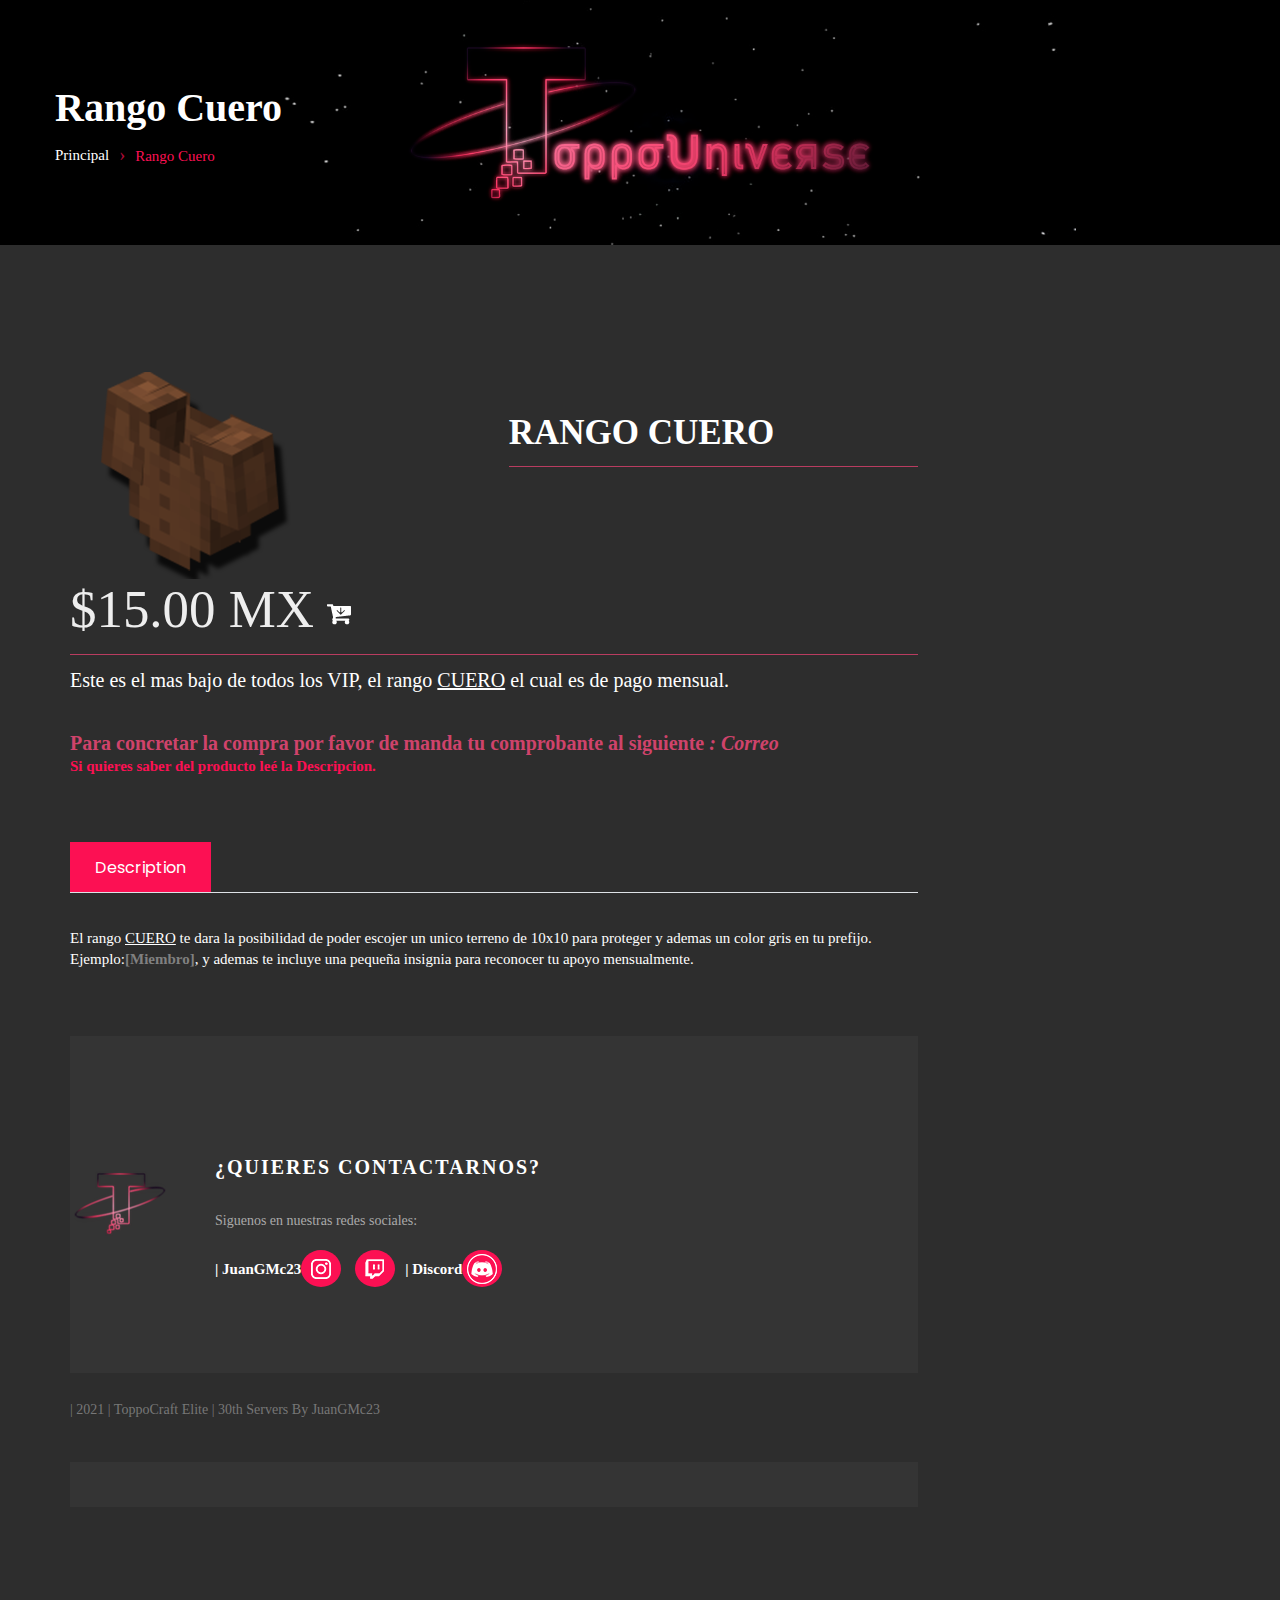
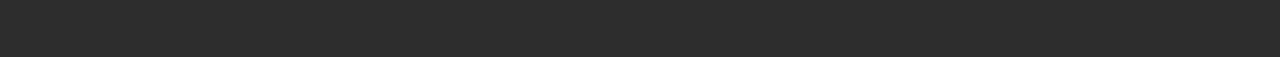
<file: Productos/rango_cuero.html>
<!DOCTYPE html>
<html lang="en">
<head>
<!-- basic -->
<meta charset="utf-8">
<meta http-equiv="X-UA-Compatible" content="IE=edge">
<!-- mobile metas -->
<meta name="viewport" content="width=device-width, initial-scale=1">
<meta name="viewport" content="initial-scale=1, maximum-scale=1">
<!-- site metas -->
<title>Comprar Rango</title>
<meta name="keywords" content="">
<meta name="description" content="">
<meta name="author" content="">
<!-- site icons -->
<link rel="icon" href="images/fevicon/fevicon.png" type="image/gif" />
<!-- bootstrap css -->
<link rel="stylesheet" href="css/bootstrap.min.css" />
<!-- Site css -->
<link rel="stylesheet" href="css/style.css" />
<!-- responsive css -->
<link rel="stylesheet" href="css/responsive.css" />
<!-- colors css -->
<link rel="stylesheet" href="css/colors1_dark.css" />
<!-- custom css -->
<link rel="stylesheet" href="css/custom.css" />
<!-- wow Animation css -->
<link rel="stylesheet" href="css/animate.css" />
<!-- end zoom effect -->
<link rel="icon" type="images/png" href="../images/peto1.png">
<!--[if lt IE 9]>
      <script src="https://oss.maxcdn.com/libs/html5shiv/3.7.0/html5shiv.js"></script>
      <script src="https://oss.maxcdn.com/libs/respond.js/1.4.2/respond.min.js"></script>
      <![endif]-->
</head>
<body id="default_theme" class="it_shop_detail">
<!-- loader -->
<div class="bg_load"> <img class="loader_animation" src="../images/a2.png" alt="#" /> </div>
<!-- end loader -->
<!-- inner page banner -->
<div id="inner_banner" class="section inner_banner_section" style="background-image: url(../images/bannerf3.png);">
  <div class="container">
    <div class="row">
      <div class="col-md-12">
        <div class="full">
          <div class="title-holder">
            <div class="title-holder-cell text-left">
              <h1 class="page-title"style="font-family: 'Trebuchet MS';cursor: default;">Rango Cuero</h1>
              <ol class="breadcrumb">
                <li><a href="../index.html" style="font-family: 'Trebuchet MS'; color: #fff;">Principal</a></li>
                <li class="active" style="font-family: 'Trebuchet MS'; color: #fc1053; cursor: default;">Rango Cuero</li>
              </ol>
            </div>
          </div>
        </div>
      </div>
    </div>
  </div>
</div>
<!-- end inner page banner -->
<!-- section -->
<div class="section padding_layout_1 product_detail">
  <div class="container" style="background-color: #2d2d2d;">
      <div class="col-md-9">
        <div class="row">
          <div class="col-xl-6 col-lg-12 col-md-12">
              <div class='hizoom hi2'> <img src="../images/peto1.png" alt="#" /> </div>
              
            
          </div>
          <div class="col-xl-6 col-lg-12 col-md-12 product_detail_side detail_style1">
            
              <h2 style="font-family: 'Trebuchet MS';cursor: default;">Rango Cuero</h2>
              <hr color="#cf436b" size="18px">
              <div id="smart-button-container">
                <div style="text-align: center;">
                  <div id="paypal-button-container"></div>
                </div>
              </div>
            </div>
            
            </div>
            <div class="" style="font-family: 'Trebuchet MS'; font-size: 1.4cm;cursor: default;">$15.00 MX  <img src="../images/counter-3.png"></span><hr color="#cf436b" size="18px"> <script src="https://www.paypal.com/sdk/js?client-id=sb&enable-funding=venmo&currency=MXN" data-sdk-integration-source="button-factory"></script>
              <script>
                function initPayPalButton() {
                  paypal.Buttons({
                    style: {
                      shape: 'rect',
                      color: 'gold',
                      layout: 'vertical',
                      label: 'buynow',
                      
                    },
            
                    createOrder: function(data, actions) {
                      return actions.order.create({
                        purchase_units: [{"description":"Rango Cuero, el mas bajo de los VIP. Pago mensual.","amount":{"currency_code":"MXN","value":15}}]
                      });
                    },
            
                    onApprove: function(data, actions) {
                      return actions.order.capture().then(function(orderData) {
                        
                        // Full available details
                        console.log('Capture result', orderData, JSON.stringify(orderData, null, 2));
            
                        // Show a success message within this page, e.g.
                        const element = document.getElementById('paypal-button-container');
                        element.innerHTML = '';
                        element.innerHTML = '<h3>Thank you for your payment!</h3>';
            
                        // Or go to another URL:  actions.redirect('thank_you.html');
                        
                      });
                    },
            
                    onError: function(err) {
                      console.log(err);
                    }
                  }).render('#paypal-button-container');
                }
                initPayPalButton();
              </script></div>
              <p style="font-size: 20px;cursor: default;">Este es el mas bajo de todos los VIP, el rango <u style="font-family:'Trebuchet MS'; font: bold;">CUERO</u> el cual es de pago mensual.<br/><br/><br/><b style="color: #cf436b; font-family:'Trebuchet MS';">Para concretar la compra por favor de manda tu comprobante al siguiente <a href="mailto:toppouniverse.mc@gmail.com" style="color: #cf436b;font-family:'Trebuchet MS'; font-style: italic;">: Correo</a></b><br/><b style="font-family: 'Trebuchet MS'; color: #fc1053; font-size: 15px;">Si quieres saber del producto leé la Descripcion.<br/></b></p>
                
        <div class="row">
          <div class="col-md-12">
            <div class="full">
              <div class="tab_bar_section">
                <ul class="nav nav-tabs" role="tablist">
                  <li class="nav-item"> <a class="nav-link active" data-toggle="tab" href="#description" style="cursor: default;">Description</a> </li>
                </ul>
                <!-- Tab panes -->
                <div class="tab-content">
                    <div class="product_desc">
                      <p style="font-size: 15px;cursor: default;">El rango <u style="font-family:'Trebuchet MS'; font: bold;">CUERO</u> te dara la posibilidad de poder escojer un unico terreno de 10x10 para proteger y ademas un color gris en tu prefijo. Ejemplo:<b style="font-family: 'Trebuchet MS'; color: gray;">[Miembro]</b>, y ademas te incluye una pequeña insignia para reconocer tu apoyo mensualmente.</p><br/><br/><br/>
                    </div>

<!-- footer -->
<link rel="stylesheet" href="../css/style_1.css">
<footer class="site-footer">
  <div class="site-container">
    <div class="footer-inner">
      <div class="footer-info">
        <div class="footer-info__left">
          <img src="../images/a2.png" alt="about me image">
        </div>
        <div class="footer-info__right">
          <h5 style="font-family: 'Trebuchet MS';cursor: default;">¿Quieres contactarnos?</h5>
          <p class="footer-phone" style="font-family: 'Trebuchet MS';cursor: default;">Siguenos en nuestras redes sociales:</p>
          <div class="social-icons">
            <b style="font-family: 'Trebuchet MS'; color: white;cursor: default;">| JuanGMc23</b><a href="https://www.instagram.com/juan_jesus2302/" target="_blank"><img src="../images/instagram.png" alt="social icon"></a>
            <a href="https://www.twitch.tv/juangmc23" target="_blank"><img src="../images/twitch.png" alt="social icon"></a>
            <b style="font-family: 'Trebuchet MS'; color: white;cursor: default;">| Discord</b>
            <a href="https://discord.gg/s9r6xeJc4W" target="_blank"><img src="../images/discord.png" alt="social icon"></a>
          </div>
        </div>
      </div>
      
    </div>
  </div>
  <div class="footer-bottom">
    <div class="site-container footer-bottom-inner">
      <p style="font-family: 'Trebuchet MS';cursor: default;">|     2021 | ToppoCraft Elite | 30th Servers By JuanGMc23</p>
      <div class="footer-bottom__img">
      </div>
    </div>
  </div>
</footer>
<!-- end footer -->
<!-- js section -->
<script src="js/jquery.min.js"></script>
<script src="js/bootstrap.min.js"></script>
<!-- menu js -->
<script src="js/menumaker.js"></script>
<!-- wow animation -->
<script src="js/wow.js"></script>
<!-- custom js -->
<script src="js/custom.js"></script>


</body>
</html>
</file>
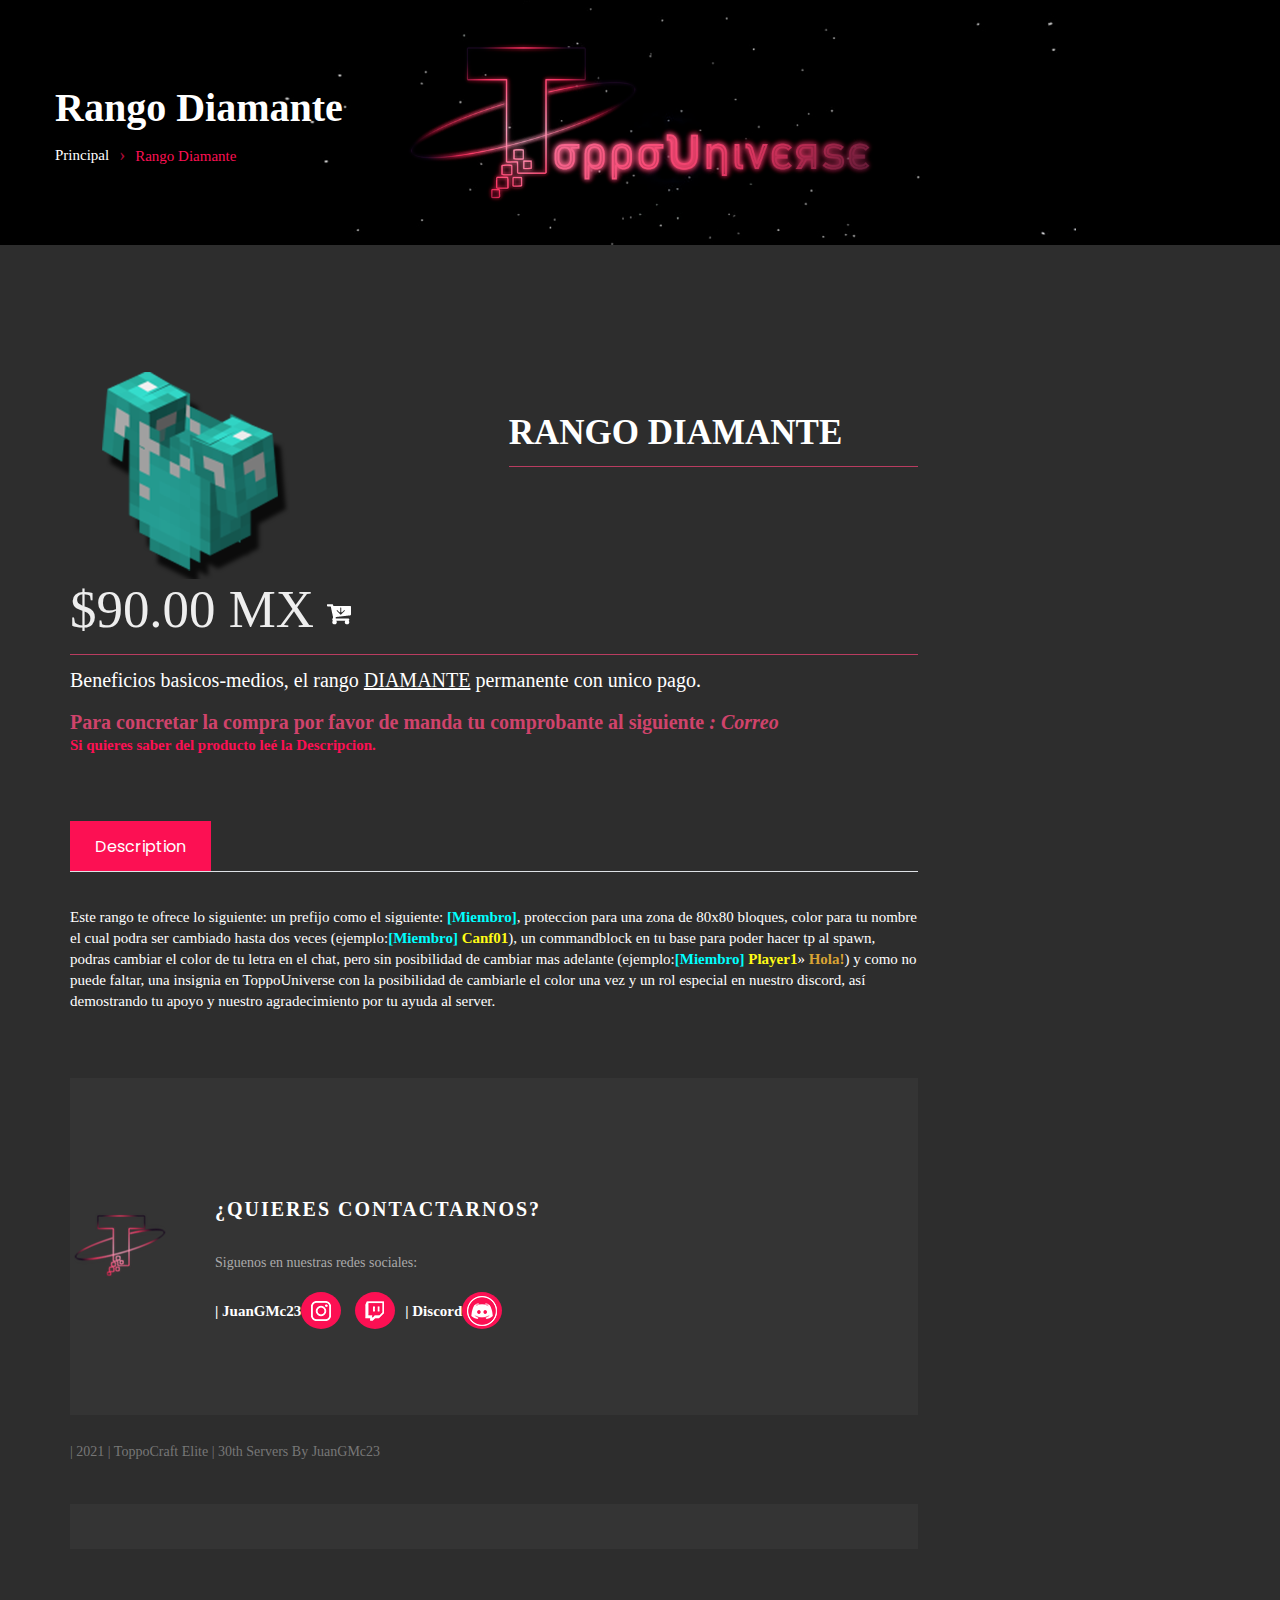
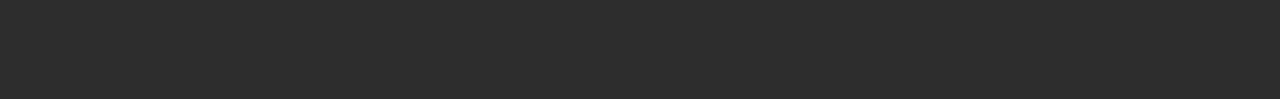
<file: Productos/rango_diamante.html>
<!DOCTYPE html>
<html lang="en">
<head>
<!-- basic -->
<meta charset="utf-8">
<meta http-equiv="X-UA-Compatible" content="IE=edge">
<!-- mobile metas -->
<meta name="viewport" content="width=device-width, initial-scale=1">
<meta name="viewport" content="initial-scale=1, maximum-scale=1">
<!-- site metas -->
<title>Comprar Rango</title>
<meta name="keywords" content="">
<meta name="description" content="">
<meta name="author" content="">
<!-- site icons -->
<link rel="icon" href="images/fevicon/fevicon.png" type="image/gif" />
<!-- bootstrap css -->
<link rel="stylesheet" href="css/bootstrap.min.css" />
<!-- Site css -->
<link rel="stylesheet" href="css/style.css" />
<!-- responsive css -->
<link rel="stylesheet" href="css/responsive.css" />
<!-- colors css -->
<link rel="stylesheet" href="css/colors1_dark.css" />
<!-- custom css -->
<link rel="stylesheet" href="css/custom.css" />
<!-- wow Animation css -->
<link rel="stylesheet" href="css/animate.css" />
<!-- end zoom effect -->
<link rel="icon" type="images/png" href="../images/peto4.png">
<!--[if lt IE 9]>
      <script src="https://oss.maxcdn.com/libs/html5shiv/3.7.0/html5shiv.js"></script>
      <script src="https://oss.maxcdn.com/libs/respond.js/1.4.2/respond.min.js"></script>
      <![endif]-->
</head>
<body id="default_theme" class="it_shop_detail">
<!-- loader -->
<div class="bg_load"> <img class="loader_animation" src="../images/a2.png" alt="#" /> </div>
<!-- end loader -->
<!-- inner page banner -->
<div id="inner_banner" class="section inner_banner_section" style="background-image: url(../images/bannerf3.png);">
  <div class="container">
    <div class="row">
      <div class="col-md-12">
        <div class="full">
          <div class="title-holder">
            <div class="title-holder-cell text-left">
              <h1 class="page-title"style="font-family: 'Trebuchet MS';cursor: default;">Rango Diamante</h1>
              <ol class="breadcrumb">
                <li><a href="../index.html" style="font-family: 'Trebuchet MS'; color: #fff;">Principal</a></li>
                <li class="active" style="font-family: 'Trebuchet MS'; color: #fc1053; cursor: default;">Rango Diamante</li>
              </ol>
            </div>
          </div>
        </div>
      </div>
    </div>
  </div>
</div>
<!-- end inner page banner -->
<!-- section -->
<div class="section padding_layout_1 product_detail">
  <div class="container" style="background-color: #2d2d2d;">
      <div class="col-md-9">
        <div class="row">
          <div class="col-xl-6 col-lg-12 col-md-12">
              <div class='hizoom hi2'> <img src="../images/peto4.png" alt="#" /> </div>
              
            
          </div>
          <div class="col-xl-6 col-lg-12 col-md-12 product_detail_side detail_style1">
            
              <h2 style="font-family: 'Trebuchet MS';cursor: default;">Rango Diamante</h2>
              <hr color="#cf436b" size="18px">
              <div id="smart-button-container">
                <div style="text-align: center;">
                  <div id="paypal-button-container"></div>
                </div>
              </div>
            </div>
            
            </div>
            <div class="" style="font-family: 'Trebuchet MS'; font-size: 1.4cm;cursor: default;">$90.00 MX  <img src="../images/counter-3.png"></span><hr color="#cf436b" size="18px"> <script src="https://www.paypal.com/sdk/js?client-id=sb&enable-funding=venmo&currency=MXN" data-sdk-integration-source="button-factory"></script>
              <div id="smart-button-container">
                <div style="text-align: center;">
                  <div id="paypal-button-container"></div>
                </div>
              </div>
            <script src="https://www.paypal.com/sdk/js?client-id=sb&enable-funding=venmo&currency=MXN" data-sdk-integration-source="button-factory"></script>
            <script>
              function initPayPalButton() {
                paypal.Buttons({
                  style: {
                    shape: 'rect',
                    color: 'gold',
                    layout: 'vertical',
                    label: 'buynow',
                    
                  },
          
                  createOrder: function(data, actions) {
                    return actions.order.create({
                      purchase_units: [{"description":"El Rango VIP básico-medio el cual otorga mas beneficios que los anteriores. Pago único.","amount":{"currency_code":"MXN","value":60}}]
                    });
                  },
          
                  onApprove: function(data, actions) {
                    return actions.order.capture().then(function(orderData) {
                      
                      // Full available details
                      console.log('Capture result', orderData, JSON.stringify(orderData, null, 2));
          
                      // Show a success message within this page, e.g.
                      const element = document.getElementById('paypal-button-container');
                      element.innerHTML = '';
                      element.innerHTML = '<h3>Thank you for your payment!</h3>';
          
                      // Or go to another URL:  actions.redirect('thank_you.html');
                      
                    });
                  },
          
                  onError: function(err) {
                    console.log(err);
                  }
                }).render('#paypal-button-container');
              }
              initPayPalButton();
            </script>
            
          </div>
              <p style="font-size: 20px;cursor: default;">Beneficios basicos-medios, el rango <u style="font-family:'Trebuchet MS'; font: bold;">DIAMANTE</u> permanente con unico pago.<br/><br/><b style="color: #cf436b; font-family:'Trebuchet MS';">Para concretar la compra por favor de manda tu comprobante al siguiente <a href="mailto:toppouniverse.mc@gmail.com" style="color: #cf436b;font-family:'Trebuchet MS'; font-style: italic;">: Correo</a></b><br/><b style="font-family: 'Trebuchet MS'; color: #fc1053; font-size: 15px;">Si quieres saber del producto leé la Descripcion.<br/></b></p>
                
        <div class="row">
          <div class="col-md-12">
            <div class="full">
              <div class="tab_bar_section">
                <ul class="nav nav-tabs" role="tablist">
                  <li class="nav-item"> <a class="nav-link active" data-toggle="tab" href="#description" style="cursor: default;">Description</a> </li>
                </ul>
                <!-- Tab panes -->
                <div class="tab-content">
                    <div class="product_desc">
                      <p style="font-size: 15px;cursor: default;">Este rango te ofrece lo siguiente: un prefijo como el siguiente: <b style="color: aqua; font-family: 'Trebuchet MS';">[Miembro]</b>, proteccion para una zona de 80x80 bloques, color para tu nombre el cual podra ser cambiado hasta dos veces (ejemplo:<b style="color: aqua; font-family: 'Trebuchet MS';">[Miembro]</b> <b style="color: rgb(255, 251, 22); font-family: 'Trebuchet MS';">Canf01</b>), un  commandblock en tu base para poder hacer tp al spawn, podras cambiar el color de tu letra en el chat, pero sin posibilidad de cambiar mas adelante (ejemplo:<b style="color: aqua; font-family: 'Trebuchet MS';">[Miembro]</b> <b style="color: rgb(255, 251, 22); font-family: 'Trebuchet MS';">Player1</b>»<b style="font-family: 'Trebuchet MS'; color:#D9A334;"> Hola!</b>) y como no puede faltar, una insignia en ToppoUniverse con la posibilidad de cambiarle el color una vez y un rol especial en nuestro discord, así demostrando tu apoyo y nuestro agradecimiento por tu ayuda al server.</p><br/><br/><br/>
                    </div>

<!-- footer -->
<link rel="stylesheet" href="../css/style_1.css">
<footer class="site-footer">
  <div class="site-container">
    <div class="footer-inner">
      <div class="footer-info">
        <div class="footer-info__left">
          <img src="../images/a2.png" alt="about me image">
        </div>
        <div class="footer-info__right">
          <h5 style="font-family: 'Trebuchet MS';cursor: default;">¿Quieres contactarnos?</h5>
          <p class="footer-phone" style="font-family: 'Trebuchet MS';cursor: default;">Siguenos en nuestras redes sociales:</p>
          <div class="social-icons">
            <b style="font-family: 'Trebuchet MS'; color: white;cursor: default;">| JuanGMc23</b><a href="https://www.instagram.com/juan_jesus2302/" target="_blank"><img src="../images/instagram.png" alt="social icon"></a>
            <a href="https://www.twitch.tv/juangmc23" target="_blank"><img src="../images/twitch.png" alt="social icon"></a>
            <b style="font-family: 'Trebuchet MS'; color: white;cursor: default;">| Discord</b>
            <a href="https://discord.gg/s9r6xeJc4W" target="_blank"><img src="../images/discord.png" alt="social icon"></a>
          </div>
        </div>
      </div>
      
    </div>
  </div>
  <div class="footer-bottom">
    <div class="site-container footer-bottom-inner">
      <p style="font-family: 'Trebuchet MS';cursor: default;">|     2021 | ToppoCraft Elite | 30th Servers By JuanGMc23</p>
      <div class="footer-bottom__img">
      </div>
    </div>
  </div>
</footer>
<!-- end footer -->
<!-- js section -->
<script src="js/jquery.min.js"></script>
<script src="js/bootstrap.min.js"></script>
<!-- menu js -->
<script src="js/menumaker.js"></script>
<!-- wow animation -->
<script src="js/wow.js"></script>
<!-- custom js -->
<script src="js/custom.js"></script>


</body>
</html>
</file>
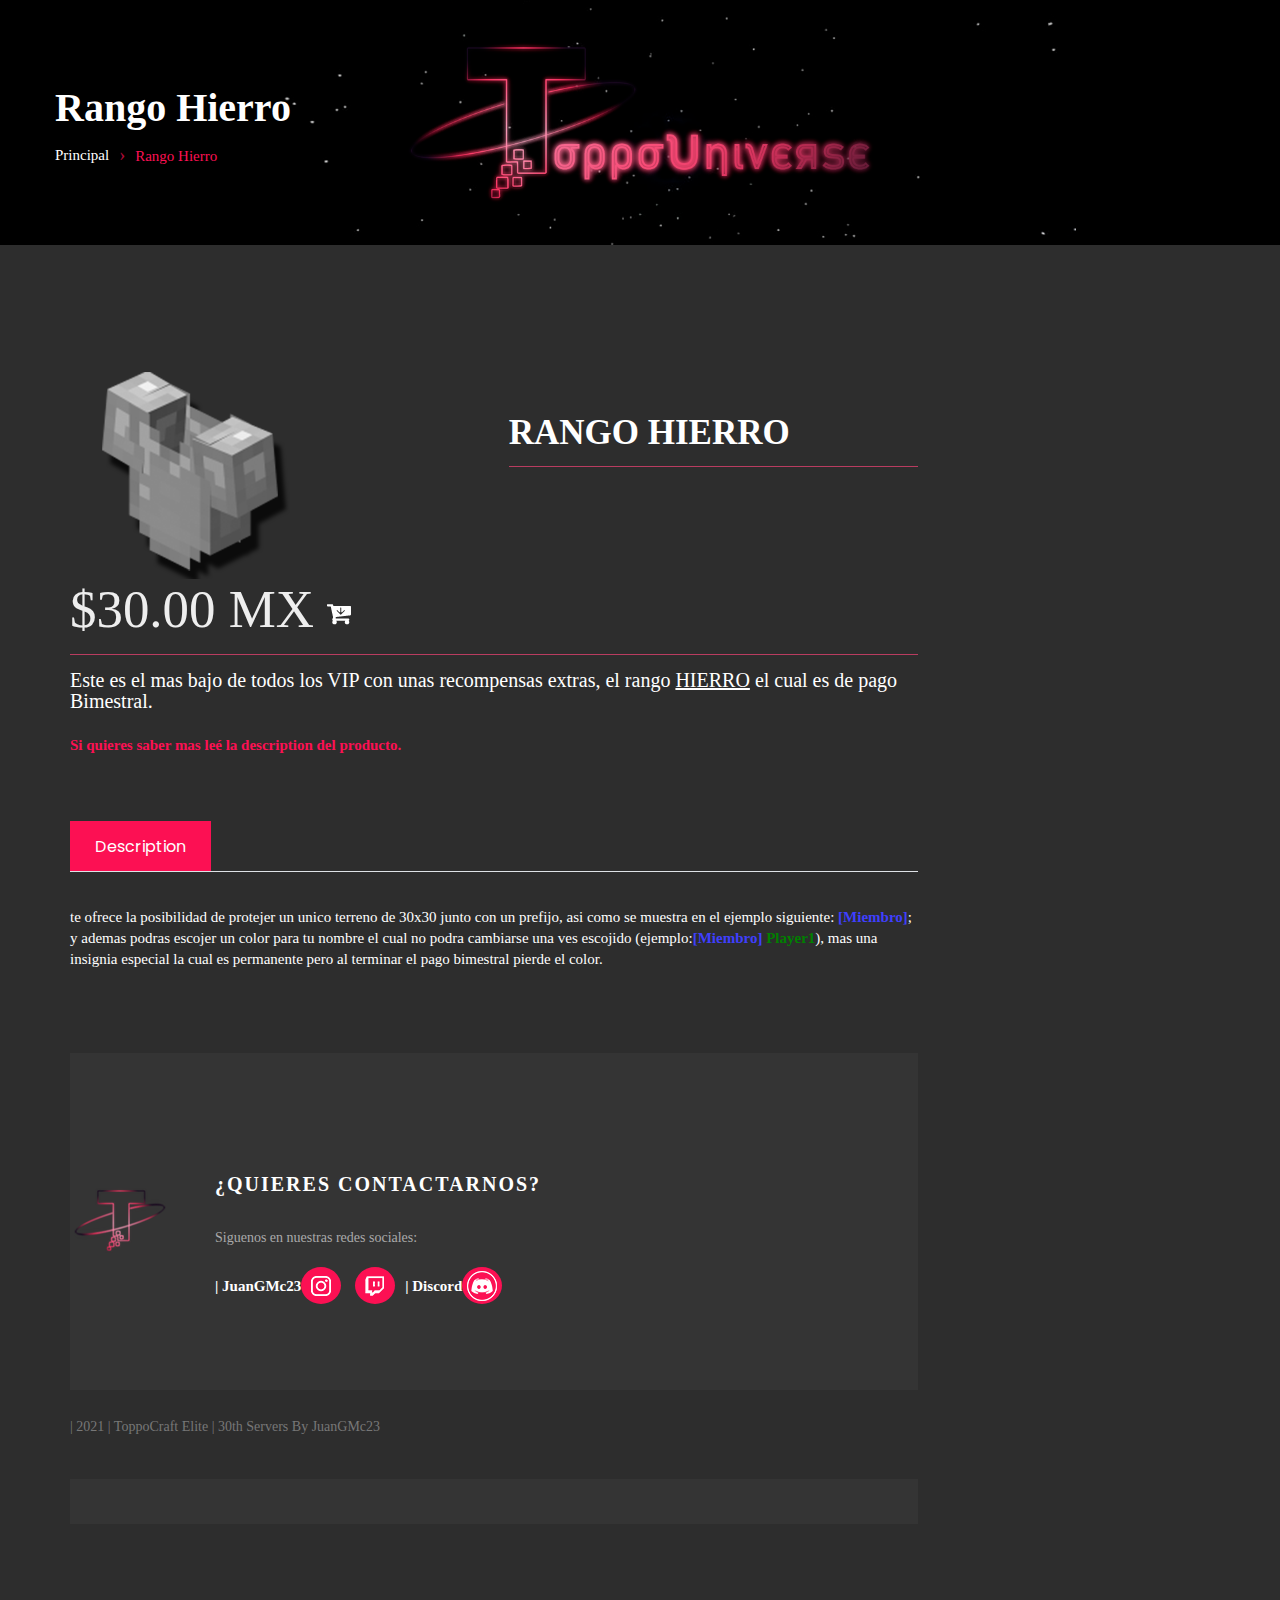
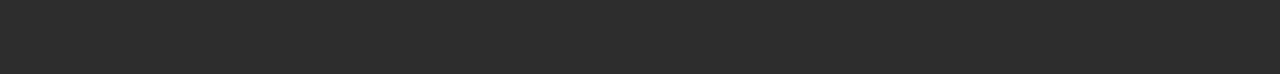
<file: Productos/rango_hierro.html>
<!DOCTYPE html>
<html lang="en">
<head>
<!-- basic -->
<meta charset="utf-8">
<meta http-equiv="X-UA-Compatible" content="IE=edge">
<!-- mobile metas -->
<meta name="viewport" content="width=device-width, initial-scale=1">
<meta name="viewport" content="initial-scale=1, maximum-scale=1">
<!-- site metas -->
<title>Comprar Rango</title>
<meta name="keywords" content="">
<meta name="description" content="">
<meta name="author" content="">
<!-- site icons -->
<link rel="icon" href="images/fevicon/fevicon.png" type="image/gif" />
<!-- bootstrap css -->
<link rel="stylesheet" href="css/bootstrap.min.css" />
<!-- Site css -->
<link rel="stylesheet" href="css/style.css" />
<!-- responsive css -->
<link rel="stylesheet" href="css/responsive.css" />
<!-- colors css -->
<link rel="stylesheet" href="css/colors1_dark.css" />
<!-- custom css -->
<link rel="stylesheet" href="css/custom.css" />
<!-- wow Animation css -->
<link rel="stylesheet" href="css/animate.css" />
<!-- end zoom effect -->
<link rel="icon" type="images/png" href="../images/peto3.png">
<!--[if lt IE 9]>
      <script src="https://oss.maxcdn.com/libs/html5shiv/3.7.0/html5shiv.js"></script>
      <script src="https://oss.maxcdn.com/libs/respond.js/1.4.2/respond.min.js"></script>
      <![endif]-->
</head>
<body id="default_theme" class="it_shop_detail">
<!-- loader -->
<div class="bg_load"> <img class="loader_animation" src="../images/a2.png" alt="#" /> </div>
<!-- end loader -->
<!-- inner page banner -->
<div id="inner_banner" class="section inner_banner_section" style="background-image: url(../images/bannerf3.png);">
  <div class="container">
    <div class="row">
      <div class="col-md-12">
        <div class="full">
          <div class="title-holder">
            <div class="title-holder-cell text-left">
              <h1 class="page-title"style="font-family: 'Trebuchet MS';cursor: default;">Rango Hierro</h1>
              <ol class="breadcrumb">
                <li><a href="../index.html" style="font-family: 'Trebuchet MS'; color: #fff;">Principal</a></li>
                <li class="active" style="font-family: 'Trebuchet MS'; color: #fc1053; cursor: default;">Rango Hierro</li>
              </ol>
            </div>
          </div>
        </div>
      </div>
    </div>
  </div>
</div>
<!-- end inner page banner -->
<!-- section -->
<div class="section padding_layout_1 product_detail">
  <div class="container" style="background-color: #2d2d2d;">
      <div class="col-md-9">
        <div class="row">
          <div class="col-xl-6 col-lg-12 col-md-12">
              <div class='hizoom hi2'> <img src="../images/peto3.png" alt="#" /> </div>
              
            
          </div>
          <div class="col-xl-6 col-lg-12 col-md-12 product_detail_side detail_style1">
            
              <h2 style="font-family: 'Trebuchet MS';cursor: default;">Rango Hierro</h2>
              <hr color="#cf436b" size="18px">
              <div id="smart-button-container">
                <div style="text-align: center;">
                  <div id="paypal-button-container"></div>
                </div>
              </div>
            </div>
            
            </div>
            <div class="" style="font-family: 'Trebuchet MS'; font-size: 1.4cm;cursor: default;">$30.00 MX  <img src="../images/counter-3.png"></span><hr color="#cf436b" size="18px"> <script src="https://www.paypal.com/sdk/js?client-id=sb&enable-funding=venmo&currency=MXN" data-sdk-integration-source="button-factory"></script>
              <div id="smart-button-container">
                <div style="text-align: center;">
                  <div id="paypal-button-container"></div>
                </div>
              </div>
            <script src="https://www.paypal.com/sdk/js?client-id=sb&enable-funding=venmo&currency=MXN" data-sdk-integration-source="button-factory"></script>
            <script>
              function initPayPalButton() {
                paypal.Buttons({
                  style: {
                    shape: 'rect',
                    color: 'gold',
                    layout: 'vertical',
                    label: 'buynow',
                    
                  },
          
                  createOrder: function(data, actions) {
                    return actions.order.create({
                      purchase_units: [{"description":"Rango Hierro, el mas bajo con extras de los VIP. Pago Bimestras.","amount":{"currency_code":"MXN","value":30}}]
                    });
                  },
          
                  onApprove: function(data, actions) {
                    return actions.order.capture().then(function(orderData) {
                      
                      // Full available details
                      console.log('Capture result', orderData, JSON.stringify(orderData, null, 2));
          
                      // Show a success message within this page, e.g.
                      const element = document.getElementById('paypal-button-container');
                      element.innerHTML = '';
                      element.innerHTML = '<h3>Thank you for your payment!</h3>';
          
                      // Or go to another URL:  actions.redirect('thank_you.html');
                      
                    });
                  },
          
                  onError: function(err) {
                    console.log(err);
                  }
                }).render('#paypal-button-container');
              }
              initPayPalButton();
            </script>
            </div>
              <p style="font-size: 20px;cursor: default;">Este es el mas bajo de todos los VIP con unas recompensas extras, el rango <u style="font-family:'Trebuchet MS'; font: bold;">HIERRO</u> el cual es de pago Bimestral.<br/><br/><b style="font-family: 'Trebuchet MS'; color: #fc1053; font-size: 15px;">Si quieres saber mas leé la description del producto.</b></p>
                
        <div class="row">
          <div class="col-md-12">
            <div class="full">
              <div class="tab_bar_section">
                <ul class="nav nav-tabs" role="tablist">
                  <li class="nav-item"> <a class="nav-link active" data-toggle="tab" href="#description" style="cursor: default;">Description</a> </li>
                </ul>
                <!-- Tab panes -->
                <div class="tab-content">
                    <div class="product_desc">
                      <p style="font-size: 15px;cursor: default;">te ofrece la posibilidad de protejer un unico terreno de 30x30 junto con un prefijo, asi como se muestra en el ejemplo siguiente: <b style="font-family: 'Trebuchet MS';color: #3f3ffe; font: bold;">[Miembro]</b>; y ademas podras escojer un color para tu nombre el cual no podra cambiarse una ves escojido (ejemplo:<b style="color: #3f3ffe; font-family: 'Trebuchet Ms';">[Miembro]</b><b style=" color: green; font-family: 'Trebuchet Ms';"> Player1</b>), mas una insignia especial la cual es permanente pero al terminar el pago bimestral pierde el color.</p><br/><br/><br/><br/>
                    </div>

<!-- footer -->
<link rel="stylesheet" href="../css/style_1.css">
<footer class="site-footer">
  <div class="site-container">
    <div class="footer-inner">
      <div class="footer-info">
        <div class="footer-info__left">
          <img src="../images/a2.png" alt="about me image">
        </div>
        <div class="footer-info__right">
          <h5 style="font-family: 'Trebuchet MS';cursor: default;">¿Quieres contactarnos?</h5>
          <p class="footer-phone" style="font-family: 'Trebuchet MS';cursor: default;">Siguenos en nuestras redes sociales:</p>
          <div class="social-icons">
            <b style="font-family: 'Trebuchet MS'; color: white;cursor: default;">| JuanGMc23</b><a href="https://www.instagram.com/juan_jesus2302/" target="_blank"><img src="../images/instagram.png" alt="social icon"></a>
            <a href="https://www.twitch.tv/juangmc23" target="_blank"><img src="../images/twitch.png" alt="social icon"></a>
            <b style="font-family: 'Trebuchet MS'; color: white;cursor: default;">| Discord</b>
            <a href="https://discord.gg/s9r6xeJc4W" target="_blank"><img src="../images/discord.png" alt="social icon"></a>
          </div>
        </div>
      </div>
      
    </div>
  </div>
  <div class="footer-bottom">
    <div class="site-container footer-bottom-inner">
      <p style="font-family: 'Trebuchet MS';cursor: default;">|     2021 | ToppoCraft Elite | 30th Servers By JuanGMc23</p>
      <div class="footer-bottom__img">
      </div>
    </div>
  </div>
</footer>
<!-- end footer -->
<!-- js section -->
<script src="js/jquery.min.js"></script>
<script src="js/bootstrap.min.js"></script>
<!-- menu js -->
<script src="js/menumaker.js"></script>
<!-- wow animation -->
<script src="js/wow.js"></script>
<!-- custom js -->
<script src="js/custom.js"></script>


</body>
</html>
</file>
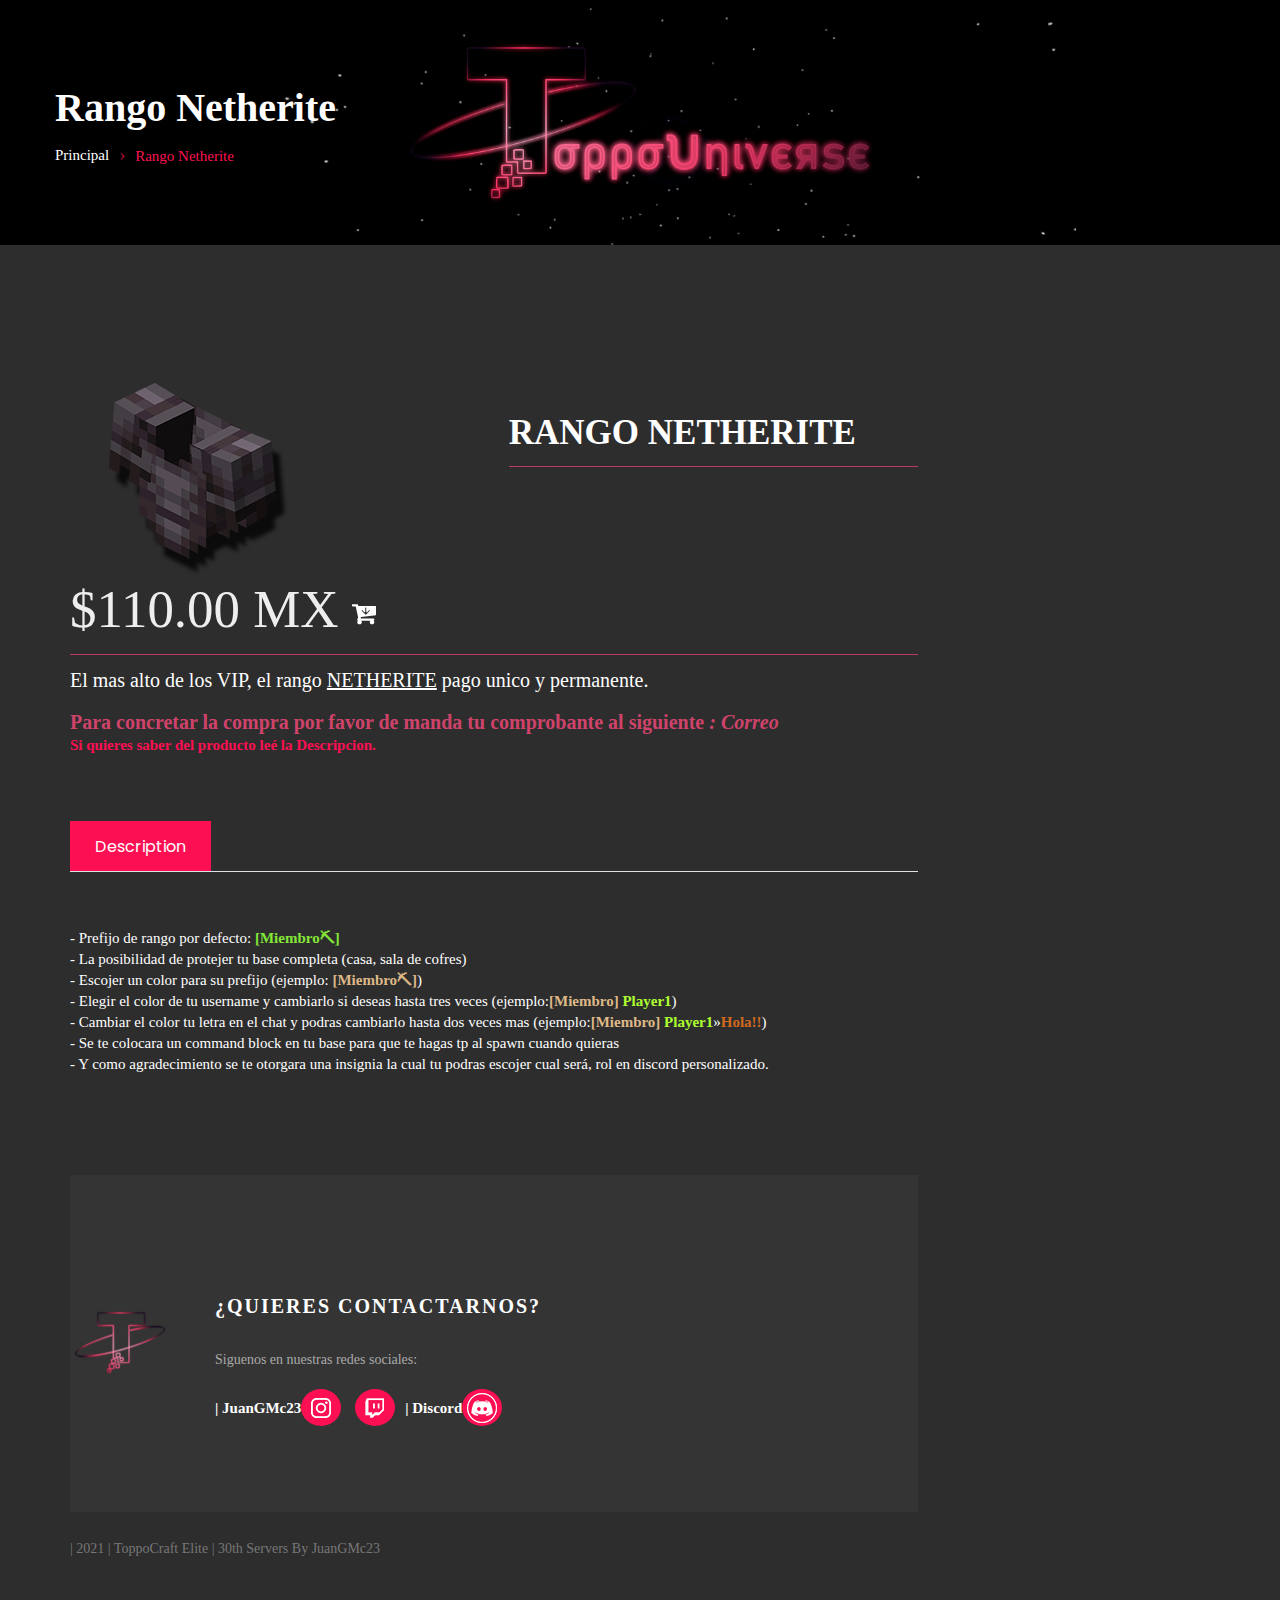
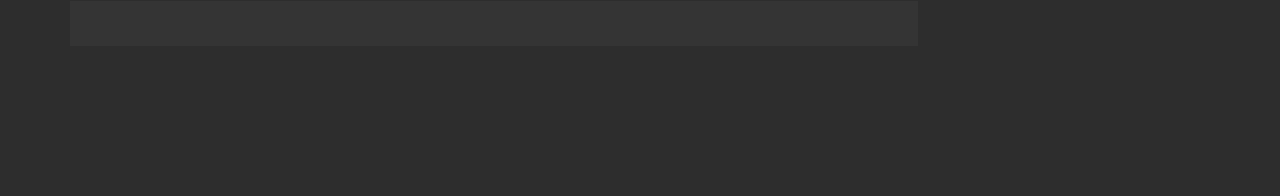
<file: Productos/rango_netherite.html>
<!DOCTYPE html>
<html lang="en">
<head>
<!-- basic -->
<meta charset="utf-8">
<meta http-equiv="X-UA-Compatible" content="IE=edge">
<!-- mobile metas -->
<meta name="viewport" content="width=device-width, initial-scale=1">
<meta name="viewport" content="initial-scale=1, maximum-scale=1">
<!-- site metas -->
<title>Comprar Rango</title>
<meta name="keywords" content="">
<meta name="description" content="">
<meta name="author" content="">
<!-- site icons -->
<link rel="icon" href="images/fevicon/fevicon.png" type="image/gif" />
<!-- bootstrap css -->
<link rel="stylesheet" href="css/bootstrap.min.css" />
<!-- Site css -->
<link rel="stylesheet" href="css/style.css" />
<!-- responsive css -->
<link rel="stylesheet" href="css/responsive.css" />
<!-- colors css -->
<link rel="stylesheet" href="css/colors1_dark.css" />
<!-- custom css -->
<link rel="stylesheet" href="css/custom.css" />
<!-- wow Animation css -->
<link rel="stylesheet" href="css/animate.css" />
<!-- end zoom effect -->
<link rel="icon" type="images/png" href="../images/peto6.png">
<!--[if lt IE 9]>
      <script src="https://oss.maxcdn.com/libs/html5shiv/3.7.0/html5shiv.js"></script>
      <script src="https://oss.maxcdn.com/libs/respond.js/1.4.2/respond.min.js"></script>
      <![endif]-->
</head>
<body id="default_theme" class="it_shop_detail">
<!-- loader -->
<div class="bg_load"> <img class="loader_animation" src="../images/a2.png" alt="#" /> </div>
<!-- end loader -->
<!-- inner page banner -->
<div id="inner_banner" class="section inner_banner_section" style="background-image: url(../images/bannerf3.png);">
  <div class="container">
    <div class="row">
      <div class="col-md-12">
        <div class="full">
          <div class="title-holder">
            <div class="title-holder-cell text-left">
              <h1 class="page-title"style="font-family: 'Trebuchet MS';cursor: default;">Rango Netherite</h1>
              <ol class="breadcrumb">
                <li><a href="../index.html" style="font-family: 'Trebuchet MS'; color: #fff;">Principal</a></li>
                <li class="active" style="font-family: 'Trebuchet MS'; color: #fc1053; cursor: default;">Rango Netherite</li>
              </ol>
            </div>
          </div>
        </div>
      </div>
    </div>
  </div>
</div>
<!-- end inner page banner -->
<!-- section -->
<div class="section padding_layout_1 product_detail">
  <div class="container" style="background-color: #2d2d2d;">
      <div class="col-md-9">
        <div class="row">
          <div class="col-xl-6 col-lg-12 col-md-12">
              <div class='hizoom hi2'> <img src="../images/peto6.png" alt="#" /> </div>
              
            
          </div>
          <div class="col-xl-6 col-lg-12 col-md-12 product_detail_side detail_style1">
            
              <h2 style="font-family: 'Trebuchet MS';cursor: default;">Rango Netherite</h2>
              <div id="paypal-button-container-P-6JG00647WM100650SMGZEOZY"></div>
<script src="https://www.paypal.com/sdk/js?client-id=AeZJkUGeC0y0hVHDF9fWcBkMDwPRcoqn7DD4a_Jkg56e6FOAwxpeKnQM1l0mADQQ7Q2t0UxvGiJ16yUa&vault=true&intent=subscription" data-sdk-integration-source="button-factory"></script>
<script>
  paypal.Buttons({
      style: {
          shape: 'rect',
          color: 'gold',
          layout: 'vertical',
          label: 'subscribe'
      },
      createSubscription: function(data, actions) {
        return actions.subscription.create({
          /* Creates the subscription */
          plan_id: 'P-6JG00647WM100650SMGZEOZY'
        });
      },
      onApprove: function(data, actions) {
        alert(data.subscriptionID); // You can add optional success message for the subscriber here
      }
  }).render('#paypal-button-container-P-6JG00647WM100650SMGZEOZY'); // Renders the PayPal button
</script>
              <hr color="#cf436b" size="18px">
              <div id="smart-button-container">
                <div style="text-align: center;">
                  <div id="paypal-button-container"></div>
                </div>
              </div>
            </div>
            
            </div>
            <div class="" style="font-family: 'Trebuchet MS'; font-size: 1.4cm;cursor: default;">$110.00 MX  <img src="../images/counter-3.png"></span><hr color="#cf436b" size="18px"> 
            </div>
              <p style="font-size: 20px;cursor: default;">El mas alto de los VIP, el rango  <u style="font-family:'Trebuchet MS'; font: bold;">NETHERITE</u> pago unico y permanente.<br/><br/><b style="color: #cf436b; font-family:'Trebuchet MS';">Para concretar la compra por favor de manda tu comprobante al siguiente <a href="mailto:toppouniverse.mc@gmail.com" style="color: #cf436b;font-family:'Trebuchet MS'; font-style: italic;">: Correo</a></b><br/><b style="font-family: 'Trebuchet MS'; color: #fc1053; font-size: 15px;">Si quieres saber del producto leé la Descripcion.<br/></b></p>
                
        <div class="row">
          <div class="col-md-12">
            <div class="full">
              <div class="tab_bar_section">
                <ul class="nav nav-tabs" role="tablist">
                  <li class="nav-item"> <a class="nav-link active" data-toggle="tab" href="#description" style="cursor: default;">Description</a> </li>
                </ul>
                <!-- Tab panes -->
                <div class="tab-content">
                    <div class="product_desc">
                      <p style="font-size: 15px;cursor: default;"><br>- Prefijo de rango por defecto: <b style="font-family: 'Trebuchet MS'; color: #84E738;">[Miembro⛏]</b>
                        <br>- La posibilidad de protejer tu base completa (casa, sala de cofres)
                        <br>- Escojer un color para su prefijo (ejemplo: <b style="color: burlywood; font-family: 'Trebuchet MS';">[Miembro⛏]</b>)
                        <br>- Elegir el color de tu username y cambiarlo si deseas hasta tres veces (ejemplo:<b style="color: burlywood; font-family: 'Trebuchet MS';">[Miembro]</b> <b style="color: greenyellow; font-family: 'Trebuchet MS';">Player1</b>)
                        <br>- Cambiar el color tu letra en el chat y podras cambiarlo hasta dos veces mas (ejemplo:<b style="color: burlywood; font-family: 'Trebuchet MS';">[Miembro]</b> <b style="color: greenyellow; font-family: 'Trebuchet MS';">Player1</b>»<b style="font-family: 'Trebuchet MS'; color: chocolate;">Hola!!</b>)
                        <br>- Se te colocara un command block en tu base para que te hagas tp al spawn cuando quieras
                        <br>- Y como agradecimiento se te otorgara una insignia la cual tu podras escojer cual será, rol en discord personalizado.
                      </p> <br/><br/><br/><br/><br/>
                    </div>

<!-- footer -->
<link rel="stylesheet" href="../css/style_1.css">
<footer class="site-footer">
  <div class="site-container">
    <div class="footer-inner">
      <div class="footer-info">
        <div class="footer-info__left">
          <img src="../images/a2.png" alt="about me image">
        </div>
        <div class="footer-info__right">
          <h5 style="font-family: 'Trebuchet MS';cursor: default;">¿Quieres contactarnos?</h5>
          <p class="footer-phone" style="font-family: 'Trebuchet MS';cursor: default;">Siguenos en nuestras redes sociales:</p>
          <div class="social-icons">
            <b style="font-family: 'Trebuchet MS'; color: white;cursor: default;">| JuanGMc23</b><a href="https://www.instagram.com/juan_jesus2302/" target="_blank"><img src="../images/instagram.png" alt="social icon"></a>
            <a href="https://www.twitch.tv/juangmc23" target="_blank"><img src="../images/twitch.png" alt="social icon"></a>
            <b style="font-family: 'Trebuchet MS'; color: white;cursor: default;">| Discord</b>
            <a href="https://discord.gg/s9r6xeJc4W" target="_blank"><img src="../images/discord.png" alt="social icon"></a>
          </div>
        </div>
      </div>
      
    </div>
  </div>
  <div class="footer-bottom">
    <div class="site-container footer-bottom-inner">
      <p style="font-family: 'Trebuchet MS';cursor: default;">|     2021 | ToppoCraft Elite | 30th Servers By JuanGMc23</p>
      <div class="footer-bottom__img">
      </div>
    </div>
  </div>
</footer>
<!-- end footer -->
<!-- js section -->
<script src="js/jquery.min.js"></script>
<script src="js/bootstrap.min.js"></script>
<!-- menu js -->
<script src="js/menumaker.js"></script>
<!-- wow animation -->
<script src="js/wow.js"></script>
<!-- custom js -->
<script src="js/custom.js"></script>


</body>
</html>
</file>
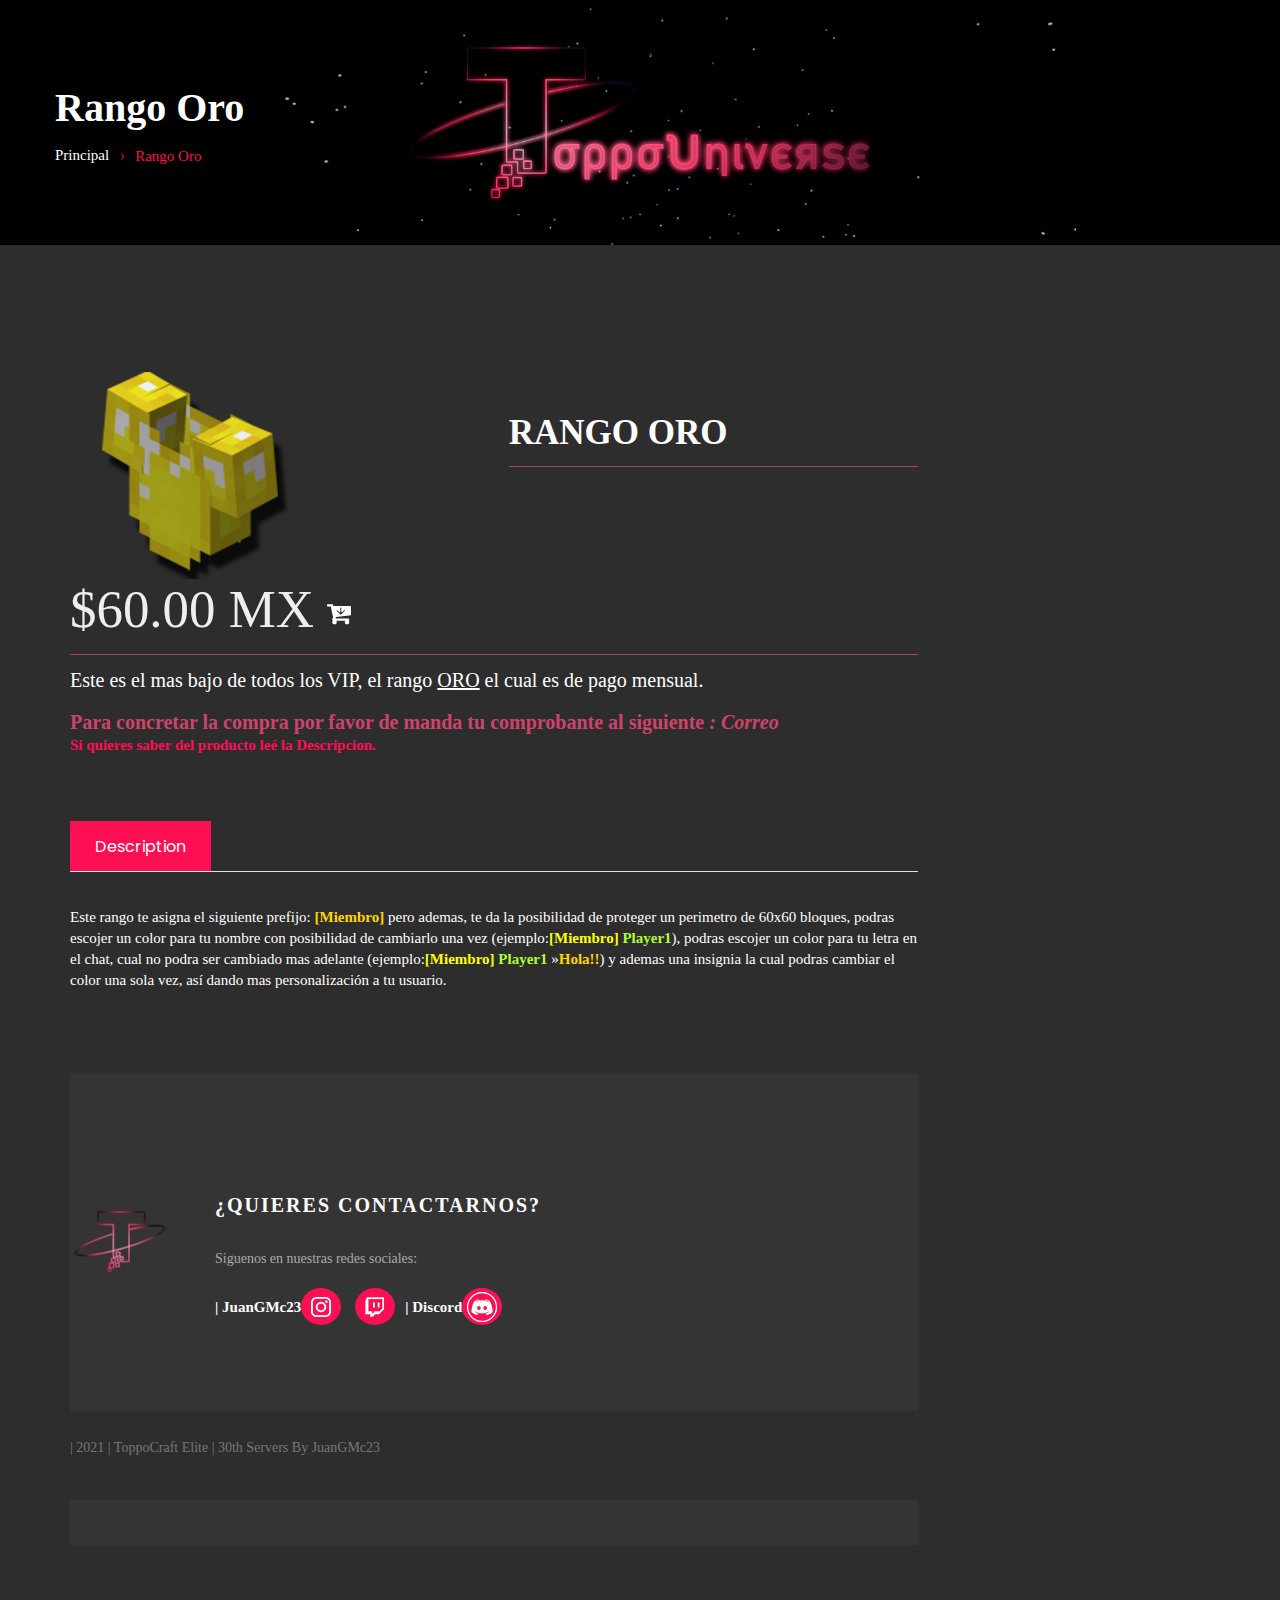
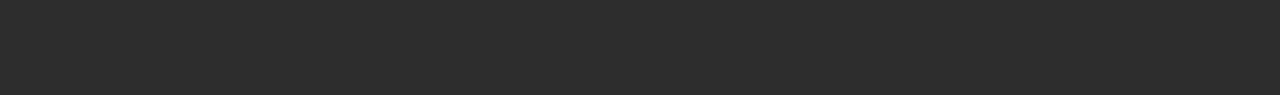
<file: Productos/rango_oro.html>
<!DOCTYPE html>
<html lang="en">
<head>
<!-- basic -->
<meta charset="utf-8">
<meta http-equiv="X-UA-Compatible" content="IE=edge">
<!-- mobile metas -->
<meta name="viewport" content="width=device-width, initial-scale=1">
<meta name="viewport" content="initial-scale=1, maximum-scale=1">
<!-- site metas -->
<title>Comprar Rango</title>
<meta name="keywords" content="">
<meta name="description" content="">
<meta name="author" content="">
<!-- site icons -->
<link rel="icon" href="images/fevicon/fevicon.png" type="image/gif" />
<!-- bootstrap css -->
<link rel="stylesheet" href="css/bootstrap.min.css" />
<!-- Site css -->
<link rel="stylesheet" href="css/style.css" />
<!-- responsive css -->
<link rel="stylesheet" href="css/responsive.css" />
<!-- colors css -->
<link rel="stylesheet" href="css/colors1_dark.css" />
<!-- custom css -->
<link rel="stylesheet" href="css/custom.css" />
<!-- wow Animation css -->
<link rel="stylesheet" href="css/animate.css" />
<!-- end zoom effect -->
<link rel="icon" type="images/png" href="../images/peto5.png">
<!--[if lt IE 9]>
      <script src="https://oss.maxcdn.com/libs/html5shiv/3.7.0/html5shiv.js"></script>
      <script src="https://oss.maxcdn.com/libs/respond.js/1.4.2/respond.min.js"></script>
      <![endif]-->
</head>
<body id="default_theme" class="it_shop_detail">
<!-- loader -->
<div class="bg_load"> <img class="loader_animation" src="../images/a2.png" alt="#" /> </div>
<!-- end loader -->
<!-- inner page banner -->
<div id="inner_banner" class="section inner_banner_section" style="background-image: url(../images/bannerf3.png);">
  <div class="container">
    <div class="row">
      <div class="col-md-12">
        <div class="full">
          <div class="title-holder">
            <div class="title-holder-cell text-left">
              <h1 class="page-title"style="font-family: 'Trebuchet MS';cursor: default;">Rango Oro</h1>
              <ol class="breadcrumb">
                <li><a href="../index.html" style="font-family: 'Trebuchet MS'; color: #fff;">Principal</a></li>
                <li class="active" style="font-family: 'Trebuchet MS'; color: #fc1053; cursor: default;">Rango Oro</li>
              </ol>
            </div>
          </div>
        </div>
      </div>
    </div>
  </div>
</div>
<!-- end inner page banner -->
<!-- section -->
<div class="section padding_layout_1 product_detail">
  <div class="container" style="background-color: #2d2d2d;">
      <div class="col-md-9">
        <div class="row">
          <div class="col-xl-6 col-lg-12 col-md-12">
              <div class='hizoom hi2'> <img src="../images/peto5.png" alt="#" /> </div>
              
            
          </div>
          <div class="col-xl-6 col-lg-12 col-md-12 product_detail_side detail_style1">
            
              <h2 style="font-family: 'Trebuchet MS';cursor: default;">Rango Oro</h2>
              <hr color="#cf436b" size="18px">
              <div id="smart-button-container">
                <div style="text-align: center;">
                  <div id="paypal-button-container"></div>
                </div>
              </div>
            </div>
            
            </div>
            <div class="" style="font-family: 'Trebuchet MS'; font-size: 1.4cm;cursor: default;">$60.00 MX  <img src="../images/counter-3.png"></span><hr color="#cf436b" size="18px"> <script src="https://www.paypal.com/sdk/js?client-id=sb&enable-funding=venmo&currency=MXN" data-sdk-integration-source="button-factory"></script>
              <div id="smart-button-container">
                <div style="text-align: center;">
                  <div id="paypal-button-container"></div>
                </div>
              </div>
            <script src="https://www.paypal.com/sdk/js?client-id=sb&enable-funding=venmo&currency=MXN" data-sdk-integration-source="button-factory"></script>
            <script>
              function initPayPalButton() {
                paypal.Buttons({
                  style: {
                    shape: 'rect',
                    color: 'gold',
                    layout: 'vertical',
                    label: 'buynow',
                    
                  },
          
                  createOrder: function(data, actions) {
                    return actions.order.create({
                      purchase_units: [{"description":"Rango Oro, el medio de los VIP. Pago Unico.","amount":{"currency_code":"MXN","value":60}}]
                    });
                  },
          
                  onApprove: function(data, actions) {
                    return actions.order.capture().then(function(orderData) {
                      
                      // Full available details
                      console.log('Capture result', orderData, JSON.stringify(orderData, null, 2));
          
                      // Show a success message within this page, e.g.
                      const element = document.getElementById('paypal-button-container');
                      element.innerHTML = '';
                      element.innerHTML = '<h3>Thank you for your payment!</h3>';
          
                      // Or go to another URL:  actions.redirect('thank_you.html');
                      
                    });
                  },
          
                  onError: function(err) {
                    console.log(err);
                  }
                }).render('#paypal-button-container');
              }
              initPayPalButton();
            </script>
            </div>
              <p style="font-size: 20px;cursor: default;">Este es el mas bajo de todos los VIP, el rango <u style="font-family:'Trebuchet MS'; font: bold;">ORO</u> el cual es de pago mensual.<br/><br/><b style="color: #cf436b; font-family:'Trebuchet MS';">Para concretar la compra por favor de manda tu comprobante al siguiente <a href="mailto:toppouniverse.mc@gmail.com" style="color: #cf436b;font-family:'Trebuchet MS'; font-style: italic;">: Correo</a></b><br/><b style="font-family: 'Trebuchet MS'; color: #fc1053; font-size: 15px;">Si quieres saber del producto leé la Descripcion.<br/></b></p>
                
        <div class="row">
          <div class="col-md-12">
            <div class="full">
              <div class="tab_bar_section">
                <ul class="nav nav-tabs" role="tablist">
                  <li class="nav-item"> <a class="nav-link active" data-toggle="tab" href="#description" style="cursor: default;">Description</a> </li>
                </ul>
                <!-- Tab panes -->
                <div class="tab-content">
                    <div class="product_desc">
                      <p style="font-size: 15px;cursor: default;">Este rango te asigna el siguiente prefijo: <b style="color: gold; font-family: 'Trebuchet MS';">[Miembro]</b> pero ademas, te da la posibilidad de proteger un perimetro de 60x60 bloques, podras escojer un color para tu nombre con posibilidad de cambiarlo una vez (ejemplo:<b style="color: yellow; font-family: 'Trebuchet MS';">[Miembro]</b> <b style="color: greenyellow; font-family: 'Trebuchet MS';">Player1</b>), podras escojer un color para tu letra en el chat, cual no podra ser cambiado mas adelante (ejemplo:<b style="color: yellow; font-family: 'Trebuchet MS';">[Miembro]</b> <b style="color: greenyellow; font-family: 'Trebuchet MS';">Player1</b> »<b style="font-family: 'Trebuchet MS'; color: gold;">Hola!!</b>) y ademas una insignia la cual podras cambiar el color una sola vez, así dando mas personalización a tu usuario.</p><br/><br/><br/><br/>
                    </div>

<!-- footer -->
<link rel="stylesheet" href="../css/style_1.css">
<footer class="site-footer">
  <div class="site-container">
    <div class="footer-inner">
      <div class="footer-info">
        <div class="footer-info__left">
          <img src="../images/a2.png" alt="about me image">
        </div>
        <div class="footer-info__right">
          <h5 style="font-family: 'Trebuchet MS';cursor: default;">¿Quieres contactarnos?</h5>
          <p class="footer-phone" style="font-family: 'Trebuchet MS';cursor: default;">Siguenos en nuestras redes sociales:</p>
          <div class="social-icons">
            <b style="font-family: 'Trebuchet MS'; color: white;cursor: default;">| JuanGMc23</b><a href="https://www.instagram.com/juan_jesus2302/" target="_blank"><img src="../images/instagram.png" alt="social icon"></a>
            <a href="https://www.twitch.tv/juangmc23" target="_blank"><img src="../images/twitch.png" alt="social icon"></a>
            <b style="font-family: 'Trebuchet MS'; color: white;cursor: default;">| Discord</b>
            <a href="https://discord.gg/s9r6xeJc4W" target="_blank"><img src="../images/discord.png" alt="social icon"></a>
          </div>
        </div>
      </div>
      
    </div>
  </div>
  <div class="footer-bottom">
    <div class="site-container footer-bottom-inner">
      <p style="font-family: 'Trebuchet MS';cursor: default;">|     2021 | ToppoCraft Elite | 30th Servers By JuanGMc23</p>
      <div class="footer-bottom__img">
      </div>
    </div>
  </div>
</footer>
<!-- end footer -->
<!-- js section -->
<script src="js/jquery.min.js"></script>
<script src="js/bootstrap.min.js"></script>
<!-- menu js -->
<script src="js/menumaker.js"></script>
<!-- wow animation -->
<script src="js/wow.js"></script>
<!-- custom js -->
<script src="js/custom.js"></script>


</body>
</html>
</file>
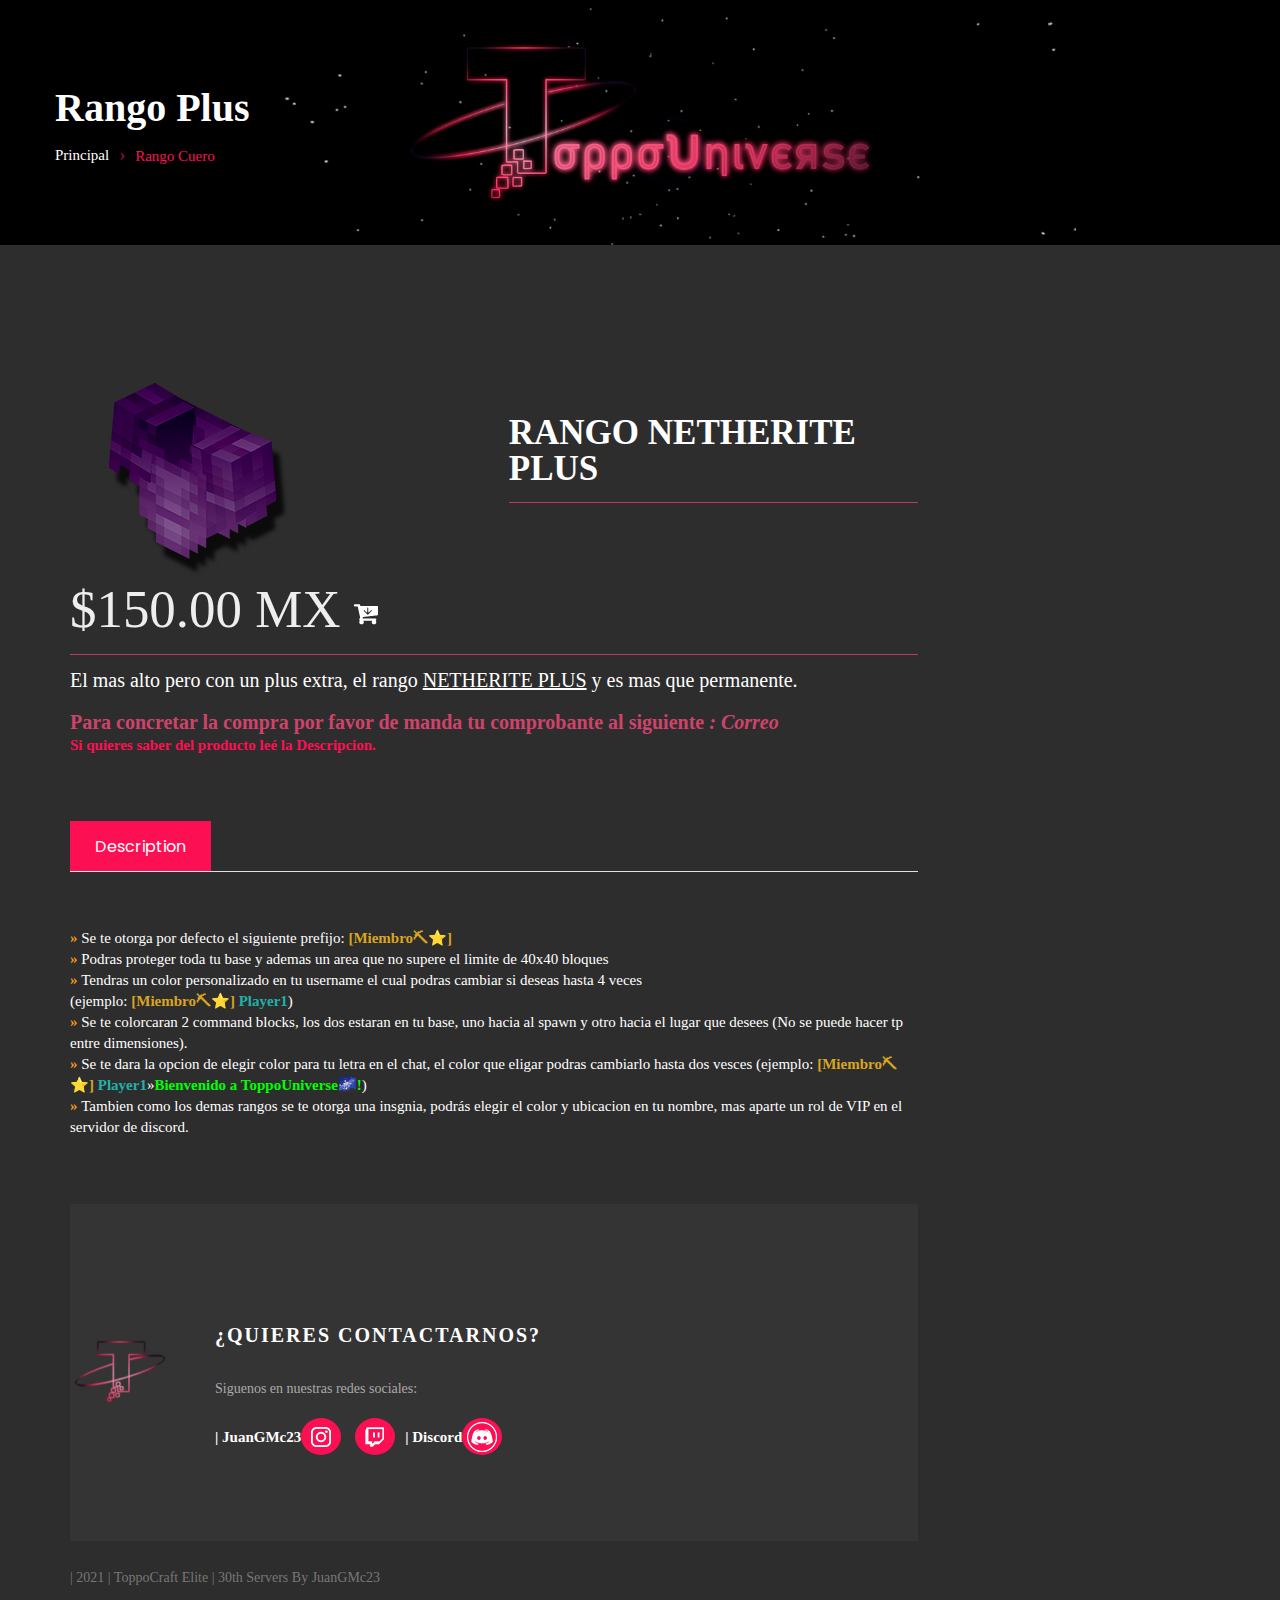
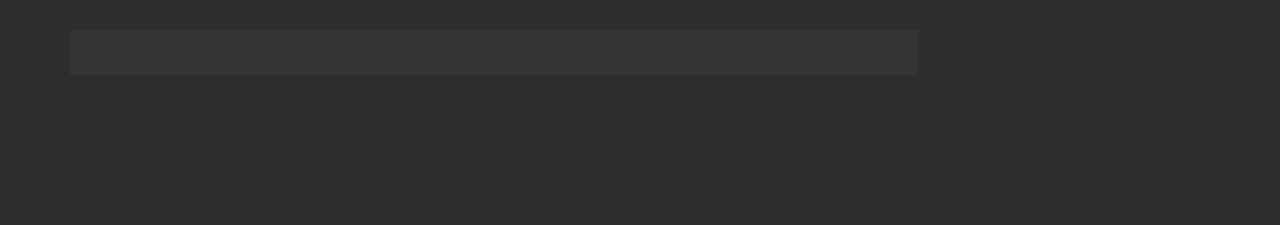
<file: Productos/rango_plus.html>
<!DOCTYPE html>
<html lang="en">
<head>
<!-- basic -->
<meta charset="utf-8">
<meta http-equiv="X-UA-Compatible" content="IE=edge">
<!-- mobile metas -->
<meta name="viewport" content="width=device-width, initial-scale=1">
<meta name="viewport" content="initial-scale=1, maximum-scale=1">
<!-- site metas -->
<title>Comprar Plus</title>
<meta name="keywords" content="">
<meta name="description" content="">
<meta name="author" content="">
<!-- site icons -->
<link rel="icon" href="images/fevicon/fevicon.png" type="image/gif" />
<!-- bootstrap css -->
<link rel="stylesheet" href="css/bootstrap.min.css" />
<!-- Site css -->
<link rel="stylesheet" href="css/style.css" />
<!-- responsive css -->
<link rel="stylesheet" href="css/responsive.css" />
<!-- colors css -->
<link rel="stylesheet" href="css/colors1_dark.css" />
<!-- custom css -->
<link rel="stylesheet" href="css/custom.css" />
<!-- wow Animation css -->
<link rel="stylesheet" href="css/animate.css" />
<!-- end zoom effect -->
<link rel="icon" type="images/png" href="../images/peto+.png">
<!--[if lt IE 9]>
      <script src="https://oss.maxcdn.com/libs/html5shiv/3.7.0/html5shiv.js"></script>
      <script src="https://oss.maxcdn.com/libs/respond.js/1.4.2/respond.min.js"></script>
      <![endif]-->
</head>
<body id="default_theme" class="it_shop_detail">
<!-- loader -->
<div class="bg_load"> <img class="loader_animation" src="../images/a2.png" alt="#" /> </div>
<!-- end loader -->
<!-- inner page banner -->
<div id="inner_banner" class="section inner_banner_section" style="background-image: url(../images/bannerf3.png);">
  <div class="container">
    <div class="row">
      <div class="col-md-12">
        <div class="full">
          <div class="title-holder">
            <div class="title-holder-cell text-left">
              <h1 class="page-title"style="font-family: 'Trebuchet MS';cursor: default;">Rango Plus</h1>
              <ol class="breadcrumb">
                <li><a href="../index.html" style="font-family: 'Trebuchet MS'; color: #fff;">Principal</a></li>
                <li class="active" style="font-family: 'Trebuchet MS'; color: #fc1053; cursor: default;">Rango Cuero</li>
              </ol>
            </div>
          </div>
        </div>
      </div>
    </div>
  </div>
</div>
<!-- end inner page banner -->
<!-- section -->
<div class="section padding_layout_1 product_detail">
  <div class="container" style="background-color: #2d2d2d;">
      <div class="col-md-9">
        <div class="row">
          <div class="col-xl-6 col-lg-12 col-md-12">
              <div class='hizoom hi2'> <img src="../images/peto+.png" alt="#" /> </div>
              
            
          </div>
          <div class="col-xl-6 col-lg-12 col-md-12 product_detail_side detail_style1">
            
              <h2 style="font-family: 'Trebuchet MS';cursor: default;">Rango Netherite Plus</h2>
              <div id="paypal-button-container-P-67A10277XW598620PMGZEQNY"></div>
<script src="https://www.paypal.com/sdk/js?client-id=AeZJkUGeC0y0hVHDF9fWcBkMDwPRcoqn7DD4a_Jkg56e6FOAwxpeKnQM1l0mADQQ7Q2t0UxvGiJ16yUa&vault=true&intent=subscription" data-sdk-integration-source="button-factory"></script>
<script>
  paypal.Buttons({
      style: {
          shape: 'rect',
          color: 'gold',
          layout: 'vertical',
          label: 'subscribe'
      },
      createSubscription: function(data, actions) {
        return actions.subscription.create({
          /* Creates the subscription */
          plan_id: 'P-67A10277XW598620PMGZEQNY'
        });
      },
      onApprove: function(data, actions) {
        alert(data.subscriptionID); // You can add optional success message for the subscriber here
      }
  }).render('#paypal-button-container-P-67A10277XW598620PMGZEQNY'); // Renders the PayPal button
</script>
              <hr color="#cf436b" size="18px">
              <div id="smart-button-container">
                <div style="text-align: center;">
                  <div id="paypal-button-container"></div>
                </div>
              </div>
            </div>
            
            </div>
            <div class="" style="font-family: 'Trebuchet MS'; font-size: 1.4cm;cursor: default;">$150.00 MX  <img src="../images/counter-3.png"></span><hr color="#cf436b" size="18px">
            </div>
              <p style="font-size: 20px;cursor: default;">El mas alto pero con un plus extra, el rango <u style="font-family:'Trebuchet MS'; font: bold;">NETHERITE PLUS</u> y es mas que permanente.<br/><br/><b style="color: #cf436b; font-family:'Trebuchet MS';">Para concretar la compra por favor de manda tu comprobante al siguiente <a href="mailto:toppouniverse.mc@gmail.com" style="color: #cf436b;font-family:'Trebuchet MS'; font-style: italic;">: Correo</a></b><br/><b style="font-family: 'Trebuchet MS'; color: #fc1053; font-size: 15px;">Si quieres saber del producto leé la Descripcion.<br/></b></p>
                
        <div class="row">
          <div class="col-md-12">
            <div class="full">
              <div class="tab_bar_section">
                <ul class="nav nav-tabs" role="tablist">
                  <li class="nav-item"> <a class="nav-link active" data-toggle="tab" href="#description" style="cursor: default;">Description</a> </li>
                </ul>
                <!-- Tab panes -->
                <div class="tab-content">
                    <div class="product_desc">
                      <p style="font-size: 15px;cursor: default;">
                        <br><b style="color: #f7941d;font-family: 'Trebuchet MS';">» </b> Se te otorga por defecto el siguiente prefijo: <b style="color: goldenrod; font-family: 'Trebuchet MS';">[Miembro⛏⭐]</b>
							<br><b style="color: #f7941d;font-family: 'Trebuchet MS';">» </b> Podras proteger toda tu base y ademas un area que no supere el limite de 40x40 bloques
							<br><b style="color: #f7941d;font-family: 'Trebuchet MS';">» </b> Tendras un color personalizado en tu username el cual podras cambiar si deseas hasta 4 veces <br>(ejemplo: <b style="color: goldenrod; font-family: 'Trebuchet MS';">[Miembro⛏⭐]</b> <b style="color:lightseagreen; font-family: 'Trebuchet MS';">Player1</b>)
							<br><b style="color: #f7941d;font-family: 'Trebuchet MS';">» </b> Se te colorcaran 2 command blocks, los dos estaran en tu base, uno hacia al spawn y otro hacia el lugar que desees (No se puede hacer tp entre dimensiones).
							<br><b style="color: #f7941d;font-family: 'Trebuchet MS';">» </b> Se te dara la opcion de elegir color para tu letra en el chat, el color que eligar podras cambiarlo hasta dos vesces (ejemplo: <b style="color: goldenrod; font-family: 'Trebuchet MS';">[Miembro⛏⭐]</b> <b style="color:lightseagreen; font-family: 'Trebuchet MS';">Player1</b>»<b style="font-family: 'Trebuchet MS'; color: lime;">Bienvenido a ToppoUniverse🌌!</b>)
              <br><b style="color: #f7941d;font-family: 'Trebuchet MS';">» </b> Tambien como los demas rangos se te otorga una insgnia, podrás elegir el color y ubicacion en tu nombre, mas aparte un rol de VIP en el servidor de discord.</b></p>
                      </p><br/><br/><br/>
                    </div>

<!-- footer -->
<link rel="stylesheet" href="../css/style_1.css">
<footer class="site-footer">
  <div class="site-container">
    <div class="footer-inner">
      <div class="footer-info">
        <div class="footer-info__left">
          <img src="../images/a2.png" alt="about me image">
        </div>
        <div class="footer-info__right">
          <h5 style="font-family: 'Trebuchet MS';cursor: default;">¿Quieres contactarnos?</h5>
          <p class="footer-phone" style="font-family: 'Trebuchet MS';cursor: default;">Siguenos en nuestras redes sociales:</p>
          <div class="social-icons">
            <b style="font-family: 'Trebuchet MS'; color: white;cursor: default;">| JuanGMc23</b><a href="https://www.instagram.com/juan_jesus2302/" target="_blank"><img src="../images/instagram.png" alt="social icon"></a>
            <a href="https://www.twitch.tv/juangmc23" target="_blank"><img src="../images/twitch.png" alt="social icon"></a>
            <b style="font-family: 'Trebuchet MS'; color: white;cursor: default;">| Discord</b>
            <a href="https://discord.gg/s9r6xeJc4W" target="_blank"><img src="../images/discord.png" alt="social icon"></a>
          </div>
        </div>
      </div>
      
    </div>
  </div>
  <div class="footer-bottom">
    <div class="site-container footer-bottom-inner">
      <p style="font-family: 'Trebuchet MS';cursor: default;">|     2021 | ToppoCraft Elite | 30th Servers By JuanGMc23</p>
      <div class="footer-bottom__img">
      </div>
    </div>
  </div>
</footer>
<!-- end footer -->
<!-- js section -->
<script src="js/jquery.min.js"></script>
<script src="js/bootstrap.min.js"></script>
<!-- menu js -->
<script src="js/menumaker.js"></script>
<!-- wow animation -->
<script src="js/wow.js"></script>
<!-- custom js -->
<script src="js/custom.js"></script>


</body>
</html>
</file>
<file: Productos/css/style.css>
/*------------------------------------------------------------------
		File Name: style.css
-------------------------------------------------------------------*/

/*------------------------------------------------------------------
		[Table of contents]

		1.  IMPORT FONTS
    2.  IMPORT FILES
	3.  BASIC
    4.  LOADER
	5.  HEADER
	      - Header Top 
	      - Menu 
	      - Search Bar
	      - Side Menu
		  - Fix Header
	6.  SLIDER PARALLAX
	      - Simple Parallax
	      - Slider Text
		  - Testimonial slider
	7.  SECTION
	      - Counter
		  - Form
		  - Progress Bar
		  - Pagination
	8.  SLIDER
	9.  ACCORDION
	10. PRICE TABLE
	11. INNER PAGE BANNER
	12. SIDEBAR
	     - Sidebar Search
	13. BLOG	
         - Blog Detail	
	14. CASE STUDIES
	15. SHOP
    16. FOOTER
	17. CUSTOM
		
	-------------------------------------------------------------------*/


/*------------------------------------------------------------------
		1. IMPORT FONTS
	-------------------------------------------------------------------*/

@import url(https://fonts.googleapis.com/css?family=Source+Sans+Pro:300,400,400i,600,700,900);
@import url('https://fonts.googleapis.com/css?family=Raleway:100,100i,200,200i,300,300i,400,400i,500,500i,600,600i,700,700i,800,800i,900,900i');
@import url('https://fonts.googleapis.com/css?family=Poppins:100,100i,200,200i,300,300i,400,400i,500,500i,600,600i,700,700i,800,800i,900,900i');
@import url(https://fonts.googleapis.com/css?family=Roboto:300,400,400i,500,500i,700,700i);
@import url(https://fonts.googleapis.com/css?family=Arvo:400,400i,700,700i);

/*------------------------------------------------------------------
		2. IMPORT FILES
	-------------------------------------------------------------------*/

@import url(animate.css);
@import url(font-awesome.min.css);

/*------------------------------------------------------------------
		3. BASIC
	-------------------------------------------------------------------*/

* {
	margin: 0;
	padding: 0;
	outline: none !important;
	box-sizing: border-box;
}

html,
body {
	color: #898989;
	font-size: 15px;
	font-family: 'Raleway', sans-serif;
	line-height: normal;
	font-weight: 400;
	overflow-x: hidden;
}

body {
	overflow-x: hidden;
}

body.demos .section {
	background: url(images/bg.png) repeat top center #f2f3f5;
}

body.demos .section-title img {
	max-width: 280px;
	display: block;
	margin: 10px auto;
}

body.demos .service-widget h3 {
	border-bottom: 1px solid #ededed;
	font-size: 18px;
	padding: 20px 0;
	background-color: #ffffff;
}

body.demos .service-widget {
	margin: 0 0 30px;
	padding: 30px;
	background-color: #fff
}

body.demos .container-fluid {
	max-width: 1080px
}

a {
	color: #1f1f1f;
	text-decoration: none !important;
	outline: none !important;
	-webkit-transition: all .3s ease-in-out;
	-moz-transition: all .3s ease-in-out;
	-ms-transition: all .3s ease-in-out;
	-o-transition: all .3s ease-in-out;
	transition: all .3s ease-in-out;
}

h1,
h2,
h3,
h4,
h5,
h6 {
	letter-spacing: 0;
	font-weight: normal;
	position: relative;
	padding: 0;
	font-weight: normal;
	line-height: normal;
	color: #1f1f1f;
	margin: 0
}

h6 {
	font-size: 14px;
	margin-bottom: 10px;
}

h1 {
	font-size: 24px
}

.small_heading.main-heading h2 {
	font-size: 21px;
}

.small_heading.main-heading::after {
	top: 18px;
}

.small_heading.main-heading {
	margin-bottom: 20px;
	width: 100%;
}

h3 {
	font-size: 18px
}

h4 {
	font-size: 16px
}

h5 {
	font-size: 14px
}

h1 a,
h2 a,
h3 a,
h4 a,
h5 a,
h6 a {
	color: #212121;
	text-decoration: none!important;
	opacity: 1
}

ol,
ul {
	list-style: none;
	margin: 0;
}

a {
	color: #000;
	text-decoration: none;
	outline: none;
}

a,
.btn {
	text-decoration: none !important;
	outline: none !important;
	-webkit-transition: all .3s ease-in-out;
	-moz-transition: all .3s ease-in-out;
	-ms-transition: all .3s ease-in-out;
	-o-transition: all .3s ease-in-out;
	transition: all .3s ease-in-out;
}

.btn-custom {
	margin-top: 20px;
	background-color: transparent;
	border: 2px solid #ddd;
	padding: 12px 40px;
	font-size: 16px;
}

.button_section {
	float: left;
	width: 100%;
}

a.btn,
button.btn {
	min-width: 170px;
	height: 50px;
	border-radius: 100px;
	padding: 0;
	text-align: center;
	line-height: 52px;
	font-size: 14px;
	font-weight: 600;
	text-transform: uppercase;
	margin-top: 10px;
	color: #fff;
	border: solid transform 1px;
	text-shadow: 1px 1px 3px rgba(0, 0, 0, .5);
	position: relative;
	font-family: 'Poppins', sans-serif;
}

.btn.dark_gray_bt {
	background: #252525;
}

a.btn.border_btn {
	border: solid transparent 1px;
	background: transparent;
}

a.btn:hover,
button.btn:hover,
a.btn:focus,
button.btn:focus {
	background: #252525;
	color: #fff;
}

button.btn.white_btn,
a.btn.white_btnbutton.btn.white_btn,
a.btn.white_btn {
	background: #fff;
	padding: 0 50px;
}

.btn.sqaure_bt i {
	margin-left: 8px;
	font-weight: 600;
	top: -1px;
	position: relative;
}

.bottom_info .btn.sqaure_bt {
	margin: 0;
}

.bottom_info .pull-right {
	margin-top: 17px !important;
}

.blog_grid .bottom_info .pull-right {
	margin-top: 0 !important;
}

.padding-bottom_0 {
	padding-bottom: 0 !important;
}

.padding-top_0 {
	padding-top: 0 !important;
}

.padding-bottom_1 {
	padding-bottom: 10px !important;
}

.padding-bottom_2 {
	padding-bottom: 20px !important;
}

.padding-bottom_3 {
	padding-bottom: 30px !important;
}

.padding-bottom_4 {
	padding-bottom: 40px !important;
}

.padding-bottom_5 {
	padding-bottom: 50px !important;
}

.pull-right {
	float: right !important;
}

.pull-left {
	float: left !important;
}

.img-responsive {
	max-width: 100%;
}

.color_black p,
.color_black ul,
.color_black ul li {
	color: #000;
}

.black_color {
	color: #000;
}

.semi_bold {
	font-weight: 600;
}

.lead {
	font-size: 18px;
	line-height: 30px;
	color: #767676;
	margin: 0;
	padding: 0;
}

blockquote {
	margin: 20px 0 20px;
	padding: 30px;
}

.margin_0 {
	margin: 0 !important;
}

.padding_0 {
	padding: 0 !important;
}

h2 {
	font-size: 35px;
	color: #000;
	line-height: 36px;
	font-weight: 600;
	position: relative;
	margin-bottom: 15px;
	text-transform: uppercase;
	margin-top: 15px;
}

h3 {
	font-size: 24px;
	color: #000;
	line-height: normal;
	font-weight: 500;
	text-transform: none;
	margin-bottom: 20px;
	font-weight: 600;
}

h4 {
	font-size: 18px;
	color: #000;
	line-height: 21px;
	font-weight: 600;
	text-transform: none;
	margin: 30px 0 20px 0;
}

h5 {
	font-size: 15px;
	font-weight: 700;
	text-transform: uppercase;
	margin: 0;
	line-height: normal;
	color: #000;
}

p {
	color: #707070;
	font-size: 15px;
	line-height: 21px;
}

p.large {
	color: #898989;
	font-size: 20px;
	font-weight: 400;
	margin: 0 0 10px 0;
}

p.large_2 {
	font-weight: 500;
	font-size: 18px;
	color: #898989;
}

button,
input,
select,
textarea,
option {
	font-family: 'Poppins', sans-serif;
}

a#submit {
	z-index: 1;
}

a:hover,
a:focus {
	color: #000;
	text-decoration: none;
}

.span1,
.span2,
.span3,
.span4,
.span5,
.span6,
.span7,
.span8,
.span9,
.span10 {
	padding: 0 15px;
	float: left;
	min-height: 25px;
}

.border_radius_0 {
	border-radius: 0 !important;
}

.span1 {
	width: 10%;
}

.span2 {
	width: 20%;
}

.span3 {
	width: 30%;
}

.span4 {
	width: 40%;
}

.span5 {
	width: 50%;
}

.span6 {
	width: 60%;
}

.span7 {
	width: 70%;
}

.span8 {
	width: 80%;
}

.span9 {
	width: 90%;
}

.span10 {
	width: 100%;
}

.container {
	width: 1200px;
	max-width: 1200px;
}

.section_padding {
	padding: 80px 0 100px;
}

.layout_2_padding {
	padding: 100px 0 80px;
}

.full {
	width: 100%;
	float: left;
	margin: 0;
	padding: 0;
}

.top_80 {
	top: 80px;
}

.vertical-center {
	display: flex;
	align-items: center;
	height: 100%;
	width: 100%;
}

.right_side {
	float: right;
}

.text_align_right {
	text-align: right;
}

.left_side {
	float: left;
}

.text_align_left {
	text-align: left;
}

.text_align_center {
	text-align: center;
}

.center {
	width: 100%;
	display: flex;
	justify-content: center;
}

.modal-backdrop.show {
	opacity: 1;
}

.border_dotted_circle {
	border: dotted #e1e1e1 3px;
	width: 170px;
	height: 170px;
	border-radius: 100%;
	display: flex;
	justify-content: center;
	align-items: center;
	position: relative;
	z-index: 1;
}

.border_dotted_circle:hover,
.border_dotted_circle:focus {
	border: dotted #e1e1e1 3px;
	animation-name: rotate;
	animation-duration: 2s;
	animation-iteration-count: infinite;
	animation-timing-function: linear;
	-webkit-animation-name: rotate;
	-webkit-animation-duration: 2s;
	-webkit-animation-iteration-count: infinite;
	-webkit-animation-timing-function: linear;
	-moz-animation-name: rotate;
	-moz-animation-duration: 2s;
	-moz-animation-iteration-count: infinite;
	-moz-animation-timing-function: linear;
	-ms-animation-name: rotate;
	-ms-animation-duration: 5s;
	-ms-animation-iteration-count: infinite;
	-ms-animation-timing-function: linear;
	-o-animation-name: rotate;
	-o-animation-duration: 2s;
	-o-animation-iteration-count: infinite;
	-o-animation-timing-function: linear;
}

@-webkit-keyframes rotate {
	from {
		-webkit-transform: rotate(0deg);
		-moz-transform: rotate(0deg);
		-ms-transform: rotate(0deg);
		-o-transform: rotate(0deg);
		transform: rotate(0deg);
	}
	to {
		-webkit-transform: rotate(360deg);
		-moz-transform: rotate(360deg);
		-ms-transform: rotate(360deg);
		-o-transform: rotate(360deg);
		transform: rotate(360deg);
	}
}

@-moz-keyframes rotate {
	from {
		-moz-transform: rotate(0deg);
	}
	to {
		-moz-transform: rotate(360deg);
	}
}

.white_fonts p,
.white_fonts h1,
.white_fonts h2,
.white_fonts h3,
.white_fonts h4,
.white_fonts h5,
.white_fonts h6,
.white_fonts ul,
.white_fonts ul li,
.white_fonts ul li a,
.white_fonts ul i,
.white_fonts .post_info i,
.white_fonts div,
.white_fonts a.read_more {
	color: #fff !important;
}

.light_silver_fonts p,
.light_silver_fonts h1,
.light_silver_fonts h2,
.light_silver_fonts h3,
.light_silver_fonts h4,
.light_silver_fonts h5,
.light_silver_fonts h6,
.light_silver_fonts ul,
.light_silver_fonts ul li,
.light_silver_fonts ul li a,
.light_silver_fonts ul i,
.light_silver_fonts .post_info i,
.light_silver_fonts div,
.light_silver_fonts a.read_more {
	color: #ccc !important;
}


/** icon **/

.iconsmind-Over-Time2::before {
	content: "\eb2e";
}

.iconsmind-Money-2::before {
	content: "\eac6";
}

.iconsmind-People-onCloud::before {
	content: "\eb52";
}

.iconsmind-Wallet-2::before {
	content: "\ede5";
}

.iconsmind-Shield::before {
	content: "\ec4f";
}

.iconsmind-Ribbon-2::before {
	content: "\ebf5";
}


/** end icon **/

section.background_bg_bottom {
	background-repeat: repeat-x !important;
	background-position: bottom center !important;
}

.parallax_bg {
	background-repeat: no-repeat;
	background-position: center center;
	background-size: cover;
}

.dark_gray {
	background-color: #111;
	min-height: 400px;
}

.dark_gray.white_fonts h2 {
	color: #17a5e9 !important;
}

.dark_gray.light_silver_fonts h2 {
	color: #fff !important;
}

.list_style_1 {
	font-size: 14px;
	font-weight: 500;
	margin: 20px 0 15px;
}

.list_style_1 i {
	float: left;
	margin: 3px 16px 0 0;
}

.light_silver {
	background: #f8f8f8;
}

.light_silver_2 {
	background: #f8f8f8 !important;
}

.padding-bottom_5 {
	padding-bottom: 50px !important;
}

hr.dottad_border {
	border-top: dotted 3px;
	margin: 80px 0;
}

.margin_bottom_30_all {
	margin-bottom: 30px;
}

.margin_bottom_50_all {
	margin-bottom: 50px;
}

.margin_bottom_20_all {
	margin-bottom: 20px;
}

.margin_bottom_0 {
	margin-bottom: 0px !important;
}

.section {
	float: left;
	width: 100%;
}

.pagination>li.active a {
	color: #fff;
}

.contant_section {
	float: left;
	width: 100%;
}

.blog_feature_img img {
	width: 100%;
}

.main_heading {
	position: relative;
	margin-bottom: 65px;
}

.main_heading::after {
	content: "";
	display: block;
	margin: 20px auto 0;
	width: 80px;
	height: 5px;
	background: #17a5e9;
}

.main_heading.text_align_left::after {
	margin-left: 0;
}

.main_heading.text_align_right::after {
	margin-right: 0;
}

.icon img {
	width: 100px;
}


/*------------------------------------------------------------------
		4. LOADER
	-------------------------------------------------------------------*/

.bg_load {
	float: left;
	position: fixed;
	width: 100%;
	text-align: center;
	height: 100%;
	z-index: 999;
	top: 0;
	left: 0;
	display: flex;
	justify-content: center;
	align-items: center;
}

.loader_animation {
	animation-name: rotatey;
	animation-duration: 2s;
	animation-iteration-count: infinite;
	animation-timing-function: linear;
	-webkit-animation-name: rotatey;
	-webkit-animation-duration: 2s;
	-webkit-animation-iteration-count: infinite;
	-webkit-animation-timing-function: linear;
	-moz-animation-name: rotatey;
	-moz-animation-duration: 2s;
	-moz-animation-iteration-count: infinite;
	-moz-animation-timing-function: linear;
	-ms-animation-name: rotatey;
	-ms-animation-duration: 2s;
	-ms-animation-iteration-count: infinite;
	-ms-animation-timing-function: linear;
	-o-animation-name: rotatey;
	-o-animation-duration: 2s;
	-o-animation-iteration-count: infinite;
	-o-animation-timing-function: linear;
}

@-webkit-keyframes rotatey {
	from {
		-webkit-transform: rotatey(0deg);
		-moz-transform: rotatey(0deg);
		-ms-transform: rotatey(0deg);
		-o-transform: rotatey(0deg);
		transform: rotatey(0deg);
	}
	to {
		-webkit-transform: rotatey(360deg);
		-moz-transform: rotatey(360deg);
		-ms-transform: rotatey(360deg);
		-o-transform: rotatey(360deg);
		transform: rotatey(360deg);
	}
}

@-moz-keyframes rotatey {
	from {
		-moz-transform: rotatey(0deg);
	}
	to {
		-moz-transform: rotatey(360deg);
	}
}

.full_layout_without_container {
	padding: 80px 15px 50px;
}

.opacity_half_color {
	opacity: 0.5;
}

.opacity_70_color {
	opacity: 0.7;
}

.padding_75 {
	padding: 75px 0;
}


/*------------------------------------------------------------------
		5. HEADER
	-------------------------------------------------------------------*/


/*----- header fix -----*/

.fixed-header {
	position: fixed;
	top: 0;
	left: 0;
	width: 100%;
}


/*----- Header Top -----*/

header {
	position: relative;
	z-index: 1;
}

header .right_bt {
	float: right;
}

header .right_bt .btn {
	margin: 26px 0 0;
}

.header_top {
	min-height: 50px;
}

.header_bottom {
	min-height: auto;
}

.header_top ul {
	list-style: none;
	margin: 10px 0;
	padding: 0;
}

.header_top ul li {
	font-size: 14px;
	color: #fff;
	float: left;
}

.header_top ul li i {
	margin: 0 2px 0 0;
}

.header_top ul li i {
	color: #fff;
	transition: ease all 0.2s;
	font-size: 18px;
	margin-right: 5px;
}

.header_top .social_icon ul li a {
	color: #fff;
}

.top_information.pull-left li {
	margin-right: 20px;
}

.top_information.pull-right li {
	margin-left: 20px;
}

.logo {
	float: left;
	margin: 19px 0 19px;
	position: relative;
	left: 0;
}

.logo img {
	height: 80px;
}

.header_style_1 .header_top {
	position: relative;
}

.make_appo {
	float: right;
}

.make_appo .btn.white_btn {
	margin: 0;
	border-radius: 0;
	font-weight: 600;
	padding: 0 35px;
	font-family: 'Raleway', sans-serif;
}

.topbar-left {
	float: left;
}

.header_top .topbar-left .list-inline {
	float: left;
	margin: 13px 0;
}

.header_top ul li {
	font-size: 13px;
	color: #fff;
	float: left;
	margin-right: 20px;
}

.mechanic header#default_header {
	border-top: solid #3c5c9e 8px;
}

.mechanic .logo {
	margin: 25px 0 0;
}

.header_bottom {
	position: relative;
	z-index: 9;
}


/*----- Menu -----*/

.menu_side {
	float: right;
	width: auto;
}

.main_menu div#navbar_menu ul li a i {
	font-weight: 600;
}

#navbar_menu,
#navbar_menu ul,
#navbar_menu ul li,
#navbar_menu ul li a,
#navbar_menu #menu-button {
	margin: 0;
	padding: 0;
	border: 0;
	list-style: none;
	line-height: 1;
	display: block;
	-webkit-box-sizing: border-box;
	-moz-box-sizing: border-box;
	box-sizing: border-box;
}

#navbar_menu ul,
#navbar_menu ul li,
#navbar_menu ul li a,
#navbar_menu #menu-button {
	position: relative;
}

#navbar_menu:after,
#navbar_menu>ul:after {
	content: ".";
	display: block;
	clear: both;
	visibility: hidden;
	line-height: 0;
	height: 0;
}

#navbar_menu #menu-button {
	display: none;
}

#navbar_menu {
	margin: 37px 0 0 0;
	float: left;
}

#navbar_menu>ul>li {
	float: left;
}

#navbar_menu.align-center>ul {
	font-size: 0;
	text-align: center;
}

#navbar_menu.align-center>ul>li {
	display: inline-block;
	float: none;
}

#navbar_menu.align-center ul ul {
	text-align: left;
}

#navbar_menu.align-right>ul>li {
	float: right;
}

#navbar_menu>ul>li>a {
	padding: 15px 18px;
	font-size: 14px;
	color: #000;
	font-weight: 600;
	text-transform: uppercase;
}

#navbar_menu ul ul {
	position: absolute;
	left: -9999px;
}

#navbar_menu.align-right ul ul {
	text-align: right;
}

#navbar_menu ul ul li {
	height: 0;
	-webkit-transition: all .25s ease;
	-moz-transition: all .25s ease;
	-ms-transition: all .25s ease;
	-o-transition: all .25s ease;
	transition: all .25s ease;
}

#navbar_menu li:hover>ul {
	left: auto;
}

#navbar_menu.align-right li:hover>ul {
	left: auto;
	right: 0;
}

#navbar_menu li:hover>ul>li {
	height: 45px;
}

#navbar_menu ul ul ul {
	margin-left: 100%;
	top: 0;
}

#navbar_menu.align-right ul ul ul {
	margin-left: 0;
	margin-right: 100%;
}

#navbar_menu ul ul li a {
	padding: 15px 20px 15px;
	font-size: 14px;
	color: #999;
	font-weight: 500;
	background: #fff;
	color: #666 !important;
}

#navbar_menu ul ul li:last-child>a,
#navbar_menu ul ul li.last-item>a {}

#navbar_menu ul ul li:hover>a,
#navbar_menu ul ul li a:hover {
	color: #ffffff;
}

#navbar_menu ul ul {
	width: 250px;
	box-shadow: 0 5px 35px -18px #000;
	border-top: solid #000 2px;
}

#navbar_menu ul ul li a:hover,
#navbar_menu ul ul li a:focus {
	color: #fff !important;
	padding: 15px 20px 15px;
}

.main_bg {
	margin-top: 0px;
	min-height: 70px;
	position: relative;
}


/*-- Search Bar --*/

.search_icon {
	float: left;
	margin: 48px 0px 0 15px;
}

.search_icon ul {
	list-style: none;
	float: left;
	margin: 0;
	padding: 0;
}

.search_icon ul li {
	float: left;
	font-size: 14px;
}

.search_icon ul li {
	float: left;
	font-size: 16px;
}

.search_icon ul li a {
	color: #000;
}

#search_bar {
	padding: 0 !important;
}

#search_bar .modal-content {
	position: relative;
	background-color: transparent;
	border: none;
	border-radius: 0;
	box-shadow: none;
}

#search_bar .modal-dialog {
	width: 100%;
	padding: 0;
	margin: 0;
	transition: -webkit-transform .3s ease-out;
	transition: transform .3s ease-out;
	transition: transform .3s ease-out, -webkit-transform .3s ease-out;
	-webkit-transform: translate(0, 0%);
	transform: translate(0, 0%);
	max-width: 100%;
	margin: 0;
}

#search_bar button.close {
	float: right;
	font-weight: 400;
	line-height: 1;
	color: #000;
	text-shadow: none;
	opacity: 1;
	width: 60px;
	height: 60px;
	font-size: 18px;
	background: #fff;
	margin: 0;
	position: fixed;
	right: 0;
}

#search_bar .modal-header {
	padding: 0;
	border-bottom: none;
}

#search_bar .search-global {
	position: absolute;
	top: 50vh;
	margin-top: -122px;
	width: 90%;
}

#search_bar .search-global__input {
	width: 100%;
	color: #fff;
	border: none;
	border-bottom: 1px solid #fff !important;
	background-color: transparent;
	opacity: 1;
	height: auto !important;
	padding: 0 70px 23px 0 !important;
	font-size: 65px;
	font-weight: 600;
	line-height: 75px;
	letter-spacing: -3px;
}

#search_bar .search-global__btn {
	position: absolute;
	top: 7px;
	right: 16px;
	font-size: 42px;
	color: #fff;
	border: none;
	background-color: transparent;
	transition: all 0.3s;
	cursor: pointer;
}

#search_bar .search-global__note {
	margin-top: 25px;
	font-size: 15px;
	color: #fff;
}

#search_bar *::placeholder {
	color: #fff;
	opacity: 1;
}

#search_bar .modal-body {
	float: left;
	width: 100%;
	margin: 0;
	padding: 0;
}

#search_bar .navbar-search {
	float: left;
	width: 100%;
	display: flex;
	justify-content: center;
}

.modal-open {
	padding: 0 !important;
}

.modal-backdrop.in {
	opacity: 1;
}

.modal-backdrop {
	position: fixed;
	top: 0;
	right: 0;
	bottom: 0;
	left: 0;
	z-index: 1040;
	background-color: rgba(0, 0, 0, .8);
}


/*-- Side Menu --*/

.menu_icon {
	float: left;
	padding: 48px 0 0 0;
}

.menu_icon ul {
	list-style: none;
	margin: 0;
	padding: 0;
}

.menu_icon ul li a {
	color: #000;
}


/*-- Fix Header --*/

.fix_header {
	position: absolute;
	width: 100%;
	top: 0;
}


/*-- header style 2 --*/

.header_style_2 #navbar_menu {
	margin: 12px 0 11px;
	float: left;
}

.header_style_2 .search_icon {
	float: left;
	margin: 22px 0 0 21px;
}

.menu_icon {
	padding: 22px 0px 0 0px;
}

.header_bottom .info_cont h4 {
	font-size: 14px;
	font-family: poppins;
	font-weight: 500;
}

.header_bottom .information_bottom p {
	color: #737373;
	font-family: poppins;
	font-size: 14px;
}

.header_bottom .information_bottom {
	margin: 45px 0 0;
}

.main_bg #navbar_menu>ul>li>a {
	color: #fff;
}

.main_bg .search_icon ul li a {
	color: #fff;
}

.main_bg .menu_icon ul li a {
	color: #fff;
}

.header_style_2 .header_top ul li,
.header_style_2 .header_top a,
.header_style_2 .header_top i {
	color: #737373;
}

.header_style_2 .header_bottom {
	background: #fff;
}

.header_style_2 .menu_side {
	float: right;
	width: 100%;
}

.header_style_4 .header_top {
	background: transparent;
}

.header_style_4 .header_bottom {
	min-height: 120px;
	background: #ffffff;
	padding: 0 30px 0 20px;
	float: left;
	width: 100%;
}

.header_style_4 .logo {
	left: 0px;
}

header .header_top,
header .header_bottom,
section,
footer,
.bottom_footer,
.light_silver,
.bottom_silver_section {
	float: left;
	width: 100%;
}


/*------------------------------------------------------------------
		6. SLIDER PARALLAX
	-------------------------------------------------------------------*/

#full_slider.full_slider_inner {
	position: relative;
	z-index: 0;
	min-height: 900px;
	overflow: hidden;
}

div#pallax_slider {
	width: 100%;
	height: 900px;
	margin: 0;
	z-index: 0;
	overflow: hidden;
}

.dott_star {
	background-image: url('../images/star_dots.png');
	width: 100%;
	background-position: center center;
	height: 100%;
}

.dott_star2 {
	width: 100%;
	background-position: center center;
	height: 100%;
}

.clouds {
	background-image: url('../images/claud.png');
	width: 100%;
	background-position: center center;
	height: 100%;
}

.layer {
	position: absolute;
	display: block;
}

#l1 {
	z-index: 1;
	top: 0;
	left: 0;
}

#l2 {
	z-index: 2;
	top: 0;
	left: 0;
}

#l3 {
	z-index: 3;
	bottom: -1px;
	left: 0px;
	top: inherit !important;
}

#l4 {
	z-index: 4;
	bottom: 0;
	left: 0;
}

.center_layer_img {
	width: 100%;
	text-align: center;
}

.blue_layer_bottom {
	background-image: url('../images/blue_layer_bottom.png');
	height: 132px;
	width: 100%;
	background-position: center bottom;
}

.light_blue div#pallax_slider {
	height: 780px;
}

.light_blue div#full_slider.full_slider_inner {
	height: 780px;
}

body.light_blue #full_slider.full_slider_inner {
	background: url('../images/star_bg2.png');
	background-size: cover;
}


/** Simple Parallax **/

.simple_slider_img {
	position: absolute;
	bottom: 0;
	width: 100%;
}


/** Slider Text **/

.slider_contant {
	position: relative;
	z-index: 3;
}

.slider_contant h2 {
	color: #fff;
	font-size: 65px;
	line-height: 82px;
	font-weight: 700;
	margin-bottom: 40px;
	text-transform: none;
}

.slider_contant p {
	margin: 0;
	color: #fff;
	font-size: 18px;
	font-weight: 500;
}

.slider_contant .button_section ul {
	float: right;
	margin-top: 7px;
}

.slider_contant .button_section ul li {
	float: left;
	margin: 0 5px 0 0;
}

.home_page_4 div#pallax_slider {
	height: 810px;
}

.home_page_4 #full_slider.full_slider_inner {
	min-height: 810px;
}


/*------------------------------------------------------------------
		7. SECTION
	-------------------------------------------------------------------*/

.padding_layout_1 {
	padding-top: 120px;
	padding-bottom: 115px;
}

.padding_layout_2 {
	padding-top: 120px;
	padding-bottom: 80px;
}

.padding_layout_1_small {
	padding-top: 80px;
	padding-bottom: 80px;
}

section.quality_ser_bg {
	background-repeat: repeat-x !important;
	background-position: bottom center !important;
	background: url(../images/bg_patter_1.png);
}

.about_info {
	position: relative;
}

.about_info img {
	position: absolute;
	padding: 48px 42px;
	left: 0;
	z-index: 0;
}

.qulity_ser {
	background: rgba(0, 0, 0, 0.1);
	margin-bottom: 30px;
}

section.dottad_star_bg {
	background-repeat: no-repeat !important;
	background-position: bottom right !important;
	background-image: url('../images/gray_dotts.png');
}

#subscribe_form input {
	width: 540px;
	height: 50px;
	border-radius: 100px;
	border: none;
	padding: 0 26px;
	color: #898989;
	font-size: 14px;
	float: left;
	margin-top: 10px;
	margin-right: 20px;
}

#subscribe_form {
	margin-top: 10px;
}

.grow_business {
	background-position: right bottom !important;
	background: url(../images/bg_patter_2.png);
	background-repeat: no-repeat;
}

.bottom_silver_section {
	padding: 35px 0;
	min-height: 120px;
}

.information_bottom.left-side {
	width: auto;
	float: left;
}

.information_bottom.right-side {
	width: auto;
	float: right;
}

.information_bottom {
	float: left;
	display: flex;
	justify-content: center;
}

.info_cont h4 {
	margin: 0;
}

.info_cont p {
	color: #000;
	float: left;
	width: 100%;
	margin: 0;
}

.icon_bottom {
	width: 30px;
	margin-right: 20px;
	text-align: center;
}

.info_cont {
	float: left;
	padding: 4px 0;
}

.icon_bottom {
	width: 50px;
	margin-right: 15px;
	text-align: center;
	font-size: 30px;
	line-height: normal;
}

.cleaning .icon_bottom i {
	width: 50px;
	height: 50px;
	background: #146e6f;
	color: #fff;
	font-size: 20px;
	line-height: 48px;
	float: left;
}

.service_style_2 .qulity_ser {
	background: transparent;
	margin-bottom: 60px;
}

.heading_min_small {
	font-size: 24px;
	margin: 0 0 15px 0;
}

.sapport_img {
	margin-top: -30px;
}

.icon_circle {
	border-radius: 100%;
	width: 70px;
	height: 70px;
	text-align: center;
	display: flex;
	justify-content: center;
	align-items: center;
	margin-right: 20px;
}

.feature_contant {
	float: right;
	width: 75%;
}

.heading_feature {
	color: #000;
	font-weight: 600;
}

.feature_icons {
	display: flex;
	padding-bottom: 20px;
	padding-top: 10px;
}

.list_style_2 {
	margin-top: 20px;
}

.list_style_2 i {
	width: 40px;
	height: 40px;
	background: #632e62;
	border-radius: 100%;
	text-align: center;
	color: #fff;
	line-height: 40px;
	left: 0;
	position: absolute;
	top: 5px;
}

.list_style_2 li {
	width: 100%;
	position: relative;
	padding-left: 70px;
	margin-bottom: 20px;
}

.list_2_head {
	color: #000;
	text-transform: uppercase;
	margin: 0;
}

.list_style_1.sort li {
	float: left;
	width: 20%;
}

.list_style_1.sort {
	float: left;
	width: 100%;
}

#testimonial_slider {
	padding-right: 70px;
}

#testimonial_slider .carousel-indicators {
	position: absolute;
	right: 0;
	bottom: -45px;
	left: 0;
	z-index: 15;
	display: -webkit-box;
	display: -ms-flexbox;
	display: flex;
	-webkit-box-pack: center;
	-ms-flex-pack: center;
	justify-content: flex-start;
	padding-left: 0;
	margin-right: 0;
	margin-left: 0;
	list-style: none;
	margin-bottom: 0;
}

.team_info h4 {
	margin-bottom: 0;
}

.testimonial-container {
	position: relative;
	padding-left: 180px;
}

.testimonial-container .testimonial-photo {
	float: left;
	position: absolute;
	top: 0;
	left: 0;
	overflow: hidden;
}

.testimonial-container .testimonial-photo img {
	border-radius: 100%;
}

.testimonial_qoute i {
	color: #dfdfdf;
	font-size: 135px;
}

.testimonial_qoute .text_align_left.testmonial_qoute i {
	margin-bottom: 25px;
}

.testimonial_qoute .text_align_right.testmonial_qoute i {
	margin-top: 10px;
}

.testimonial_qoute {
	float: left;
}

.heading_testi h4 {
	text-transform: uppercase;
	margin-bottom: 0;
}

.banner_slider .col-lg-7.col-md-7.col-sm-12.col-xs-12.text_align_right.pull-right img {
	margin-top: 50px;
}

.border_dottat {
	border: dotted 2px #704070;
}

.testimonial_slider_2 .testimonial_inner {
	padding: 40px;
}

.testimonial_slider_2 .heading_testi h4 {
	margin: 0;
}

.testimonial_slider_2 .carousel-indicators {
	bottom: -25px;
}

.brand_icons {
	float: left;
	width: 100%;
	margin-top: 15px;
}

.brand_icons li {
	float: left;
	width: 20%;
}

.member_heading h4 {
	margin-bottom: 0;
	text-transform: uppercase;
}

.team_section {
	margin-top: 20px;
}

.social_icon_style_2 ul {
	float: left;
}

.social_icon_style_2 ul li {
	float: left;
}

.social_icon_style_2 li {
	width: 50px;
	height: 50px;
	text-align: center;
	line-height: 50px;
	margin: 0 5px;
	font-size: 18px;
}

.social_icon_style_2 ul li a {
	float: left;
	width: 100%;
	border: solid #e3e3e3 1px;
	border-radius: 100%;
}

.social_icon_style_2 ul li a:hover,
.social_icon_style_2 ul li a:focus {
	color: #fff;
}

.testimonial_simple_say {
	background: #f6f6f6;
	padding: 50px 100px 35px;
	margin-top: 20px;
}

.testimonial_simple_say p {
	font-size: 18px;
	line-height: normal;
	color: #000;
}

.qoute_testimonial {
	font-size: 45px;
	position: absolute;
	margin-left: -60px;
	margin-top: -40px;
}

.blog_full_width .blog_feature_cantant {
	padding: 40px 70px;
}

.adress_cont .info_cont h4 {
	font-size: 14px;
	font-family: poppins;
	font-weight: 500;
}

.adress_cont .info_cont p {
	color: #737373;
}

.adress_cont>h4 {
	margin: 0 0 20px 0;
}

.adress_cont>h4+p {
	margin: 0 0 30px 0;
	font-weight: 500;
	color: #333;
}

.contant_form .form_section {
	margin-top: 30px;
}

.contact_information .information_bottom {
	display: block;
}

.contact_information {
	float: left;
	width: 100%;
	border-top: solid #e1e1e1 1px;
	border-bottom: solid #e1e1e1 1px;
	padding-top: 50px;
	padding-bottom: 60px;
	margin-top: 15px;
	margin-bottom: 70px;
}

.contact_information .icon_bottom {
	width: 100%;
}

.service_style_2 ul li {
	display: inline;
}

.icon_feature {
	width: 70px;
	height: 70px;
	float: right;
	border-radius: 100%;
	text-align: center;
	line-height: 70px;
}

.feature_text {
	width: 70%;
	float: left;
}

.icon_feature {
	float: left;
	margin-left: 25px;
	margin-top: 4px;
}

.feauter_list li {
	margin: 45px 0;
	float: left;
	width: 100%;
}

.text_align_left .icon_feature {
	margin-right: 25px;
	margin-left: 0;
}

.stars_dottat {
	background: url('../images/star_dots.png');
}

.only_parallax {
	background-attachment: fixed;
	background-position: center center;
}

.circle_service_layout .service_types {
	float: left;
	width: 20%;
}

.boder_dottat_small {
	width: 75px;
	height: 75px;
	border-radius: 100%;
	border: dotted 2px;
	text-align: center;
	line-height: 70px;
}

.circle_service_layout .service_types p {
	text-align: center;
	margin-top: 15px;
}

.provide_qty.circle_service_layout {
	min-height: 550px;
	position: relative;
	margin-top: 15px;
}

.left_bottom {
	position: absolute;
	bottom: 100px;
	left: 0;
}

.right_bottom {
	position: absolute;
	bottom: 100px;
	right: 0;
}

.left_top {
	position: absolute;
	bottom: 300px;
	left: 100px;
}

.right_top {
	position: absolute;
	bottom: 300px;
	right: 100px;
}

.service_types.center_ser {
	width: 100%;
}

.service_types.center_ser {
	width: 100%;
	position: relative;
	top: 20px;
}

.mobile_half {
	position: absolute;
	bottom: 0;
	width: 100%;
}

.circle_service_layout_main {
	position: relative;
	overflow: hidden;
}

.service_style_2 .main_heading {
	margin-bottom: 40px;
}

.list_box {
	list-style: none;
	float: left;
	width: 100%;
	display: flex;
}

.list_box li {
	border: solid #e1e1e1 1px;
	float: left;
	width: 130px;
	height: 130px;
	line-height: 125px;
	text-align: center;
	margin: 0 -1px -1px 0;
}

.home_page_5 .simple_slider_img {
	top: 0;
	display: flex;
	align-items: center;
}

.home_page_5 .simple_slider_img {
	top: 115px;
	left: -15px;
}

.process_blog span {
	font-size: 40px;
	font-weight: 700;
}

.info_cont h4,
.info_cont p {
	color: #343434;
}


/**== Counter ==**/

.counter-count {
	margin: 0;
	width: 100%;
	padding: 0;
	text-align: right;
	font-size: 40px;
	color: #000;
	font-weight: 600;
}

.counter-heading {
	color: #000;
	margin-top: 15px;
	margin-bottom: 0px;
	font-weight: 600;
	font-size: 18px;
}

.counter i {
	font-size: 70px;
	color: #17a5e9;
}

.margin_bottom_30 {
	margin-bottom: 30px;
}

.margin_bottom_50 {
	margin-bottom: 50px;
}


/**== Form ==**/

input.field_custom {
	border: solid #e1e1e1 1px;
	width: 100%;
	background: #f8f8f8;
	min-height: 50px;
	padding: 5px 20px;
	line-height: normal;
	border-radius: 0px;
	margin-bottom: 10px;
	font-size: 14px;
	color: #737373;
}

textarea.field_custom {
	border: solid #e1e1e1 1px;
	width: 100%;
	background: #f8f8f8;
	min-height: 150px;
	padding: 15px 20px;
	line-height: normal;
	border-radius: 0px;
	margin-bottom: 10px;
	font-size: 14px;
	color: #737373;
}

.field {
	padding: 0 5px;
}


/**== Progress Bar ==**/

.progress-bar {
	text-align: left;
	transition-duration: 3s;
}

.progress {
	height: 8px;
	border-radius: 0;
	box-shadow: none;
	background: #efeaef;
	float: left;
	width: 100%;
	margin-bottom: 15px;
}

.progress-bar {
	box-shadow: none;
}

.progress_bar {
	margin: 20px 0 0 0;
}

span.skill {
	font-size: 14px;
	color: #000;
	margin-bottom: 6px;
	width: 100%;
	float: left;
}

.info_valume {
	float: right;
	color: #8e8b82;
	font-weight: 600;
}


/**== Pagination ==**/

.pagination>li>a,
.pagination>li>span {
	position: relative;
	float: left;
	padding: 6px 12px;
	margin-left: 0;
	line-height: normal;
	color: #000000;
	background-color: #fff;
	border: solid #e1e1e1 1px;
	border-radius: 0;
	width: 40px;
	text-align: center;
	height: 40px;
	line-height: 28px;
}

.pagination>li:first-child>a,
.pagination>li:first-child>span {
	border-top-left-radius: 0;
	border-bottom-left-radius: 0;
}

.pagination>li:last-child>a,
.pagination>li:last-child>span {
	border-top-right-radius: 0;
	border-bottom-right-radius: 0;
}

.pagination>li {
	display: inline;
	margin: 0 4px;
	float: left;
}

.pagination>li>a:focus,
.pagination>li>a:hover,
.pagination>li>span:focus,
.pagination>li>span:hover {
	z-index: 2;
	color: #222;
	background-color: #ddd;
	border-color: #ddd;
}

.pagination {
	margin: 0;
}


/*------------------------------------------------------------------
		8. SLIDER
	-------------------------------------------------------------------*/

.only_icon_slider .carousel-indicators {
	bottom: -53px;
}

.only_icon_slider {
	width: 80%;
	margin: 20px 10% 0;
}

.carousel-indicators li {
	display: inline-block;
	width: 15px;
	height: 15px;
	margin: 0 5px;
	text-indent: -999px;
	cursor: pointer;
	border: none;
	border-radius: 15px;
	background: #d5d6d6;
}

.carousel-indicators .active {
	width: 40px;
	height: 15px;
	margin: 0;
}


/**== Testimonial slider ==**/

.testimonial_slider {
	box-shadow: 0 0 50px -30px rgba(0, 0, 0, 0.5);
}

.testimonial_inner {
	float: left;
	width: 100%;
	padding: 40px 70px;
	background: #fff;
}

.testimonial_slider .carousel-indicators {
	bottom: -50px;
}

.testimonial_slider .carousel-control {
	width: 40px;
	height: 40px;
	background: #ebebeb;
	border-radius: 100%;
	text-align: center;
	line-height: 40px;
	font-size: 17px;
	text-shadow: none;
	opacity: 1;
	top: 45%;
	position: absolute;
}

.testimonial_slider .carousel-control.left {
	left: -20px;
}

.testimonial_slider .carousel-control.right {
	right: -20px;
}

.testimonial_slider .carousel-control:hover,
.testimonial_slider .carousel-control:focus {
	color: #fff;
}


/*------------------------------------------------------------------
		9. ACCORDION
	-------------------------------------------------------------------*/

#accordion {
	margin: 15px 0 0 0;
	padding: 0;
}

#accordion .panel.panel-default {
	border: none;
	border-radius: 0;
	margin: 0 0 16px 0;
	box-shadow: none;
	background: transparent;
	float: left;
	width: 100%;
}

#accordion .panel.panel-default .panel-heading {
	border: none;
	background: transparent;
	border-radius: 0;
	min-height: 50px;
	padding: 0;
	float: left;
	width: 100%;
}

#accordion .panel-collapse {
	float: left;
	width: 100%;
}

#accordion .panel.panel-default .panel-heading p a[aria-expanded="true"],
#accordion .panel.panel-default:nth-child(1) .panel-heading p a {
	background: #17a5e9;
	border-color: #17a5e9;
	color: #fff;
}

#accordion .panel.panel-default .panel-heading p a[aria-expanded="true"] i,
#accordion .panel.panel-default:nth-child(1) .panel-heading p a i {
	color: #fff !important;
}

#accordion .panel.panel-default .panel-heading p a[aria-expanded="true"] i.fa-angle-down,
#accordion .panel.panel-default:nth-child(1) .panel-heading p a i.fa-angle-down {
	transform: rotate(180deg);
	transition: ease all 0.5s;
}

#accordion .panel.panel-default .panel-heading p a,
#accordion .panel.panel-default .panel-heading p a[aria-expanded="false"] {
	border: solid #e4e4e4 1px;
	background: #fff;
	border-radius: 0;
	min-height: 50px;
	padding: 17px 25px 15px;
}

#accordion .panel.panel-default .panel-heading p a[aria-expanded="false"] {
	color: #000 !important;
}

#accordion .panel.panel-default .panel-heading p a[aria-expanded="false"] i {
	color: #17a5e9 !important;
}

#accordion .panel.panel-default .panel-heading p a[aria-expanded="false"] i.fa-angle-down {
	color: #000 !important;
}

#accordion .panel.panel-default .panel-heading p {
	font-size: 15px;
}

#accordion .panel.panel-default .panel-body {
	border: none;
	padding: 0 25px;
	margin: 15px 0 0 0;
	box-shadow: none;
	height: auto;
}

#accordion .panel.panel-default .panel-body p {
	margin-bottom: 0;
	font-size: 14px;
	line-height: 24px;
}

#accordion .panel.panel-default .panel-heading p a {
	float: left;
	width: 100%;
	font-weight: 500;
	position: relative;
}

#accordion .panel.panel-default .panel-heading p a i.fa-angle-down {
	float: right;
	color: #000;
	margin: 0;
}

#accordion .panel.panel-default .panel-heading p a>i {
	font-size: 20px;
	color: #17a5e9;
	margin: 0 10px 0 0;
}

.without_border #accordion .panel.panel-default .panel-heading p a,
.without_border #accordion .panel.panel-default .panel-heading p a[aria-expanded="false"] {
	border: none;
	background: #fff;
	border-radius: 0;
	min-height: 50px;
	padding: 15px 0 12px;
}

.without_border #accordion .panel.panel-default .panel-heading p a[aria-expanded="true"] i,
.without_border #accordion .panel.panel-default:nth-child(1) .panel-heading p a i {
	color: #000 !important;
}

.without_border #accordion .panel.panel-default .panel-heading p a[aria-expanded="true"],
.without_border #accordion .panel.panel-default:nth-child(1) .panel-heading p a {
	color: #000 !important;
}

.without_border #accordion .panel.panel-default .panel-heading p a[aria-expanded="false"] {
	color: #000 !important;
}

.without_border #accordion .panel.panel-default .panel-heading p a>i {
	color: #000 !important;
}


/*------------------------------------------------------------------
		10. PRICE TABLE
	-------------------------------------------------------------------*/

.price_table_inner {
	float: left;
	width: 100%;
	background: #fff;
}

.price_table_active>div.row {
	box-shadow: 0 0 25px -15px #000;
}

.price_table_active .price_bottom {
	margin-top: 22px;
	margin-bottom: -25px;
}

.price_head {
	min-height: 185px;
	background: #ebebeb;
}

.price_no {
	font-size: 48px;
}

.price_table_inner {
	margin-top: 55px;
}

.price_table_active .price_table_inner {
	margin: 0;
}

.price_table_active .price_no {
	color: #039ee3;
}

.price_table_active {
	padding: 0;
}

.price_head {
	min-height: auto;
	background: #ebebeb;
	padding: 45px 25px;
}

.price_head h5 {
	font-size: 35px;
	font-weight: 600;
	line-height: normal;
	text-transform: none;
	margin-bottom: -15px;
}

.price_head p {
	margin: 10px 0;
	font-size: 18px;
}

.price_contant {
	border: solid #e1e1e1 1px;
	padding: 50px;
}

.price_table_active .price_contant {
	border: none;
}

.price_icon {
	float: left;
	width: 170px;
	text-align: center;
	height: 170px;
	border-radius: 100%;
	background: #fff;
	display: flex;
	align-items: center;
	justify-content: center;
	margin-top: -135px;
	box-shadow: 0 0 15px -0px rgba(0, 0, 0, 0.2);
}

.price_amount {
	margin: -25px 0 20px 0;
	float: left;
	width: 100%;
	text-align: center;
	color: #000;
	font-size: 24px;
	line-height: normal;
	border-bottom: solid #ccc 1px;
	padding-bottom: 20px;
}

.price_no {
	font-weight: 500;
	font-family: poppins;
	font-size: 55px;
}

.price_bottom {
	margin: -35px 0 0 0;
}

.price_cont p {
	border-bottom: solid #ccc 1px;
	padding-bottom: 21px;
	font-size: 17px;
	line-height: normal;
}

.price_table .price_bottom .btn {
	border-radius: 0 !important;
	border: none;
}

.mechanic .price_table_active .price_head {
	background: url('../images/mechanic_service/slide4.jpg');
	background-size: cover;
}


/*------------------------------------------------------------------
		11. INNER PAGE BANNER
	-------------------------------------------------------------------*/

#default_theme .banner_slider {
	min-height: 270px;
	background-image: url('../images/inner_banner_bg.png');
	background-position: center center;
}

.banner_slider .vertical-center {
	min-height: 270px;
}

.page_inform {
	float: left;
	width: 100%;
}

.page_inform ul li {
	float: left;
}

.page_inform ul li:nth-child(2),
.page_inform ul li:nth-child(4),
.page_inform ul li:nth-child(6),
.page_inform ul li:nth-child(8),
.page_inform ul li:nth-child(10) {
	margin: 0 12px;
}

.banner_slider img {
	margin-top: 82px;
}


/*------------------------------------------------------------------
		12. SIDEBAR
	-------------------------------------------------------------------*/

.side_bar h4 {
	margin-top: 0;
}

.side_bar_blog {
	margin-bottom: 50px;
	float: left;
	width: 100%;
}

.post_head {
	font-weight: 600;
	margin: 0;
}

.post_head a {
	color: #000;
}

.post_date {
	margin-top: 5px;
	font-size: 14px;
}

.post_date i {
	position: relative;
	top: 0px;
	font-size: 13px;
}

.recent_post li {
	margin-bottom: 20PX;
}

.categary {
	font-size: 15px;
}

.categary a {
	color: #000;
	transition: ease all 0.5s;
}

.categary a i {
	margin-right: 2px;
}

.categary li {
	margin-bottom: 3px;
	transition: ease all 0.5s;
	background: #f6f6f6;
	padding: 15px 20px;
	font-weight: 600;
	font-size: 14px;
}

.categary li:hover,
.categary li:focus {
	padding-left: 30px;
	background: #039ee3;
}

.categary li:hover a,
.categary li:focus a {
	color: #fff;
}

.tags a {
	border: solid 1px #e1e1e1;
	border-radius: 50px;
	padding: 0 18px;
	float: left;
	min-height: 50px;
	line-height: 50px;
}

.tags a:hover,
.tags a:focus {
	color: #fff !important;
	border: solid #17a5e9 1px !important;
}

.tags li {
	float: left;
	margin-right: 8px;
	margin-bottom: 8px;
}


/**== Sidebar Search ==**/

.side_bar_search {
	padding-top: 10px;
}

.side_bar_blog .input-group {
	background: #f8f8f8;
	width: 100%;
	border-radius: 50px;
	height: 50px;
}

.product_catery .row.margin_bottom_20_all {
	float: left;
	width: 100%;
}

.side_bar_blog .input-group input.form-control {
	background: transparent;
	border: none;
	box-shadow: none;
	padding: 15px 20px;
	height: auto;
	font-size: 14px;
}

.side_bar_blog .input-group span.input-group-addon {
	border: none;
	background: transparent;
	padding: 10px 20px;
}

.side_bar_blog .input-group span.input-group-addon button {
	background: transparent;
	border: none;
	font-size: 15px;
	color: #000000;
	top: 3px;
	position: relative;
}


/*------------------------------------------------------------------
		13. BLOG
	-------------------------------------------------------------------*/

.blog_section {
	margin-bottom: 50px;
	float: left;
	width: 100%;
}

.preview_commt,
.next_commt {
	width: 150px;
}

.blog_feature_cantant.theme_color_bg {
	padding: 30px;
}

.blog_page_4 .blog_section {
	margin-bottom: 10px;
}

.blog_feature_cantant {
	padding: 30px 0;
	float: left;
	width: 100%;
	border-top: solid #039ee3 8px;
}

.blog_head {
	font-size: 18px;
	color: #000;
	font-weight: 600;
	width: 100%;
}

.post_info {
	color: #000;
	font-size: 14px;
	margin-bottom: 10px;
	width: 100%;
}

.blog_feature_cantant li {
	font-weight: 500;
	font-size: 14px;
	color: #039ee3;
	float: left;
	margin-right: 15px;
}

.blog_feature_cantant li a {
	color: #000;
}

.blog_feature_cantant li a:hover,
.blog_feature_cantant li a:focus {
	color: #039ee3;
}

.blog_feature_cantant p {
	width: 100%;
}

.blog_section p {
	line-height: 24px;
	float: left;
	width: 100%;
}

.read_more {
	font-weight: 600;
	font-family: 'Poppins', sans-serif;
}

.read_more:hover,
.read_more:focus {
	color: #039ee3;
}

.shr {
	float: left;
	font-weight: 600;
	margin-right: 15px;
	margin-top: 2px;
}

.blog_page_5 .shr {
	font-size: 14px;
	margin-right: 10px;
}

.blog_page_5 .social_icon ul li {
	font-size: 14px;
	margin-right: 8px;
	float: left;
}

.blog_page_5 .blog_feature_cantant {
	padding: 30px 38px;
}

.blog_page_5 .blog_section {
	margin-bottom: 30px;
}

.post_info+p {
	margin-top: 15px;
}

.bottom_info {
	float: left;
	width: 100%;
	margin-top: 10px;
}


/**== Blog Detail ==**/

.blog_detail_page .blog_feature_cantant {
	padding: 30px 0;
	float: left;
	width: 100%;
	background: #fff;
}

.comment_cantrol {
	font-size: 14px;
	font-weight: 500;
}

.comment_cantrol span {
	float: left;
	width: 100%;
	margin-top: 15px;
	font-weight: 600;
}

.comment_section {
	float: left;
	width: 100%;
	border-bottom: dotted 2px;
	padding-bottom: 25px;
	margin-top: 20px;
}

.view_commant {
	float: left;
	width: 100%;
	margin-top: 30px;
}

.command_cont {
	padding: 20px 30px;
	min-height: 120px;
}

.blog_section p.comm_head {
	font-weight: 600;
	font-size: 14px;
	text-transform: uppercase;
}

.blog_section p.comm_head span {
	font-size: 12px;
	font-weight: 400;
	margin-left: 5px;
}

.blog_section p.comm_head a.rply {
	float: right;
	font-weight: 400;
	text-transform: none;
}

.blog_section .theme_bg p.comm_head a.rply {
	color: #fff;
}

.blog_section .command_cont p {
	line-height: 18px;
}

.command_cont {
	margin-bottom: 30px;
}

.post_commt_form {
	float: left;
	width: 100%;
}

.post_commt_form h4 {
	padding: 0 5px;
}


/*------------------------------------------------------------------
		14. CASE STUDIES
	-------------------------------------------------------------------*/

.case_studies_box {
	margin: 0 0 30px 0;
	position: relative;
	overflow: hidden;
	cursor: pointer;
}

.tab_head {
	margin-bottom: 50px;
	display: flex;
	justify-content: center;
}

.tab_bar .filter-button {
	padding: 0 25px;
	font-size: 14px;
	cursor: pointer;
}

.tab_bar .tags li {
	float: left;
	margin: 0 2.5px;
}

.description_case_studies {
	padding-left: 25px;
	padding-right: 25px;
}

.description_case_studies h4 {
	margin: 0 0 20px 0;
}

.description_case_studies p {
	margin-bottom: 0;
	letter-spacing: -0.2px;
}

.description_case_studies {
	position: absolute;
	bottom: -100%;
	padding-top: 25px;
	padding-bottom: 25px;
	opacity: 0;
	transition: ease all 0.5s;
}

.case_studies_box:hover div.description_case_studies {
	opacity: 1;
	bottom: 0;
}

.description_case_studies_style_2 {
	float: left;
	width: 100%;
	border: solid #e1e1e1 1px;
	padding: 25px 26px;
}

.description_case_studies_style_2 h4 {
	margin-top: 0;
	margin-bottom: 15px;
}

.description_case_studies_style_2 span {
	color: #000;
	font-weight: 600;
}

.description_case_studies_style_2 span i {
	float: right;
	margin-top: 4px;
}


/*------------------------------------------------------------------
		15. SHOP
	-------------------------------------------------------------------*/

.product_list {
	min-height: 400px;
	transition: ease all 0.5s;
}

.cleaning .product_list {
	min-height: 340px;
	transition: ease all 0.5s;
}

.product_list:hover,
.product_list:focus {
	box-shadow: 0 0 25px -17px #000;
	border-bottom: solid #17a5e9 5px;
}

.product_img {
	overflow: hidden;
	background: #f3f3f3;
}

.product_img img {
	padding: 22px;
}

.cleaning .product_img img {
	padding: 0;
}

.product_detail_btm h4 {
	margin: 20px 0 10px 0;
	text-align: center;
}

.product_list .starratin {
	height: 0;
	overflow: hidden;
	transition: ease all 0.5s;
}

.product_list:hover .starratin,
.product_list:focus .starratin {
	height: 15px;
	margin-bottom: 6px;
}

.product_list:hover div.product_img img,
.product_list:focus div.product_img img {
	transform: scale(1.2);
	transition: ease all 0.5s;
}

.starratin {
	color: #ffcc00;
}

.starratin .fa {
	margin: 0 0.5px;
}

.product_price p {
	margin: 0;
	text-align: center;
}

.old_price {
	font-size: 14px;
	color: #737373;
	text-decoration: line-through;
}

.new_price {
	font-size: 18px;
	font-weight: 600;
	color: #000;
}

.recent_item {
	color: #000;
	font-weight: 600;
	margin: 0;
}

.price_recent_item {
	margin: 0;
	color: #000;
}

.adress_cont {
	float: left;
	width: 100%;
}

.contact_us_2 .adress_cont {
	float: left;
	width: 100%;
	display: flex;
	justify-content: center;
}


/*------------------------------------------------------------------
	17. TESTMONIAL 
	-------------------------------------------------------------------*/

.testmonial_section {
	background-image: url('../images/it_service/test_bg.png');
	background-size: cover;
	padding-bottom: 185px;
}

.cleaning .testmonial_section {
	background-image: url('../images/cleaning_service/test_bg.png');
	background-size: cover;
	padding-bottom: 185px;
}


/*------------------------------------------------------------------
		16. FOOTER
	-------------------------------------------------------------------*/

footer {
	background: #632e62;
	min-height: 375px;
	padding: 45px 0;
	position: relative;
}

.footer_logo {
	margin: 35px 0 30px;
}

footer h4 {
	margin: 0 0 25px 0;
}

.footer_menu_ul {
	float: left;
	width: 33.33%;
	font-size: 14px;
}

.footer_menu_ul li {
	margin: 0 0 5px 0;
}

.footer_menu_ul li a:hover,
.footer_menu_ul li a:focus {
	transition: ease all 0.5s;
	margin-left: 8px;
}

.footer_menu {
	padding-left: 55px;
}

.social_icon ul {
	list-style: none;
	float: left;
}

.social_icon ul li {
	display: inline;
	font-size: 15px;
	margin-right: 15px;
}

.social_icon {
	float: left;
	margin: 2px 0 0 0;
}

.bottom_footer {
	background: #592958;
	padding: 13px 0;
	min-height: 50px;
}

.bottom_menu {
	font-size: 14px;
}

.cpy p {
	margin: 0;
}

.bottom_menu li {
	float: left;
	margin: 0 20px 0 0;
}

.footer_style_2 {
	padding: 0;
	background: #111;
}

.bottom_footer_style_2 {
	background: #f8f8f8;
}

.footer_style_2 .footer_logo {
	margin: 0;
}

.footer_top {
	border-bottom: solid #e1e1e1 1px;
	padding-bottom: 55px;
	padding-top: 18px;
	margin-bottom: 65px;
}

.footer_top ul.footer_menu {
	padding-left: 0;
	margin: 20px 0 0;
}

.footer_top .social_icon {
	margin-top: 20px;
}

.footer_top ul.footer_menu li {
	font-weight: 600;
}

.footer_top ul.footer_menu li {
	font-weight: 600;
	float: left;
	font-size: 14px;
	margin: 0 14px;
}

.footer_blog {
	float: left;
	width: 65%;
	padding: 75px 75px 100px 75px;
}

footer h2 {
	color: #eee;
	font-size: 14px;
	text-transform: uppercase;
	font-weight: 700;
	margin-bottom: 35px;
	margin-top: 0;
	letter-spacing: 0.5px;
}

.footer_blog .col-md-6 {
	margin-bottom: 30px;
}

footer h2::after {
	width: 30px;
	height: 4px;
	content: "";
	margin: 0;
	display: block;
	position: relative;
	top: 7px;
}

footer p {
	color: #666;
	font-size: 14px;
	line-height: 24px;
	font-weight: 500;
}

footer p a {
	color: #666;
	font-size: 14px;
	line-height: 24px;
	font-weight: 500;
}

.footer-menu li {
	margin: 5px 0;
}

.footer-menu li a {
	color: #666;
	font-size: 14px;
	line-height: 24px;
	font-weight: 500;
}

footer ul.social_icons li {
	display: inline;
}

footer ul.social_icons li a {
	float: left;
	margin-right: 15px;
	text-align: center;
	font-size: 18px;
	border-radius: 100%;
	color: #666;
}

footer ul.social_icons {
	float: left;
	margin-top: 10px;
}

.footer_mail-section {
	margin-top: 10px;
	float: left;
}

.footer_mail-section .field input {
	border: none;
	padding: 10px 15px 9PX;
	font-size: 14px;
	font-weight: 500;
	max-width: 215px;
	width: 100%;
}

.footer_mail-section .field button.button_custom {
	width: 40px;
	height: 40px;
	font-size: 14px;
	padding: 8px 8px;
	border: none;
	float: left;
	color: #fff;
}

.footer_mail-section .field {
	padding: 0;
}

.cprt {
	width: 100%;
	text-align: center;
	position: absolute;
	bottom: 0;
	float: left;
	height: auto;
	left: 0;
	padding: 18px 0;
	padding-left: 35%;
}

.cprt p {
	color: #fff;
	margin: 0;
	font-size: 14px;
}

.cprt p {
	line-height: 18px;
	padding: 0 15px;
}

/*------------------------------------------------------------------
		17. CUSTOM
	-------------------------------------------------------------------*/

.service_blog_inner .icon img {
	width: 65px;
}

.service_blog_inner h4.service-heading {
	margin: 25px 0 15px 0;
}

.service_blog_inner {
	margin-bottom: 35px;
	margin-top: 10px;
}

.gross_layout {
	position: relative;
}

.gross_layout::after {
	position: absolute;
	background: url(../images/it_service/dark_bg_img.png);
	width: 35%;
	height: 100%;
	right: 0;
	content: "";
	top: 0;
	background-size: cover;
	background-position: right;
}

.gross_layout::before {
	position: absolute;
	background: rgba(10, 139, 199, 0.8);
	width: 35%;
	height: 100%;
	right: 0;
	content: "";
	top: 0;
	background-size: cover;
	background-position: right;
	z-index: 1;
}

.gross_layout.right_gross_layout::after {
	position: absolute;
	background: url(../images/it_service/dark_bg_img2.png);
	width: 35%;
	height: 100%;
	left: 0;
	content: "";
	top: 0;
	background-size: cover;
	background-position: right;
}

.gross_layout.right_gross_layout::before {
	position: absolute;
	background: rgba(10, 139, 199, 0.8);
	width: 35%;
	height: 100%;
	left: 0;
	content: "";
	top: 0;
	background-size: cover;
	background-position: right;
	z-index: 1;
}

.gross_layout {
	position: relative;
}

.post_time {
	margin: 20px 0 15px;
}

.post_time p {
	margin: 0;
	font-size: 14px;
}

.blog_feature_head h4 {
	margin: 10px 0 15px 0;
}

.contact_us_section .call_icon {
	float: left;
	width: 7%;
}

.contact_us_section .inner_cont {
	float: left;
	width: 63%;
}

.contact_us_section {
	padding: 40px 50px;
	margin-top: -75px;
	float: left;
	width: 100%;
}

.contact_us_section h2 {
	margin: 8px 0 5px 0;
	font-size: 35px;
	font-weight: 700;
	color: #fff;
}

.contact_us_section p {
	margin: 0;
	color: #fff;
}

.contact_us_section .button_Section_cont {
	width: 30%;
	float: right;
}

.contact_us_section .button_Section_cont a {
	float: right;
	border: none;
}

.contact_us_section .btn.dark_gray_bt:hover,
.contact_us_section .btn.dark_gray_bt:focus {
	background: #fff;
	color: #252525;
	text-shadow: none;
}

.brand_list li {
	float: left;
	width: 19%;
	text-align: center;
	background: #f6f6f6;
	padding: 30px 0;
	margin: 0 .5%;
	border: solid #eee 5px;
}

.map_section {
	float: right;
	width: 35%;
}

#map {
	height: 100%;
	min-height: 540px;
	z-index: 1;
}

.inner_banner_section {
	background: url('../images/it_service/inner_page_banner.jpg');
	min-height: 245px;
	background-size: cover;
	background-position: center center;
}

.cleaning .inner_banner_section {
	background: url('../images/cleaning_service/inner_page_banner.jpg');
	min-height: 245px;
	background-size: cover;
	background-position: top center;
}

.page-title {
	color: #fff;
	font-size: 40px;
	font-weight: 700;
	line-height: 45px;
	margin-bottom: 15px;
}

.breadcrumb {
	background: transparent;
	padding: 0;
	margin: 0;
	color: #fff;
}

.breadcrumb li {
	font-weight: 500;
	font-size: 15px;
}

.breadcrumb>li+li::before {
	position: relative;
	content: '\203A';
	margin: 0 10px;
	font-size: 18px;
	color: inherit;
	opacity: .7;
	display: inline-block;
}

.breadcrumb li a {
	position: relative;
	top: 1px;
	left: 0;
}

.title-holder {
	margin: 85px 0 0;
}

.padding_right_0 {
	padding-right: 0;
}

.padding_left_0 {
	padding-left: 0;
}

.about_blog {
	background: #f5f5f5;
}

.about_cont_blog {
	padding: 50px;
}

.about_cont_blog p {
	margin: 0;
	line-height: 24px;
}

.about_cont_blog ul {
	margin-top: 15px;
}

.about_cont_blog ul li {
	float: left;
	width: 100%;
	margin: 5px 0;
	font-size: 15px;
	color: #333;
	font-weight: 500;
}

.about_cont_blog ul li i {
	margin-right: 10px;
}

.team_feature_head {
	text-align: center;
}

.team_feature_social {
	float: left;
	width: 100%;
	justify-content: center;
	display: flex;
}

.team_feature_social .social_icon ul li {
	display: inline;
	font-size: 15px;
	margin: 0px 5px;
}

.team_feature_head h4 {
	margin-bottom: 10px;
}

.team_blog_colum {
	background: #eee;
	padding-bottom: 25px;
	border: solid #eee 1px;
	transition: ease all 0.5s;
}

.team_blog_colum:hover,
.team_blog_colum:focus {
	background: #17a5e9;
	border-color: #17a5e9;
}

.team_blog_colum:hover h4,
.team_blog_colum:focus h4 {
	color: #fff;
	transition: ease all 0.5s;
}

.team_blog_colum:hover a,
.team_blog_colum:focus a {
	color: #fff;
}

.service_blog_inner2 .icon {
	width: 95px;
	height: 95px;
	text-align: center;
	line-height: 92px;
	border-radius: 100%;
	font-size: 40px;
	color: #fff;
	transition: ease all 0.5s;
	border: solid #17a5e9 2px;
	background: #17a5e9;
}

.service_blog_inner2 {
	margin-bottom: 50px;
	transition: ease all 0.5s;
}

.service_blog_inner2:hover .icon,
.service_blog_inner2:focus .icon {
	border: solid #17a5e9 2px;
	background: #fff;
	color: #17a5e9;
}

.topbar-hightlight a {
	color: #fff;
}

.service_cont {
	margin-top: 35px;
}

.it_service_policy .col-md-12>div.full {
	margin-bottom: 30px;
}

.it_service_policy h3 {
	font-size: 16px;
	font-weight: 700;
	margin-bottom: 15px;
}

.product-heading {
	text-align: left;
	border-bottom: 1px solid #f0f0f0;
}

.product-heading h2 {
	font-size: 25px;
	color: #181818;
	padding-bottom: 20px;
	margin: 0;
	font-weight: 600;
	text-transform: none;
}

.product-detail-side {
	border-bottom: 1px solid #f0f0f0;
	text-align: left;
	padding: 15px 0;
}

.product-detail-side span {
	font-size: 24px;
	font-weight: 300;
	margin-right: 15px;
}

.product-detail-side span.new-price {
	color: #222;
	font-weight: 400;
}

.product-detail-side span.rating {
	margin-right: 5px;
}

.rating i {
	color: #eabe12;
	font-size: 18px;
	margin: 0 -2px;
}

.detail-contant {
	text-align: left;
	padding: 25px 0;
	float: left;
	width: 100%;
}

.product_detail_feature_img {
	box-shadow: 0px 0 10px -7px #000;
}

.cart .quantity {
	float: left;
}

.input-text.qty.text {
	background: #fff;
	padding: 5px 10px 5px 15px;
	border: solid #ccc 1px;
	font-size: 20px;
	font-weight: 400;
	width: 65px;
	color: #272727;
	border-radius: 0;
}

.share-post {
	float: left;
	width: 100%;
	padding: 15px 25px;
	background: #f3f3f3;
}

.Single-shop-page .share-text {
	font-size: 13px;
	margin: 4px 0 0;
}

.social-icon {
	float: right;
	list-style: none;
	margin: 0;
}

.share-post li {
	float: left;
	margin: 0 0 0 20px;
}

.share-post .social_icons {
	width: auto;
	margin: 0;
	float: left;
}

.share-post a.share-text {
	float: left;
}

.cart button {
	margin-left: 10px;
	margin-top: -2px;
	transition: ease all 0.5s;
}

.product-detail-side span.review {
	font-size: 13px;
}

.product_meta {
	float: left;
	width: 100%;
	margin-top: 25px;
}

.product_meta>span {
	float: left;
	width: 100%;
	font-weight: 500;
	line-height: 28px;
}

.product_detail_page .tab_bar_section {
	float: left;
	width: 100%;
	margin-top: 50px;
}

.product_detail_page .tab_bar_section .nav.nav-tabs {
	float: left;
	width: 100%;
	display: block;
	justify-content: center;
	border-bottom: solid #ddd 1px;
}

.product_detail_page .tab_bar_section .nav-tabs .nav-item {
	margin-bottom: 0;
	float: left;
}

.product_detail_page .tab_bar_section ul.nav.nav-tabs li a {
	font-family: 'Poppins', sans-serif;
	font-size: 16px;
	font-weight: 400;
	padding: 0 30px;
	height: 50px;
	border: none !important;
	line-height: 52px;
	background: #f3f3f3;
	border-radius: 0;
}

.product_detail_page .tab_bar_section .tab-content {
	float: left;
	width: 100%;
	padding: 35px 0;
}

.product_detail_page .tab_bar_section .tab-content h3 {
	font-weight: 500;
	text-transform: none;
}

.commant-text {
	border-bottom: solid #ddd 1px;
	padding-bottom: 25px;
	padding-top: 25px;
}

.product_review h5 {
	text-transform: none;
	font-weight: 700;
	font-size: 18px;
	margin-bottom: 5px;
}

.product_review p {
	margin-bottom: 0;
}

.product_review p.msg {
	margin-top: 10px;
}

.commant-text .profile {
	text-align: center;
}

.review_bt_section {
	margin: 25px 0;
}

.commant_box textarea {
	border-radius: 0;
	padding: 20px 20px;
	font-weight: 300;
	font-size: 14px;
	min-height: 150px;
}

.full_bt {
	float: left;
	margin: 25px 0;
	width: 100%;
}

.product_detail .tab_bar_section ul.nav.nav-tabs li a {
	font-family: 'Poppins', sans-serif;
	font-size: 16px;
	font-weight: 400;
	padding: 0 25px;
	height: 50px;
	border: none !important;
	line-height: 52px;
	background: #f3f3f3;
	border-radius: 0;
}

.product_detail .tab_bar_section ul.nav.nav-tabs li a.active {
	background: #fc1053;
	color: #fff;
}

.product_detail .tab_bar_section .nav-tabs .nav-item {
	margin-bottom: 0;
	float: left;
}

.product_detail .tab_bar_section {
	float: left;
	width: 100%;
	margin-top: 50px;
}

.product_detail .tab_bar_section .tab-content {
	float: left;
	width: 100%;
	padding: 35px 0;
}

.product_review .rating i {
	font-size: 13px;
}

.product_review .rating {
	margin-top: 5px;
	float: left;
	width: 100%;
	margin-bottom: 10px;
}

.shopping-cart tr th {
	font-size: 16px;
	font-weight: 500;
	color: #333;
	text-transform: none;
}

.shopping-cart thead {
	background: #f6f6f6;
}

.shopping-cart thead th {
	padding: 18px 25px 18px !important;
}

.shopping-cart div.media a {
	padding: 0;
	margin-right: 20px;
	border: none;
	border-radius: 0;
}

.shopping-cart table tbody tr td {
	padding: 25px 0;
}

.shopping-cart #Quantity1,
.shopping-cart #Quantity2 {
	width: 45px;
	margin: 32px auto 0;
	box-shadow: none;
	border-radius: 0;
	border: solid #ccc 1px;
	height: 45px;
	text-align: center;
	font-size: 16px;
	font-weight: 400;
	box-shadow: inset 0 0 10px -4px #ccc;
}

.shopping-cart td.price-cnt {
	font-size: 16px;
	font-weight: 400;
	padding-top: 32px;
	color: #333;
}

.coupon {
	float: left;
}

.shopping-cart table tbody tr td.caupon {
	padding: 20px 0 20px;
}

.shopping-cart table tbody tr td.caupon .coupon #coupon_code {
	border: solid #ccc 1px;
	padding: 9px 15px;
	float: left;
	font-size: 14px;
	font-weight: 400;
	color: #333;
}

.shopping-cart .button {
	padding: 10px 15px;
	border: none;
	background: #2f2f2f;
	color: #fff;
	margin-left: -1px;
	transition: ease all 0.5s;
}

.shopping-cart .button:hover,
.shopping-cart .button:focus {
	color: #fff;
	background: #0163d2;
}

.product-table {
	float: left;
	width: 100%;
	overflow: auto;
}

.shopping-cart .media-object {
	width: auto;
	height: 110px;
	border: solid #ddd 1px;
	padding: 0;
}

.shopping-cart h4 {
	font-size: 16px;
	text-transform: none;
	margin-bottom: 0;
	line-height: 24px;
	font-weight: 600;
	margin-top: 30px;
}

.product-table .media-body span {
	font-size: 13px;
	font-weight: 500;
	margin-top: 5px;
	float: left;
	margin-right: 5px;
}

.price_table {
	margin: 44px 0 0;
	font-size: 16px;
	font-weight: 400;
	color: #333;
	font-family: poppins;
}

.product-table table.table thead th {
	vertical-align: bottom;
	border-bottom: 3px solid #dee2e6;
	border-top: none;
}

.product-table .bt_main {
	font-size: 13px;
	font-weight: 400;
	min-width: auto;
	padding: 0px 20px;
	height: 45px;
	line-height: 45px;
	margin: 33px 0 0 30px;
}

.shopping-cart table tbody tr.cart-form td {
	padding: 20px 20px 20px;
}

.coupon {
	float: left;
}

.cart-form .coupon input#coupon_code {
	margin-right: 0px;
	padding: 8px 20px;
	font-size: 14px;
	font-weight: 400;
	color: #333;
}

.coupon .input-text {
	float: left;
	border: solid #ccc 1px;
	padding: 8px 15px;
}

.shopping-cart .button {
	padding: 10px 20px;
	border: none;
	background: #2f2f2f;
	color: #fff;
	margin-left: -1px;
	transition: ease all 0.5s;
	float: right;
	font-size: 13px;
	cursor: pointer;
}

.mechanic .service_blog_inner {
	text-align: center;
	background: #fff;
	padding: 35px;
	box-shadow: 10px 10px 25px -20px #000;
}

.cart-form {
	width: 100%;
	background: #f6f6f6;
	border-top: solid #ddd 2px;
}

.shopping-cart-cart {
	max-width: 350px;
	float: right;
	background: #f8f8f8;
	padding: 25px;
	width: 100%;
}

.shopping-cart-cart table {
	width: 100%;
}

.head-table {
	background: #fff;
}

.shopping-cart-cart table tbody tr td {
	padding: 10px 10px;
}

.shopping-cart-cart h4 {
	margin-top: 0;
}

.shopping-cart-cart tbody h5 {
	text-transform: none;
	font-weight: 600;
}

.shopping-cart-cart .button {
	padding: 9px 16px;
	margin-left: 0;
	width: 100%;
}

.shopping-cart-cart h3 {
	font-weight: 500;
	text-transform: none;
	font-size: 24px;
}

.layout_padding_new_letter h4 {
	margin: 0;
}

.product-table .bt_main {
	font-size: 13px;
	font-weight: 400;
	min-width: auto;
	padding: 0px 20px;
	height: 45px;
	line-height: 45px;
	margin: 33px 0 0 30px;
	background: #039ee3;
	transition: ease all 0.5s;
	border: none;
	color: #fff;
	cursor: pointer;
}

.shopping-cart .button {
	background: #039ee3;
	color: #fff;
}

.shopping-cart .button:hover,
.shopping-cart .button:focus {
	color: #fff;
	background: #222;
}

.product-table .bt_main:hover,
.product-table .bt_main:focus {
	background: #222;
}

.tab-info.login-section,
.tab-info.coupon-section {
	padding: 5px 15px 4px;
	border-bottom: solid #ddd 2px;
	background: #f6f6f6;
	transition: ease all 0.5s;
	margin-bottom: 10px;
}

.tab-info.login-section p,
.tab-info.coupon-section p {
	margin: 0;
	padding: 14px 10px 12px 10px !important;
	font-weight: 600;
	font-size: 14px;
	transition: ease all 0.5s;
}

.tab-info.login-section p a:hover,
.tab-info.coupon-section p a:hover,
.tab-info.login-section p a:focus,
.tab-info.coupon-section p a:focus {
	color: #039ee3;
}

.bt_main {
	color: #fff;
	font-size: 14px;
	min-width: 148px;
	float: left;
	text-align: center;
	height: 48px;
	border-radius: 5px;
	line-height: 50px;
	font-weight: 500;
	border: none;
	padding: 0 35px;
	cursor: pointer;
	background: #039ee3;
}

.btn-login .bt_main {
	height: 42px;
	line-height: 42px;
	min-width: auto;
	margin-right: 15px;
}

.login-form-checkout,
.coupen-form {
	border: solid #ddd 1px;
	padding: 25px 20px;
	margin-bottom: 10px;
}

.login-form-checkout label {
	width: 100%;
	font-size: 14px;
	font-weight: 400;
	margin: 0 0 5px 0;
}

.login-form-checkout input.input-text,
.coupen-form input.input-text {
	border: solid #ccc 1px;
	width: 100%;
	padding: 8px 10px;
	font-size: 13px;
	margin-bottom: 15px;
}

.btn-login .remeber input {
	position: relative;
	top: 1px;
	margin-right: 5px;
}

.btn-login .remeber {
	font-size: 13px;
	margin: 11px 0 0;
	float: left;
}

.btn-login .button {
	float: left;
	margin-right: 20px;
	min-width: 120px;
}

.coupen-form button.button {
	float: left;
	min-width: 120px;
}

.checkout-form {
	float: left;
	width: 100%;
	margin: 3px 0 0;
	background: #fff;
	padding: 25px;
	border: solid #ddd 1px;
}

.checkout-form .form-field {
	float: left;
	width: 100%;
	margin-bottom: 20px;
}

.checkout_page .form-field label {
	font-size: 13px;
	font-weight: 600;
	color: #333;
}

.checkout_page .form-field input,
.checkout_page .form-field select {
	width: 100%;
	border: solid #ddd 1px;
	padding: 5px;
	font-size: 13px;
	padding: 8px 15px;
	margin-top: 0;
	font-weight: 500;
	color: #333;
}

.checkout_page .form-field input[type="checkbox"] {
	float: left;
	width: auto;
	margin: 5px 10px 5px 0;
}

.crte-ac {
	font-size: 13px;
	color: #333;
}

.checkout_page .form-field textarea {
	min-height: 90px;
	width: 100%;
	border: solid #ddd 1px;
	padding: 5px;
	font-size: 13px;
	padding: 15px 15px;
	margin-top: 0;
}

.payment-form {
	float: left;
	width: 100%;
	padding: 15px;
	background: #fff;
	border: solid #eee 15px;
	margin-top: 35px;
}

.payment-form .panel-heading {
	float: left;
	width: 100%;
	border-bottom: solid #ccc 1px;
	margin-bottom: 20px;
	padding-bottom: 10px;
}

.payment-form .panel-body {
	float: left;
	width: 100%;
	padding: 0;
}

#payment-form .form-field.cardNumber {
	display: flex;
}

#payment-form .form-field.cardNumber .input-group-addon {
	width: 40px;
	text-align: center;
	line-height: 40px;
	background: #333;
	color: #fff;
}

.payment-form .panel-heading .display-tr {
	float: left;
	width: 100%;
}

.payment-form .panel-heading .display-tr h3 {
	float: left;
	font-size: 18px;
	text-transform: none;
	font-weight: 500;
	margin: 0;
	padding: 7px 0 0;
}

#payment-form .form-field {
	float: left;
	width: 100%;
	margin-bottom: 10px;
}

.payment-bt {
	margin: 15px 0;
}

.btn-login .bt_main {
	height: 42px;
	line-height: 42px;
	min-width: auto;
	margin-right: 15px;
}

.coupen-form .bt_main {
	height: 42px;
	line-height: 42px;
	min-width: auto;
	margin-top: -2px;
}

.contant_form {
	float: left;
	width: 100%;
}

.adress_cont i {
	color: #039ee3;
}

.contant_form p {
	color: #333;
	font-weight: 500;
	font-size: 16px;
}

.appointment_form {
	margin-top: 0;
}

.mechanic .counter-count {
	text-align: center;
	color: #fff;
	margin-top: 10px;
}

.list_style_1 li {
	margin: 8px 0;
	font-size: 15px;
	font-weight: 400;
}

.service_blog_2 h2 {
	margin-top: 0;
	font-size: 35px;
	font-weight: 700;
	margin-bottom: 15px;
}

.mechanic p {
	line-height: 25px;
}

.cleaning .logo img {
	height: 95px;
}

.menu_bottom_section {
	float: left;
	width: 100%;
	background: #0d1c32;
}

.menu_bottom_section .menu_side {
	float: left;
	width: 100%;
}

.menu_bottom_section #navbar_menu {
	margin: 0;
	float: left;
}

.menu_bottom_section #navbar_menu>ul>li>a {
	padding: 28px 25px 26px;
	font-size: 14px;
	color: #eee;
	font-weight: 600;
	text-transform: uppercase;
}

.menu_bottom_section .search_icon {
	float: right;
	margin: 0;
}

.menu_bottom_section .search_icon {
	float: right;
	margin: 12px 0 11px;
}

.menu_bottom_section .search_icon ul li a {
	font-size: 15px;
	background: #146e6f;
	color: #fff;
	padding: 12px 0;
	float: right;
	border-radius: 100%;
	width: 45px;
	height: 45px;
	text-align: center;
}

.menu_bottom_section .search_icon ul li a:focus,
.menu_bottom_section .search_icon ul li a:hover {
	background: #fff;
	color: #0d1c32;
}

.left_cleaning_img {
	position: relative;
}

.contant_information {
	background: rgba(20, 110, 111, .95);
	padding: 50px 60px;
	text-align: center;
	position: absolute;
	top: 25%;
	width: 90%;
	margin: 0 5%;
	transition: ease all 0.5s;
}

.service_list_cleaning .contant_information {
	background: rgba(20, 110, 111, .98);
	padding: 50px 60px;
	text-align: center;
	position: absolute;
	bottom: 0;
	width: 100%;
	margin: 0 0;
	top: inherit;
	transition: ease all 0.5s;
	height: 290px;
}

.contant_information a {
	color: #fff;
	border: solid #fff 1px;
	padding: 12px 25px;
	margin-top: 5px;
	border-radius: 50px;
	margin-top: 10px;
	float: left;
}

.service_list_cleaning:hover .contant_information,
.service_list_cleaning:focus .contant_information {
	height: 100%;
}

.right_cleaning_cont {
	padding: 60px 65px;
	background: #fefefe;
	min-height: 100%;
	border: solid #146e6f 4px;
}

.right_cleaning_cont h2 {
	font-size: 32px;
	font-weight: 700;
	margin-bottom: 25px;
}

.cleaning .about_blog {
	background: #fff;
	box-shadow: 0 10px 25px -25px #000;
}

.cleaning .map_section {
	width: 100%;
}

.cleaning .cprt {
	width: 100%;
	text-align: center;
	position: relative;
	bottom: 0;
	float: left;
	height: auto;
	left: 0;
	padding: 14px 0 13px;
	padding-left: 0;
	margin-top: 70px;
}

.cleaning .cprt p {
	color: #fff;
	margin: 0;
	font-size: 14px;
}

.cleaning .product_img {
	overflow: hidden;
	background: #146e6f;
}

.schedule_cleaning_section_inner {
	float: left;
	width: 70%;
	margin: 0 15%;
	background: #f6f6f6;
}

.schedule_cleaning_section_inner .left_information {
	float: left;
	width: 50%;
	padding: 98px 50px 0;
}

.schedule_cleaning_section_inner .right_information {
	float: left;
	width: 50%;
	padding: 50px;
	background: #146e6f;
	height: 100%;
	position: relative;
}

.schedule_cleaning_section_inner .left_information h3 {
	font-weight: 700;
	letter-spacing: 0px;
}

.schedule_cleaning_section_inner .left_information p {
	font-size: 16px;
	line-height: 25px;
	color: #222;
}

.contact_info_schedule_inner {
	font-size: 18px;
	margin: 5px 0;
	float: left;
	width: 100%;
	font-weight: 500;
	color: #333;
}

.contact_info_schedule_inner i {
	color: #146e6f;
}

.schedule_cleaning_section_inner .right_information .field input,
.schedule_cleaning_section_inner .right_information .field select {
	width: 100%;
	border: none;
	padding: 10px 15px;
	margin: 5px 0;
	font-weight: 500;
	font-size: 14px;
}

.schedule_cleaning_section_inner button {
	width: 100%;
	border: solid #fff 2px;
	background: transparent;
	color: #fff;
	margin-top: 5px;
	padding: 10px 0;
	cursor: pointer;
	transition: ease all 0.5s;
}

.schedule_cleaning_section_inner button:hover,
.schedule_cleaning_section_inner button:focus {
	background: #fff;
	color: #146e6f;
}

.schedule_cleaning_section_inner .right_information::after {
	width: 0;
	height: 0;
	border-width: 25px 25px 25px 0;
	border-color: transparent #146e6f transparent;
	border-style: solid;
	content: "";
	position: absolute;
	top: 40%;
	left: -24px;
}

.it_team_img img {
	width: 100%;
}

.product_detail_side.detail_style1 {
	margin-top: 35px;
}
</file>
<file: Productos/css/responsive.css>
/*------------------------------------------------------------------
    File Name: responsive.css
-------------------------------------------------------------------*/

@media (min-width: 992px) {
	#navbar_menu ul ul {
		background: #ddd;
	}
}

@media (min-width: 992px) and (max-width: 1199px) {
	.container {
       width: 980px;
       max-width: 980px;
    }
	body {
		overflow-x: hidden;
	}
	.header_top ul li {
		font-size: 13px;
		color: #fff;
		float: left;
	}
	.top_information.pull-right li {
		margin-left: 11px;
	}
	.header_top {
		min-height: auto;
	}
	/**== parallax slider ==**/
	#pallax_slider img {
		width: 100%;
	}
	#full_slider.full_slider_inner {
		position: relative;
		z-index: 0;
		min-height: auto;
	}
	div#pallax_slider {
		width: 100%;
		height: 480px;
		margin: 0;
		z-index: 0;
		overflow: hidden;
	}
	#pallax_slider img {
		max-width: 540px;
		width: 100%;
	}
	.clouds {
		width: 100%;
		background-position: center center;
		height: 100%;
		background-size: 100% auto;
	}
	.dott_star {
		width: 100%;
		background-position: center center;
		height: 100%;
		background-size: 100% auto;
	}
	.slider_contant h2 {
		color: #fff;
		font-size: 50px;
		line-height: 50px;
		font-weight: 700;
		margin-bottom: 20px;
	}
	.slider_contant a.btn,
	.slider_contant button.btn {
		min-width: 150px;
		height: 45px;
		line-height: 46px;
		font-size: 13px;
	}
	.responsive_padding_bottom {
		padding-bottom: 60px;
	}
	/**== layout ==**/
	.margin_bottom_30 {
		margin-bottom: 30px;
	}
	.margin_bottom_20 {
		margin-bottom: 20px;
	}
	.qulity_ser {
		margin-bottom: 0;
	}
	#subscribe_form input {
		width: 443px;
		margin: 10px 8px 0 0;
		float: left;
	}
	.full.sm_center img {
		width: 100%;
	}
	.price_contant {
		order: solid #e1e1e1 1px;
		padding: 50px 30px;
	}
	.price_no {
		font-size: 35px;
	}
	.info_cont h4 {
		margin: 0;
		font-size: 16px;
	}
	.bottom_imformation .margin_bottom_30 {
		margin-bottom: 0;
	}
	body.home_page_2 .logo img {
		max-width: 100%;
	}
	.header_bottom .info_cont h4 {
		font-size: 11px;
	}
	.header_bottom .info_cont p {
		font-size: 13px;
	}
	.header_bottom .margin_bottom_30 {
		margin-bottom: 0;
	}
	.light_blue div#pallax_slider {
		height: 650px;
	}
	.feauter_list li {
		display: flex;
	}
	.header_style_4 .header_bottom {
		float: left;
	}
	.home_page_4 div#pallax_slider {
		height: 680px;
	}
	.home_page_4 #full_slider.full_slider_inner {
		min-height: 680px;
	}
	.list_box img {
		width: 60px;
	}
	.home_page_5 div#pallax_slider {
		height: 640px;
	}
	.full img {
		max-width: 100%;
	}
	header .header_top,header .header_bottom,section,footer,.bottom_footer,.light_silver {
		float: left;width: 100%;
    }
	.footer_mail-section .field {
        padding: 0;
       display: flex;
   }
   .right_section_header_top div.social_icon {
       display: none;
   }
   .product_list {
      min-height: auto;
      transition: ease all 0.5s;
      padding-bottom: 25px;
  }
	
}


/**== menu css ==**/

@media (max-width: 991px) {
	#navbar_menu>ul>li>a {
		padding: 16px 14px;
		padding-right: 14px;
	}
	.menu_side {
		margin: 0;
	}
	.main_menu,
	.menu_side {
		float: right;
		width: 100%;
	}
	.menu_icon {
		float: left;
		padding: 0;
		position: absolute;
		top: -58px;
		right: 15px;
		display: none;
	}
	#navbar_menu.small-screen ul {
		width: 100%;
		display: none;
	}
	#navbar_menu.small-screen.align-center>ul {
		text-align: left;
	}
	#navbar_menu.small-screen ul li {
		width: 100%;
		border-top: 1px solid rgba(120, 120, 120, 0.2);
	}
	#navbar_menu.small-screen ul ul li,
	#navbar_menu.small-screen li:hover>ul>li {
		height: auto;
	}
	#navbar_menu.small-screen ul li a,
	#navbar_menu.small-screen ul ul li a {
		width: 100%;
		border-bottom: 0;
		color: #222 !important;
	}
	#navbar_menu.small-screen ul ul li a:hover {
		width: 100%;
		border-bottom: 0;
		color: #fff !important;
	}
	#navbar_menu.small-screen ul ul li a:focus {
		width: 100%;
		border-bottom: 0;
		color: #fff !important;
	}
	#navbar_menu.small-screen>ul>li {
		float: none;
	}
	#navbar_menu.small-screen ul ul li a {
		padding-left: 15px;
	}
	#navbar_menu.small-screen ul ul ul li a {
		padding-left: 35px;
	}
	#navbar_menu.small-screen ul ul li a {
		color: #333;
		background: none;
	}
	#navbar_menu.small-screen ul ul li:hover>a,
	#navbar_menu.small-screen ul ul li.active>a {
		color: #fff;
	}
	#navbar_menu.small-screen ul ul,
	#navbar_menu.small-screen ul ul ul,
	#navbar_menu.small-screen.align-right ul ul {
		position: relative;
		left: 0;
		width: 100%;
		margin: 0;
		text-align: left;
	}
	#navbar_menu.small-screen #menu-button {
		display: block;
		padding: 0;
		color: #fff;
		cursor: pointer;
		font-size: 0;
		text-transform: uppercase;
		font-weight: 600;
		width: 40px;
		height: 40px;
		border: solid #000 2px;
		border-radius: 5px;
		position: absolute;
		top: -67px;
		left: 20px;
	}
	#navbar_menu.small-screen #menu-button::after {
		position: absolute;
		top: 12px;
		right: 8px;
		display: block;
		height: 13px;
		width: 20px;
		border-top: 3px solid #000;
		border-bottom: 3px solid #000;
		content: '';
	}
	#navbar_menu.small-screen #menu-button::before {
		position: absolute;
		top: 17px;
		right: 8px;
		display: block;
		height: 3px;
		width: 20px;
		background: #000;
		content: '';
	}
	#navbar_menu.small-screen #menu-button.menu-opened::after {
		top: 16px;
		border: 0;
		height: 3px;
		width: 16px;
		background: #000;
		-webkit-transform: rotate(45deg);
		-moz-transform: rotate(45deg);
		-ms-transform: rotate(45deg);
		-o-transform: rotate(45deg);
		transform: rotate(45deg);
		left: 10px;
	}
	#navbar_menu.small-screen #menu-button.menu-opened::before {
		top: 16px;
		background: #000;
		width: 16px;
		-webkit-transform: rotate(-45deg);
		-moz-transform: rotate(-45deg);
		-ms-transform: rotate(-45deg);
		-o-transform: rotate(-45deg);
		transform: rotate(-45deg);
		left: 10px;
	}
	#navbar_menu.small-screen .submenu-button {
		position: absolute;
		z-index: 99;
		right: 0;
		top: 0;
		display: block;
		border-left: 1px solid rgba(120, 120, 120, 0.2);
		height: 46px;
		width: 46px;
		cursor: pointer;
	}
	#navbar_menu.small-screen .submenu-button.submenu-opened {
		background: #262626;
	}
	#navbar_menu.small-screen ul ul .submenu-button {
		height: 34px;
		width: 34px;
	}
	#navbar_menu.small-screen .submenu-button:after {
		position: absolute;
		top: 22px;
		right: 19px;
		width: 8px;
		height: 2px;
		display: block;
		background: #333;
		content: '';
	}
	#navbar_menu.small-screen ul ul .submenu-button:after {
		top: 15px;
		right: 13px;
	}
	#navbar_menu.small-screen .submenu-button.submenu-opened:after {
		background: #ffffff;
	}
	#navbar_menu.small-screen .submenu-button:before {
		position: absolute;
		top: 19px;
		right: 22px;
		display: block;
		width: 2px;
		height: 8px;
		background: #333;
		content: '';
	}
	#navbar_menu.small-screen ul ul .submenu-button:before {
		top: 12px;
		right: 16px;
	}
	#navbar_menu.small-screen .submenu-button.submenu-opened:before {
		display: none;
	}
	#navbar_menu.small-screen.select-list {
		padding: 5px;
	}
	#navbar_menu.small-screen {
		margin: 0;
		float: left;
		height: auto;
		z-index: 3;
		position: absolute;
		width: 100%;
		left: 0;
	}
	#navbar_menu.small-screen ul {
		background: #fff;
	}
	.first-ul li i {
		display: none;
	}
	/**== search_bar ==**/
	.search_icon {
		float: left;
		margin: 0 25px 0 0;
		position: absolute;
		right: 0;
		top: -67px;
	}
	.search_icon ul li {
		float: left;
		font-size: 25px;
	}
}

@media (min-width: 768px) and (max-width: 991px) {
	img {
		max-width: 100%;
	}
	body {
		overflow-x: hidden;
	}
	.container {
		width: 750px;
		max-width: 750px;
	}
	.header_top ul {
		margin: 0;
		width: 100%;
		justify-content: center;
		display: flex;
	}
	.right_section_header_top .social_icon {
        display: none;
    } 
	.header_top {
		padding: 10px 0;
	}
	.logo {
		float: left;
		margin: 15px 0;
		position: relative;
		left: 0;
		width: 100%;
		text-align: center;
	}
	.menu_side {
		float: right;
		width: 100%;
	}
	header .icon_bottom {
		margin-right: 10px;
	}
	header .header_bottom .info_cont h4 {
		font-size: 12px;
		font-weight: 500;
	}
	.header_top .col-xs-12 {
        float: left;
        width: 100%;
        max-width: 100%;
        flex: inherit;
    }
	/**== search bar == **/
	#search_bar .search-global__input {
		padding: 0 70px 23px 0 !important;
		font-size: 50px;
	}
	/**== menu == **/
	#navbar_menu.small-screen #menu-button {
        top: -74px;
    }  
	.home_page_2 #navbar_menu.small-screen #menu-button {
		top: 15px;
	}
	.header_bottom .information_bottom {
        margin: 15px -2px -10px;
    }
	.header_bottom {
		min-height: 90px;
	}
	.header_style_2 .search_icon {
		float: left;
		margin: 0 25px 0 21px;
		top: 15px;
	}
	.header_style_2 #navbar_menu.small-screen ul.first-ul {
		position: relative;
		top: 70px;
	}
	/**== parallax slider ==**/
	#pallax_slider img {
		width: 100%;
	}
	#full_slider.full_slider_inner {
		position: relative;
		z-index: 0;
		min-height: auto;
	}
	div#pallax_slider,
	.light_blue div#pallax_slider {
		width: 100%;
		height: 420px;
		margin: 0;
		z-index: 0;
		overflow: hidden;
	}
	body.home_page_5 div#pallax_slider {
		height: 640px;
	}
	#pallax_slider img {
		max-width: 475px;
		width: 100%;
	}
	.clouds {
		width: 100%;
		background-position: center center;
		height: 100%;
		background-size: 100% auto;
	}
	.dott_star {
		width: 100%;
		background-position: center center;
		height: 100%;
		background-size: 100% auto;
	}
	.slider_contant h2 {
		color: #fff;
		font-size: 35px;
		line-height: 42px;
		font-weight: 700;
		margin-bottom: 20px;
	}
	a.btn,
	button.btn {
		min-width: 150px;
		height: 45px;
		line-height: 46px;
		font-size: 13px;
	}
	.responsive_padding_bottom {
		padding-bottom: 60px;
	}
	.sm_center {
		text-align: center;
	}
	.product_detail_btm {
       padding: 15px 0 25px;
    }
	.view_commant div.full img {
       width: 100%;
    }
	.product_detail_btm h4 {
    margin: 20px 0 10px 0;
    text-align: center;
    font-size: 15px;
   }
   .product_list {
    min-height: auto;
}
	/**== layout ==**/
	.footer_mail-section .field {
        padding: 0;
        display: flex;
    }
	.margin_bottom_30 {
		margin-bottom: 30px;
	}
	.margin_bottom_20 {
		margin-bottom: 20px;
	}
	.padding_layout_1 {
		padding-top: 90px;
		padding-bottom: 60px;
	}
	.main_heading {
		margin-bottom: 20px;
	}
	.admin_img {
		margin-bottom: 0 !important;
	}
	.qulity_ser {
		margin-bottom: 0;
	}
	h2 {
		font-size: 25px;
		line-height: 30px;
		margin-bottom: 20px;
	}
	p {
		font-size: 13px;
	}
	body.home_page_2 .feauter_list li {
		margin: 35px 0;
	}
	.left_top {
		left: 60px;
	}
	.right_top {
		right: 60px;
	}
	/**== subscribe == **/
	#subscribe_form input {
		width: 100%;
		height: 50px;
		margin-top: 10px;
		float: left;
	}
	.responsive_center {
        width: 100%;
        display: flex;
        justify-content: center;
    }
	.responsive_center button {
		float: right;
	}
	/**== accordian ==**/
	#accordion .panel.panel-default .panel-heading {
		float: left;
		margin-bottom: 15px;
		width: 100%;
	}
	.panel-collapse {
		float: left;
		width: 100%;
	}
	#accordion .panel.panel-default .panel-body {
		padding: 0 10px;
		margin: 0 0 20px 0;
	}
	/**== price table ==**/
	.price_head h5 {
    font-size: 22px;
    font-weight: 600;
    line-height: normal;
    margin-bottom: 5px;
}
	.price_no {
		font-size: 28px;
	}
	.price_contant {
		border: solid #e1e1e1 1px;
		padding: 50px 0px;
	}
	.price_icon {
		float: left;
		width: 150px;
		height: 150px;
	}
	.info_cont h4 {
		margin: 0;
		font-size: 15px;
	}
	/**== footer ==**/
	.cpy {
		text-align: center;
		margin-top: 8px;
	}
	.bottom_menu ul {
		display: flex;
		justify-content: center;
	}
	.footer_menu {
		padding-left: 0;
	}
	/** white_responsive_menu **/
	.header_style_2 #navbar_menu.small-screen #menu-button,
	.header_style_3 #navbar_menu.small-screen #menu-button,
	.header_style_2 #navbar_menu.small-screen #menu-button::after,
	.header_style_3 #navbar_menu.small-screen #menu-button::after {
		border-color: #fff;
	}
	.header_style_3 #navbar_menu.small-screen #menu-button::before,
	.header_style_2 #navbar_menu.small-screen #menu-button::before,
	.header_style_3 #navbar_menu.small-screen #menu-button.menu-opened::before,
	.header_style_2 #navbar_menu.small-screen #menu-button.menu-opened::before,
	.header_style_3 #navbar_menu.small-screen #menu-button.menu-opened::after,
	.header_style_2 #navbar_menu.small-screen #menu-button.menu-opened::after {
		background: #fff;
	}
	/** gream_color **/
	body.home_page_5 #navbar_menu.small-screen #menu-button,
	body.home_page_5 #navbar_menu.small-screen #menu-button::after {
		border-color: #e9dcbe;
	}
	body.home_page_5 #navbar_menu.small-screen #menu-button::before,
	body.home_page_5 #navbar_menu.small-screen #menu-button.menu-opened::before,
	body.home_page_5 #navbar_menu.small-screen #menu-button.menu-opened::after {
		background: #e9dcbe;
	}
	.header_style_4 .header_bottom {
		min-height: 92px;
		background: #ffffff;
		padding: 0 30px 0 20px;
		float: left;
		width: 100%;
		margin-top: 15px;
	}
	.home_page_4 #full_slider.full_slider_inner {
		min-height: 640px;
	}
	.home_page_4 div#pallax_slider {
		height: 640px;
	}
	/** inner_page **/
	#default_theme .banner_slider {
		min-height: 185px;
	}
	.banner_slider .vertical-center {
		min-height: 185px;
	}
	.sm-center {
		text-align: center;
	}
	.sapport_img {
		margin-top: 0;
	}
	.list_style_1.sort li {
		float: left;
		width: 33%;
	}
	.banner_slider .text_align_right img {
		margin-top: 10px;
	}
	.center {
		align-items: center;
	}
	.blog_feature_img img {
		width: 100%;
	}
	header .header_top,header .header_bottom,section,footer,.bottom_footer,.light_silver {
		float: left;width: 100%;
    }	
	.hidden-sm {
	    display: none;
	}
	
.cleaning .menu_bottom_section {
    position: relative;
    z-index: 9;
}

.cleaning .menu_bottom_section .search_icon {
    float: right;
    margin: -6px 15px 0 0;
}

.cleaning .menu_bottom_section #navbar_menu > ul > li > a {
    padding: 16px 25px 16px;
}

.price_amount {
    font-size: 16px;
}

.price_cont p {
    padding-bottom: 12px;
    font-size: 14px;
    line-height: normal;
}
   
.cleaning .about_cont_blog {
    padding: 50px;
    width: 100%;
    max-width: 100%;
    flex: 0 0 100%;
}

.about_feature_img {
    max-width: 100%;
    flex: 0 0 100%;
    width: 100%;
    padding: 0;
}

.about_feature_img img {
	width: 100%;
}


}

@media (max-width: 767px) {
	body {
		overflow-x: hidden;
	}
	.center {
		align-items: center;
	}
	.center img {
		max-width: 100%;
	}
	/**== container ==**/
	.container {
		width: 100%;
		max-width: 100%;
		padding: 0 15px;
	}
	
	/**== header ==**/
	.header_top ul {
		display: flex;
		justify-content: center;
		width: 100%;
	}
	.header_top ul li {
		margin: 0;
		font-size: 14px;
		width: 50%;
		text-align: center;
	}
	.top_information.pull-left li {
		margin-right: 0;
	}
	.logo {
		float: left;
		margin: 20px 0 20px;
		position: relative;
		left: 0;
		width: 100%;
		text-align: center;
	}
	.header_bottom {
		min-height: auto;
	}
	/**== parallax slider ==**/
	#pallax_slider img {
		width: 100%;
	}
	#full_slider.full_slider_inner {
		position: relative;
		z-index: 0;
		min-height: 320px;
	}
	div#pallax_slider {
		height: 320px;
	}
	body.home_page_5 div#pallax_slider {
		height: 480px;
	}
	body div.home_page_5 #full_slider.full_slider_inner {
		height: 100vh;
	}
	body div.home_page_5 #pallax_slider {
		height: 100vh;
	}
	#pallax_slider img {
		max-width: 300px;
		width: 100%;
	}
	.clouds {
		width: 100%;
		background-position: center center;
		height: 100%;
		background-size: 100% auto;
	}
	.dott_star {
		width: 100%;
		background-position: center center;
		height: 100%;
		background-size: 100% auto;
	}
	.slider_contant h2 {
		color: #fff;
		font-size: 23px;
		line-height: 28px;
		font-weight: 700;
		width: 90%;
		margin: 0 5% 20px;
	}
	/**== layout ==**/
	.padding_layout_1 {
		padding-top: 75px;
		padding-bottom: 60px;
	}
	.testmonial_section {
        padding-bottom: 135px !important;
    }
	.testimonial-meta h4 {
        margin: 5px 0;
    }
	#testimonial_slider .testimonial-meta {
        margin-top: 75px;  
    }
	.margin_bottom_30 {
		margin-bottom: 30px;
	}
	.margin_bottom_20 {
		margin-bottom: 20px;
	}
	h2 {
       font-size: 28px;
       line-height: 28px;
       margin-bottom: 20px;
    }
	h4 {
		font-size: 16px;
	}
	.padding_75 {
		padding: 40px 20px;
	}
	.qulity_ser {
		margin-bottom: 0;
	}
	.qulity_ser p br {
		display: none;
	}
	.admin_img {
		margin-bottom: 0 !important;
	}
	#subscribe_form input {
		width: 100%;
		height: 50px;
	}
	.only_icon_slider {
		width: 80%;
		margin: 20px 10% 45px;
	}
	.list_style_1 li {
		position: relative;
		padding: 0 0 10px 25px;
	}
	.list_style_1 li i {
		position: absolute;
		left: 0;
		top: 0;
	}
	.full img {
		max-width: 100%;
	}
	.bottom_imformation div.full {
		display: flex;
		justify-content: center;
	}
	p.large {

    font-size: 18px;
    line-height: 24px;

    }
	/**== accordian ==**/
	#accordion .panel.panel-default .panel-heading {
		float: left;
		margin-bottom: 15px;
		width: 100%;
	}
	.panel-collapse {
		float: left;
		width: 100%;
	}
	#accordion .panel.panel-default .panel-body {
		padding: 0 10px;
		margin: 0 0 20px 0;
	}
	/**== price table ==**/
	.price_table_active div.row {
		margin-left: 0;
		margin-right: 0;
	}
	.price_table_active {
		padding: 0 15px;
	}
	.price_no {
		font-size: 35px;
	}
	/**== footer ==**/
	.footer_menu {
		padding-left: 0;
	}
	.footer_menu_ul {
		font-size: 13px;
	}
	.bottom_menu {
		margin-bottom: 10px;
		float: left;
		width: 100%;
	}
	.cpy {
		text-align: left;
		width: 100%;
	}
	.bottom_menu {
		font-size: 13px;
	}
	.responsive_center {
		width: 100%;
		display: flex;
		justify-content: center;
	}
	.responsive_padding_bottom {
		padding-bottom: 60px;
	}
	/**== inner page ==**/
	#default_theme .banner_slider {
		min-height: auto;
	}
	.banner_slider .vertical-center {
		min-height: auto;
	}
	.page_inform {
		padding-top: 45px;
	}
	.banner_slider img {
		margin-top: 20px;
		max-width: 90%;
		margin-left: 5%;
		margin-right: 5%;
	}
	.service_style_2 .qulity_ser {
		margin-bottom: 0;
	}
	.heading_min_small {
		font-size: 19px;
		margin: 0 0 15px 0;
	}
	.sapport_img {
		margin-top: 0;
		max-width: 100%;
	}
	.counter .counter-count {
		margin-bottom: 20px;
	}
	.list_style_1.sort li {
		float: left;
		width: 50%;
	}
	.banner_slider .col-lg-7.col-md-7.col-sm-12.col-xs-12.text_align_right.pull-right img {
		margin-top: 0;
		height: auto !important;
	}
	.testimonial_slider_2 .testimonial_inner img {
		margin-bottom: 15px;
	}
	.brand_icons li {
		float: left;
		width: 46%;
		margin-bottom: 15px;
		margin-left: 2%;
		margin-right: 2%;
		min-height: 50px;
	}
	.testimonial_simple_say {
		padding: 50px 50px 35px;
	}
	.qoute_testimonial {
		font-size: 35px;
		position: absolute;
		margin-left: -30px;
		margin-top: -45px;
	}
	.comment_section .pull-left,
	.comment_section .pull-right {
		width: 50%;
	}
	.view_commant .full {
		text-align: center;
	}
	.view_commant .full img {
		display: inline;
		margin-bottom: 20px;
	}
	.blog_section p.comm_head a.rply {
		width: 100%;
		margin-top: 5px;
	}
	.side_bar {
		margin-top: 35px;
	}
	.blog_feature_cantant {
		padding: 30px 20px;
	}
	.blog_section {
		margin-bottom: 25px;
		float: left;
		width: 100%;
	}
	.blog_full_width .blog_feature_cantant {
		padding: 30px 20px;
	}
	.blog_page_5 .blog_feature_cantant {
		padding: 30px 20px;
	}
	.tab_bar .filter-button {
		text-align: center;
		width: 100%;
	}
	.info_cont {
		float: left;
		padding: 4px 0;
		width: 100%;
		margin-bottom: 15px;
	}
	.contact_information .information_bottom {
		width: 100%;
	}
	.adress_cont .information_bottom.left-side {
		width: 100%;
		float: left;
	}
	.padding_layout_2 {
		padding-top: 50px;
		padding-bottom: 50px;
	}
	/** header_style_2 **/
	.main_bg .search_icon ul li a {
		color: #000;
	}
	.header_style_2 .search_icon {
		float: left;
		margin: 0 20px 0 0;
	}
	.main_bg #navbar_menu>ul>li>a {
		color: #000;
	}
	.main_bg {
		margin-top: 0px;
		min-height: auto;
		position: relative;
	}
	#navbar_menu li:hover>ul>li {
		background: transparent;
	}
	/** header_style_4 **/
	.header_style_4 .header_bottom {
		min-height: auto;
		background: #ffffff;
		padding: 0 10px 0 10px;
		float: left;
		width: 100%;
	}
	.header_style_4 .header_bottom {
		padding: 0;
	}
	.header_style_4 #navbar_menu.small-screen #menu-button {
		left: 30px;
	}
	.header_style_4 .search_icon {
		margin: 0 30px 0;
		top: -67px;
	}
	/** white_responsive_menu **/
	.header_style_3 #navbar_menu.small-screen #menu-button,
	.header_style_3 #navbar_menu.small-screen #menu-button::after {
		border-color: #fff;
	}
	.header_style_3 #navbar_menu.small-screen #menu-button::before,
	.header_style_3 #navbar_menu.small-screen #menu-button.menu-opened::before,
	.header_style_3 #navbar_menu.small-screen #menu-button.menu-opened::after {
		background: #fff;
	}
	.home_page_4 #full_slider.full_slider_inner {
		min-height: 485px;
	}
	.home_page_4 div#pallax_slider {
		height: auto;
	}
	.home_page_4 .simple_slider_img {
		position: absolute;
		bottom: 0;
		width: 100%;
		text-align: center;
	}
	/** section **/
	.testimonial_qoute i {
		color: #dfdfdf;
		font-size: 65px;
	}
	.testimonial_qoute .text_align_right.testmonial_qoute i {
		margin-top: 0;
	}
	.feauter_list li {
		margin: 15px 0;
		display: flex;
	}
	.mobile_icon {
		margin: 35px 0;
	}
	.footer_style_2 .footer_logo {
		text-align: center;
		width: 100%;
	}
	.footer_top .social_icon {
		width: 100%;
		display: flex;
		justify-content: center;
	}
	.footer_top {
		border-bottom: solid #e1e1e1 1px;
		padding-bottom: 40px;
		padding-top: 0;
		margin-bottom: 40px;
	}
	.bottom_footer {
		padding: 20px 0;
	}
	.testimonial_slider {
       box-shadow: 0 0 50px -30px rgba(0, 0, 0, 0.5);
       width: 94%;
       margin: 0 3% 35px;
    }
	.left_bottom {
		position: relative;
		bottom: 0;
		left: 0;
	}
	.left_top {
		position: relative;
		bottom: 0;
		left: 0;
	}
	.right_top {
		position: relative;
		bottom: 0;
		right: 0;
	}
	.right_bottom {
		position: relative;
		bottom: 0;
		right: 0;
	}
	.circle_service_layout .service_types {
		float: left;
		width: 48%;
		margin: 0 1% 15px;
	}
	.mobile_half {
		position: relative;
		bottom: 0;
		width: 100%;
	}
	.provide_qty.circle_service_layout {
		min-height: auto;
		position: relative;
		width: 100%;
	}
	.service_types.center_ser {
		top: 0;
		width: 100%;
	}
	.list_box {
		display: block;
	}
	.list_box li {
		width: 50%;
	}
	.home_page_5 .simple_slider_img {
		top: 115px;
		left: 0;
		text-align: center;
	}
	.hidden-xs {
	   display: none;
	}
	
	/**== cross layout ==**/
	
	.gross_layout::before {
	   display: none;
	}
	
	.gross_layout::after {
	   display: none;
	}
	
	/** counter **/
	
	.counter .text_align_right {
       text-align: center;
    }
	
	.counter-count {
       text-align: center;
    }
	
	.main_heading.text_align_right::after {
       margin-right: auto;
    }
	.main_heading.text_align_left::after {
       margin-left: auto;
    }
	.main_heading.text_align_left,.main_heading.text_align_right {
       text-align: center;
    }
	
	.blog_colum {
       margin-bottom: 25px;
    }
	.service_blog {
    margin-bottom: 30px;
}
.team_blog_colum {
	margin-bottom: 30px;
}
	/** testimonial slider **/
	
	#testimonial_slider {
       padding-right: 0;
    }
	#testimonial_slider .testimonial-container {
       position: relative;
       padding-left: 0;
       padding-bottom: 25px;
    }
	.testimonial-container .testimonial-photo {
    float: left;
    position: relative;
    top: 0;
    left: 0;
    overflow: hidden;
    margin-right: 15px;
    margin-top: 25px;
   }
   .contact_us_section {
      padding: 40px 50px;
      margin-top: 20px;
      float: left;
      width: 100%;
    }
	.contact_us_section {
    padding: 25px 20px;
    float: left;
    width: 100%;
    position: relative;
}
   #map {
    height: 100%;
    min-height: 180px;
    z-index: 1;
}  
   .brand_list li {
    float: left;
    width: 100%;
    text-align: center;
    background: #f6f6f6;
    padding: 30px 0;
    margin: 0 0 20px;
   }
   
   .contact_us_section .inner_cont {
    float: left;
    width: 100%;
    padding-left: 25px;
}
   
   .contact_us_section .call_icon {

    float: left;
    width: 18px;
    position: absolute;
    top: 35px;

}
.contact_us_section .button_Section_cont {

    width: 100%;
    float: right;
    display: flex;
    justify-content: center;

}
.contact_us_section h2 {

    margin: 8px 0 5px 0;
    font-size: 27px;
    font-weight: 700;
    color: #fff;

}

.contact_us_section .inner_cont {

    margin-bottom: 10px;

}

/** product detail page **/

.product_detail_feature_img .hizoom {
    width: 100% !important;
}

.product_detail_feature_img {
    width: 100% !important;
}

.hizoom .small {
    width: 100% !important;
}

.hizoom .small img, .hizoom .big img {
    width: 100% !important;
}

.hizoom .magnifier {
	display: none !important;
}

.product-heading h2 {
    font-size: 24px;
    padding-bottom: 15px;
    margin: 35px 0 0;
}
.detail-contant .btn.sqaure_bt {
    margin: 0px 5px;
}

/** shop page **/
	
	.shopping-cart-cart {
        max-width: 100%;
        width: 100%;
        margin-top: 25px;
    }
	
	.product-table table.table {
        min-width: 720px;
    }
	
	.product_detail_page .tab_bar_section .nav.nav-tabs {
        display: flex;
        justify-content: center;
    }
	
	.product_detail_page .tab_bar_section .nav-tabs .nav-item {
        width: 100%;
    }
	
	.inner_banner1 h2 {
        font-size: 30px;
    }
	.contant_form .row,.appointment_form .row {
    margin: 0;
}

.page-title {

    font-size: 28px;
    margin-bottom: 5px;

}

.cprt p {

    line-height: 18px;

}
   /** footer **/
   
   .map_section {
    float: right;
    width: 100%;
    }
	
	.footer_blog {
    float: left;
    width: 100%;
    padding: 50px 40px 110px 40px;
   }
   
   .cprt {
        padding-left: 0px;
    }
   
}

@media (max-width:574px) {
	/**== header ==**/
	.header_top ul {
		display: block;
	}
	.header_top ul li {
		width: 100%;
	}
	.logo img {
		width: 150px;
	}
	.cleaning .logo img {
       height: auto;
    }
	/**== search bar ==**/
	#search_bar .search-global__input {
		font-size: 21px;
		font-weight: 500;
		line-height: normal;
		letter-spacing: 0;
	}
	#search_bar .search-global__btn {
		position: absolute;
		top: 0;
		right: 0;
		font-size: 25px;
		color: #fff;
		border: none;
		background-color: transparent;
		transition: all 0.3s;
	}
	#search_bar .search-global__input {
		font-size: 21px;
		font-weight: 500;
		line-height: normal;
		letter-spacing: 0;
		padding: 3px 35px 20px 0 !important;
	}
	a.btn,
	button.btn {
		min-width: 140px;
		height: 45px;
		line-height: 46px;
		font-size: 13px;
		font-weight: 500;
	}
	/**== parallax ==**/
	.slider_contant {
		display: none;
	}
	.home_page_2 .slider_contant {
		display: block;
	}
	.home_page_2 div#pallax_slider {
		height: 450px;
	}
	.home_page_3 .slider_contant {
		display: block;
	}
	.home_page_3 div#pallax_slider {
		min-height: 450px;
		height: 100vh;
	}
	/**== footer ==**/
	.footer_menu_ul {
		float: left;
		width: 100%;
	}
	.testimonial_inner {
		float: left;
		padding: 40px 25px;
		background: #fff;
	}
	.tab_bar .tags li {
		float: left;
		margin: 0 1% 10px;
		width: 48%;
	}
	.home_page_4 div#pallax_slider .vertical-center {
		display: none;
	}
	.home_page_5 #pallax_slider .vertical-center {
		display: none;
	}
	.testimonial_slider_2 .testimonial_inner {
		margin-bottom: 25px;
	}
	.xs-hidden {
	    display:none !important;
	}
	
}

@media (min-width:575px) and (max-width:767px) {
	
	.header_top ul li {
		text-align: left;
	}
	.header_top ul li+li {
		text-align: right;
	}
	.topbar-left {
        width: 100%;
    }
	.header_top .social_icon ul li {
        margin-right: 10px;
     }
	 #navbar_menu.small-screen #menu-button {
        top: -80px;
    }
	.search_icon {
    top: -74px;
}
	.light_blue div#pallax_slider {
		height: 420px;
	}
	.testimonial_qoute {
		width: 100%;
		display: flex;
		justify-content: center;
		margin-top: 25px;
	}
	.testimonial_qoute .testmonial_qoute {
		margin: 0 15px;
	}
	.responsive_padding_bottom {
		padding-bottom: 0;
	}
	.feauter_list li {
		display: flex;
		justify-content: center;
	}
	.home_page_3 div#pallax_slider {
		height: 100vh;
	}
	.tab_bar .tags li {
		float: left;
		margin: 0 1% 10px;
		width: 31%;
	}
	.home_page_4 div#pallax_slider .vertical-center {
		display: none;
	}
	.home_page_5 #pallax_slider .vertical-center {
		display: none;
	}
	.feature_icons {
		display: flex;
		padding-bottom: 20px;
		padding-top: 10px;
		justify-content: center;
	}
	.testimonial_slider_2 .testimonial_inner {
		margin-bottom: 25px;
	}
	.xs-hidden {
	    display:none !important;
	}
	#search_bar .search-global__input {
    padding: 5px 70px 10px 0 !important;
    font-size: 40px;
    }
	
	.testmonial_section .col-sm-7 {
    width: 100%;
    max-width: 100%;
    flex: 100%;
   }
   
	
}

@media (min-width:575px) and (max-width:767px) {

.page_inform {
    padding-top: 95px;
}
.page_inform h2 {
    font-size: 22px;
    line-height: 28px;
    margin-bottom: 0;
}
.bottom_imformation .col-md-4.col-sm-4.col-xs-12 {
    width: 100%;
    max-width: 100%;
    flex: inherit;
}	
.banner_slider img {
    margin-top: 20px;
    max-width: 90%;
    margin-left: 5%;
    margin-right: 5%;
    min-height: 170px;
}

#search_bar .modal-body .col-md-8 {
    max-width: 90%;
    float: initial;
    margin: 0 5%;
}


.product_list {
    min-height: auto;
    padding-bottom: 30px;
}

.service_blog_inner .text_align_left {
    text-align: center;
}

.service_blog_inner h4.service-heading {
    text-align: center;
}

.service_blog_inner p {
    text-align: center;
}

.post_commt_form {
    padding: 0 15px;
}


.cleaning .menu_bottom_section {
    position: relative;
    z-index: 9;
}

.cleaning .menu_bottom_section .search_icon {
    float: right;
    margin: -6px 15px 0 0;
}

.cleaning .menu_bottom_section #navbar_menu > ul > li > a {
    padding: 16px 25px 16px;
}
	
}

@media (max-width:574px) {

.right_section_header_top div.float-left {
	display: none;
}

.right_section_header_top .float-right {
    width: 100%;
    display: flex;
    justify-content: center;
    margin-bottom: 15px;
}

.make_appo {
    float: right;
    margin-top: 5px;
}

.logo img {
    height: auto;
}

#navbar_menu.small-screen #menu-button {
    top: -71px;
}

#search_bar .search-global {
    position: absolute;
    top: 50vh;
    margin-top: -122px;
    width: 80%;
}

.blog_feature_cantant li {
    margin-right: 10px;
}

.post_commt_form .form_section {
    padding: 0 15px;
}

.topbar-left {
    width: 100%;
}


.product_list {
    min-height: auto;
    padding-bottom: 30px;
	transition: ease all 0.5s;
}

.service_blog_inner .text_align_left {
    text-align: center;
}

.service_blog_inner h4.service-heading {
    text-align: center;
}

.service_blog_inner p {
    text-align: center;
}

.cleaning .menu_bottom_section {
    position: relative;
    z-index: 9;
}

.cleaning .menu_bottom_section .search_icon {
    float: right;
    margin: -6px 15px 0 0;
}

.cleaning .menu_bottom_section #navbar_menu > ul > li > a {
    padding: 16px 25px 16px;
}

footer.footer_style_2 div.col-md-3 {
    margin-bottom: 50px;
}


}
</file>
<file: Productos/css/colors1_dark.css>
/*------------------------------------------------------------------
    File Name: colors1_dark.css
-------------------------------------------------------------------*/


/*------------------------------------------------------------------
    color theme
-------------------------------------------------------------------*/

.header_top,
#navbar_menu ul ul li a:hover,
#navbar_menu ul ul li a:focus,
.full_slider_inner,
.bg_load,
.theme_color_bg,
.price_table_active .price_head,
a.btn.dark_gray_bt:hover,
a.btn.dark_gray_bt:focus,
.carousel-indicators .active,
.social_icon_style_2 ul li a:hover,
.social_icon_style_2 ul li a:focus,
.progress-bar,
.tags a:hover,
.tags a:focus,
.testimonial_slider .carousel-control:hover,
.testimonial_slider .carousel-control:focus,
.pagination>.active>a,
.pagination>.active>a:focus,
.pagination>.active>a:hover,
.pagination>.active>span,
.pagination>.active>span:focus,
.pagination>.active>span:hover,
.icon_feature {
	background: #000;
    background-size: 100% 100%;
    border: none;
}

.theme_bg {
	background: #000;
}

#navbar_menu > ul > li a.active,
#navbar_menu > ul > li:hover > a,
#navbar_menu > ul > li:focus > a,
footer p a:hover,footer p a:focus,
.footer-menu li a:hover,
.footer-menu li a:focus,
footer ul.social_icons li a:hover,
footer ul.social_icons li a:focus,
.breadcrumb li a {
    color: #039ee3;
}

.btn.sqaure_bt {
    border-radius: 0;
    background: #039ee3;
}

.btn.sqaure_bt span {
    font-size: 31px;
    font-weight: 400;
    position: absolute;
    right: 16px;
}

footer h2::after,
.footer_mail-section .field button.button_custom,
.cprt,.contact_us_section {
	background: #039ee3;
}

.tp-caption.tp-shape.tp-shapewrapper.tp-resizeme.rs-parallaxlevel-0 {
    background: #039ee3 !important;
}

a.btn.main_bt,
button.btn.main_bt {
	background: #17a5e9;
	border: none;
}

a.btn.main_bt:hover,
a.btn.main_bt:focus,
button.btn.main_bt:hover,
button.btn.main_bt:focus {
	background: #25d8ed;
	background-size: 100% 100%;
	color: #fff;
}

a.btn.dark_gray_bt:hover,
a.btn.dark_gray_bt:focus {
	color: #fff;
}

a.btn.light_btn,
button.btn.light_btn {
	background: #a864a8;
}

a.btn.light_btn:hover,
a.btn.light_btn:focus button.btn.light_btn:hover,
a.btn.light_btn:focus {
	background: #fff;
	color: #632e62;
	border-color: #fff;
}

.modal-backdrop {
	background-color: rgba(3, 158, 227, .95);
}

#navbar_menu ul ul,
hr.dottad_border,
.social_icon_style_2 ul li a:hover,
.social_icon_style_2 ul li a:focus,
.tags a:hover,
.tags a:focus,
.pagination>.active>a,
.pagination>.active>a:focus,
.pagination>.active>a:hover,
.pagination>.active>span,
.pagination>.active>span:focus,
.pagination>.active>span:hover,
.comment_section,
.boder_dottat_small {
	border-color: #039ee3;
}


.price_table_active a.btn:hover,
.price_table_active a.btn:focus {
	background: #252525;
	color: #fff;
}

.border_dotted_circle:hover,
.border_dotted_circle:focus {
	border-color: #632e62;
}

.btn.light_theme_bt:hover,
.btn.light_theme_bt:focus {
	background: #222;
	color: #fff;
	border: solid #222 1px;
}

.theme_color_bg .border_dotted_circle,
.theme_color_bg .border_dotted_circle:hover,
.theme_color_bg .border_dotted_circle:focus {
	border-color: #fff;
}

button.border_btn_white_border,
a.border_btn_white_border {
	background: transparent;
	border: solid #fff 1px;
}

button.border_btn_white_border:focus,
button.border_btn_white_border:hover,
a.border_btn_white_border:hover,
a.border_btn_white_border:focus {
	background: #fff;
	border: solid #fff 1px;
}

body.light_blue button.btn.white_btn:hover,
body.light_blue a.btn.white_btn:hover,
body.light_blue button.btn.white_btn:focus,
body.light_blue a.btn.white_btn:focus {
	background: #632e62;
	border-color: #632e62;
	color: #fff;
}

button.btn.white_btn, a.btn.white_btn, button.btn.white_btn, a.btn.white_btn {
	color: #111;
	text-transform: none;
	text-shadow: none;
}

button.btn.white_btn:hover, 
a.btn.white_btn:hover, 
button.btn.white_btn:hover, 
a.btn.white_btn:hover {
	color: #fff;
	text-transform: none;
	background: #111;
}

.tp-bannertimer {
    background: #039ee3 !important;
}

.tp-caption.tp-shape.tp-shapewrapper.rs-parallaxlevel-0 {
	background-color: rgba(0, 0, 0, 0.4) !important;
}

/** dark theme **/

html, body {
    color: #eee;
    background: #2d2d2d;
}

#navbar_menu > ul > li > a {
    color: #fff;
}

h2 {
    color: #fff;
}

h3 {
    color: #fff;
}

h4 {
    color: #fff;
}

p {
    font-family: 'Trebuchet MS';
	color: #fff;
}

#accordion .panel.panel-default .panel-heading p a, #accordion .panel.panel-default .panel-heading p a[aria-expanded="false"] {

    border: solid #222 1px;
    background: #222;

}

#accordion .panel.panel-default .panel-heading p a[aria-expanded="false"] {

    color: #fff !important;

}

#accordion .panel.panel-default .panel-heading p a[aria-expanded="false"] i.fa-angle-down {

    color: #fff !important;

}

#accordion .panel.panel-default .panel-heading p a {
	color: #fff;
}

#accordion .panel.panel-default .panel-heading p a i.fa-angle-down {
    color: #fff;
}

.search_icon ul li a {
    color: #fff;
}

.light_silver {
    background: #1c1c1c;
}

h1 a, h2 a, h3 a, h4 a, h5 a, h6 a {
    color: #fff;
}

.new_price {
    color: #17a5e9;
}

.product_img {
    background: #222;
}

.counter-heading {
    color: #fff;
}

.counter-count {
    color: #999;
}

.brand_list li {
    border: solid #222 5px;
}

.make_appo .btn.white_btn {
    background: #111;
    color: #fff;
}

.make_appo .btn.white_btn:hover,.make_appo .btn.white_btn:focus {
	color: #fff;
	 background: #4bb9ea;
}

#navbar_menu.small-screen #menu-button {
	border-color: #fff;
}

#navbar_menu.small-screen #menu-button::before {
	background: #fff;
}

#navbar_menu.small-screen #menu-button::after {
	border-color: #fff;
}

#navbar_menu.small-screen #menu-button.menu-opened::before,
#navbar_menu.small-screen #menu-button.menu-opened::after {
	background: #fff;
}
</file>
<file: Productos/css/custom.css>
/*------------------------------------------------------------------
    File Name: custom.css
-------------------------------------------------------------------*/

/** ADD YOUR AWESOME CODES HERE **/
</file>
<file: css/style_1.css>
/* Fonts */
@font-face {
  font-family: 'Calisto-MT';
  src: url(../fonts/Calisto-MT.ttf); }

@font-face {
  font-family: 'Calisto-MT-Italic';
  src: url(../fonts/Calisto-MT-Italic.ttf); }

@font-face {
  font-family: 'Calisto-MT-Bold';
  src: url(../fonts/Calisto-MT-Bold.ttf); }

/* Colors */
/* Universal style */
* {
  margin: 0;
  padding: 0;
  font-family: "Calisto-MT"; }

.site-container {
  width: 1115px;
  margin: 0 auto; }
  @media (max-width: 1250px) {
    .site-container {
      width: 90%; } }

.universal-h2 {
  font-size: 48px;
  text-align: center;
  color: #222; }
  @media (max-width: 1250px) {
    .universal-h2 {
      font-size: 38px; } }
  @media (max-width: 668px) {
    .universal-h2 {
      font-size: 30px; } }

.universal-h2-bckg {
  background-image: url("../images/double-line.svg");
  background-repeat: no-repeat;
  background-position: center bottom; }

/* Universal style end */
/* Includes */
.site-navigation {
  position: absolute;
  top: -15%;
  width: 10%;
  z-index: 2; }

.site-navigation-inner {
  display: flex;
  align-items: center;
  justify-content: space-between; }

.main-navigation {
  color: #fff;
  display: none;
  position: fixed;
  height: 100%;
  width: 100%;
  top: 0px;
  left: 0px;
  background: #000;
  opacity: 0.9; }
  .main-navigation .main-navigation__ul {
    position: absolute;
    top: 50%;
    left: 50%;
    transform: translate(-50%, -50%);
    padding: 3%;
    border: 2px solid #fff;
    border-radius: 7px;
    background-color: #c18f59; }
    .main-navigation .main-navigation__ul li {
      margin-bottom: 20px;
      list-style: none; }
    .main-navigation .main-navigation__ul a {
      color: #fff;
      font-size: 20px;
      font-weight: 600;
      text-decoration: none;
      text-transform: uppercase;
      transition: 0.3s ease; }
      .main-navigation .main-navigation__ul a:hover {
        color: #777; }
  @media (max-width: 1150px) {
    .main-navigation {
      opacity: 0.94; } }

/* Navigation burger */
.burger-container {
  cursor: pointer;
  z-index: 3; }

.bar1, .bar2, .bar3 {
  width: 30px;
  height: 3px;
  background-color: #c18f59;
  margin: 6px 0;
  transition: 0.4s; }

.change .bar1 {
  transform: rotate(-45deg) translate(-6px, 6px);
  background-color: #c18f59; }

.change .bar2 {
  opacity: 0;
  background-color: #c18f59; }

.change .bar3 {
  transform: rotate(45deg) translate(-6px, -7px);
  background-color: #c18f59; }

.stop-scroll {
  overflow: hidden; }

/* Navigation burger end */
.fh5co-top-banner {
  position: relative;
  display: flex;
  align-items: flex-end;
  background-image: url(../images/bannerweb.png);
  background-position: center;
  background-size: cover; 
}
  .fh5co-top-banner::after {
    content: '';
    position: absolute;
    top: 0;
    left: 0;
    width: 100%;
    height: 100%;
    background-color: #000;
    opacity:0;
  }
  .fh5co-top-banner .site-container {
    position: relative;
    z-index: 1; }
  @media (max-width: 1600px) {
    .fh5co-top-banner {
      padding-top: 180px; } }
  @media (max-width: 1250px) {
    .fh5co-top-banner {
      padding-top: 130px; } }
  @media (max-width: 520px) {
    .fh5co-top-banner {
      padding-top: 105px; } }
  @media (min-width: 1600px) {
    .fh5co-top-banner {
      min-height: 100vh; } }

.top-banner__inner {
  display: flex;
  align-items: center; }
  .top-banner__inner .top-banner__text {
    margin-left: 54px; }
    @media (max-width: 1250px) {
      .top-banner__inner .top-banner__text {
        width: 35%; } }
    @media (max-width: 768px) {
      .top-banner__inner .top-banner__text {
        width: 50%;
        margin-left: 20px; } }
    @media (max-width: 520px) {
      .top-banner__inner .top-banner__text {
        width: 65%;
        margin-bottom: 20px;
        margin-left: 0; } }
    .top-banner__inner .top-banner__text p {
      margin-bottom: 42px;
      color: #777; }
      @media (max-width: 768px) {
        .top-banner__inner .top-banner__text p {
          margin-bottom: 25px;
          font-size: 14px; } }
  .top-banner__inner .top-banner__h2 {
    font-size: 74px;
    letter-spacing: 3px;
    color: #fff;
    font-family: 'Trebuchet MS', 'Lucida Sans Unicode', 'Lucida Grande', 'Lucida Sans', Arial, sans-serif; }
    @media (max-width: 1250px) {
      .top-banner__inner .top-banner__h2 {
        font-size: 50px; } }
    @media (max-width: 768px) {
      .top-banner__inner .top-banner__h2 {
        font-size: 35px; } }
  .top-banner__inner .top-banner__text-up .top-banner__h2 {
    margin-top: 15px; }
    @media (max-width: 768px) {
      .top-banner__inner .top-banner__text-up .top-banner__h2 {
        margin-top: 0; } }
  .top-banner__inner .top-banner__text-down {
    margin-bottom: 20px;
    padding-left: 27%; }
    .top-banner__inner .top-banner__text-down .top-banner__h2 {
      margin-bottom: 10px; }
      @media (max-width: 768px) {
        .top-banner__inner .top-banner__text-down .top-banner__h2 {
          margin-bottom: 0; } }
  .top-banner__inner .top-banner__image {
    font-size: 0; }
    @media (max-width: 1250px) {
      .top-banner__inner .top-banner__image {
        width: 50%; }
        .top-banner__inner .top-banner__image img {
          width: 100%; } }
    @media (max-width: 520px) {
      .top-banner__inner .top-banner__image {
        width: 65%;
        margin-bottom: 20px; } }
  @media (max-width: 520px) {
    .top-banner__inner {
      flex-direction: column; } }

.brand-span {
  font-family: Arial;
  font-size: 20px;
  color: #cf436b; }

.brand-button {
  display: inline-block;
  padding: 10px 20px;
  font-size: 11px;
  text-transform: uppercase;
  text-decoration: none;
  color: #c18f59;
  border: 1px solid #fff;
  transition: 0.3s ease; }
  .brand-button:hover, .brand-button:focus {
    color: #777; }

.fh5co-about-me {
  position: relative;
  margin: 193px 0 199px; }
  @media (max-width: 1250px) {
    .fh5co-about-me {
      margin: 150px 0; } }
  @media (max-width: 992px) {
    .fh5co-about-me {
      margin: 125px 0; } }

.about-me-bckg {
  border: 6px solid #fff;
  position: absolute;
  background-image: url("../images/2021-11-19_09.40.21.png");
  background-position: center;
  background-size: cover;
  height: 500px;
  top: -75px;
  right: 0;
  height: calc(100% + 150px);
  width: 70%;
  z-index: -1; }
  .about-me-bckg:after {
    content: '';
    position: absolute;
    top: 0;
    left: 0;
    width: 100%;
    height: 100%;
    background-color: #000;
    opacity: 0.3; }
  @media (max-width: 992px) {
    .about-me-bckg {
      width: 100%;
      padding-bottom: 15px; } }

.about-me-inner {
  display: flex;
  justify-content: space-between; }
  @media (max-width: 992px) {
    .about-me-inner {
      flex-direction: column;
      align-items: center; } }

.about-me-slider {
  position: relative; }
  .about-me-slider .slick-arrow {
    position: absolute;
    bottom: -18%; }
  .about-me-slider .slick-prev {
    left: 40%; }
    @media (max-width: 520px) {
      .about-me-slider .slick-prev {
        left: 34%; } }
  .about-me-slider .slick-next {
    right: 40%; }
    @media (max-width: 520px) {
      .about-me-slider .slick-next {
        right: 34%; } }

.span-arrow {
  padding: 10px 15px;
  cursor: pointer;
  color: #fff;
  border: 1px solid #fff;
  border-radius: 50%;
  transition: 0.3s ease; }
  .span-arrow:hover {
    color:#fc1053;
    border-color: #cf436b; }

.portfolio-wrapper {
  width: 390px;
  padding: 8px;
  text-align: center;
  background-color: #000; }
  .portfolio-wrapper .portfolio__img {
    font-size: 0; }
    .portfolio-wrapper .portfolio__img img {
      width: 100%; }
  .portfolio-wrapper .portfolio__bottom {
    padding: 35px 0 95px;
    background-color: #000; }
    @media (max-width: 992px) {
      .portfolio-wrapper .portfolio__bottom {
        padding: 25px 0; } }
  .portfolio-wrapper .portfolio__name {
    display: flex;
    justify-content: center;
    align-items: flex-start;
    margin-bottom: 23px; }
    @media (max-width: 992px) {
      .portfolio-wrapper .portfolio__name {
        margin-bottom: 10px; } }
    .portfolio-wrapper .portfolio__name span {
      font-size: 90px;
      line-height: 75px;
      color: #fff;
      font-family: Arial, Helvetica, sans-serif; }
      @media (max-width: 992px) {
        .portfolio-wrapper .portfolio__name span {
          font-size: 65px;
          line-height: 62px; } }
  .portfolio-wrapper p {
    padding: 0 10%;
    line-height: 25px;
    font-family: Arial, Helvetica, sans-serif;
    color: #fff; }
    @media (max-width: 620px) {
      .portfolio-wrapper p {
        font-size: 15px;
        line-height: 20px; } }
  @media (max-width: 992px) {
    .portfolio-wrapper {
      margin-bottom: 20px; } }
  @media (max-width: 620px) {
    .portfolio-wrapper {
      width: 250px; } }

.about-me__text {
  width: 44%;
  margin-right: 80px;
  text-align: center; }
  .about-me__text .universal-h2 {
    color: #fff;
    padding-bottom: 20px;
    margin-bottom: 25px; }
  .about-me__text p {
    margin-bottom: 35px;
    line-height: 24px;
    color: #fff; }
    .about-me__text p span {
      font-size: 48px;
      color: #fff; }
    @media (max-width: 620px) {
      .about-me__text p {
        margin-bottom: 20px;
        font-size: 14px;
        line-height: 19px; } }
  .about-me__text h4 {
    margin-bottom: 7px;
    font-size: 25px;
    color: #c18f59; }
  .about-me__text .p-white {
    margin-bottom: 0;
    color: #fff; }
  @media (max-width: 1250px) {
    .about-me__text {
      width: 48%;
      margin-right: 40px; } }
  @media (max-width: 992px) {
    .about-me__text {
      width: 100%;
      margin-right: 0; } }

.slick-slide:focus {
  outline: none; }

.fh5co-books {
  margin-bottom: 122px; }
  .fh5co-books .universal-h2 {
    margin-bottom: 50px;
    padding-bottom: 20px; }
  .fh5co-books .books-brand-button {
    text-align: center; }
    .fh5co-books .books-brand-button .brand-button {
      font-size: 16px;
      text-transform: none;
      border-color: #fff; }
      .fh5co-books .books-brand-button .brand-button:hover {
        border-color: #777; }
  @media (max-width: 1250px) {
    .fh5co-books {
      margin-bottom: 60px; } }

.books {
  display: flex;
  justify-content: space-between;
  flex-wrap: wrap;
  margin-bottom: 70px; }
  @media (max-width: 559px) {
    .books {
      justify-content: space-around; } }

.single-book {
  margin-bottom: 20px;
  text-align: center; }
  .single-book .single-book__img {
    position: relative;
    display: block;
    font-size: 0; }
    .single-book .single-book__img .single-book_download {
      opacity: 0;
      visibility: hidden;
      position: absolute;
      top: 0;
      left: 0;
      width: 100%;
      height: 100%;
      background-color: #121212;
      transition: 0.5s ease; }
      .single-book .single-book__img .single-book_download img {
        position: absolute;
        left: 50%;
        top: 50%;
        transform: translate(-50%, -50%);
        z-index: 1; }
    .single-book .single-book__img:hover .single-book_download {
      visibility: visible;
      opacity: 0.8; }
  .single-book .single-book__title {
    font-family: 'Trebuchet MS';
    margin: 19px 0 18px;
    font-size: 18px; }
  .single-book .single-book__price {
    font-family: 'Trebuchet MS';
    font-size: 18px;
    font-weight: 600;
    font-style: italic;
    color: #fc1053; }
  @media (max-width: 1250px) {
    .single-book {
      margin-right: 10px; }
      .single-book:last-child {
        margin-right: 0; } }

.rating {
  margin-top: 8px;
  unicode-bidi: bidi-override;
  direction: rtl; }
  .rating span {
    font-size: 23px;
    color: #ffd200;
    cursor: pointer; }
  .rating > span:hover:before, .rating > span:hover ~ span:before {
    content: "\2605";
    position: absolute; }

.fh5co-counter {
  position: relative;
  margin-bottom: 122px;
  padding: 100px 0;
  background-image: url("../images/presentacion.png");
  background-size: cover;
  background-position: center; }
  .fh5co-counter::after {
    content: '';
    position: absolute;
    top: 0;
    left: 0;
    width: 100%;
    height: 100%;
     }
  .fh5co-counter .site-container {
    position: relative;
    z-index: 1; }
  @media (max-width: 850px) {
    .fh5co-counter {
      padding: 50px 0 20px;
      margin-bottom: 50px; } }

.counter-inner {
  display: flex;
  justify-content: space-between;
  flex-wrap: wrap; }

.single-count {
  border-top-right-radius: 20%;
  border-top-left-radius: 20%;
  border-bottom-left-radius: 20%;
  border-bottom-right-radius: 20%;
  background-color: #f7941d;
  width: 23%;
  text-align: center;
  color: #000; }
  .single-count span {
    display: block;
    margin-bottom: 25px;
    font-size: 40px;
    font-weight: 900; }
  .single-count p {
    font-size: 20px;
    text-transform: uppercase; }
  @media (max-width: 850px) {
    .single-count {
      width: 48%;
      margin-bottom: 30px; }
      .single-count .count {
        font-size: 35px;
        margin-bottom: 15px; } }
  @media (max-width: 500px) {
    .single-count {
      width: 100%;
      padding-bottom: 10px;
      border-bottom: 1px solid #f7941d; } }

.single-count__text {
  display: flex;
  justify-content: center; }
  .single-count__text img {
    margin-right: 20px; }

.fh5co-blog {
  margin-bottom: 175px; }
  .fh5co-blog .universal-h2 {
    margin-bottom: 55px;
    padding-bottom: 20px; }
  @media (max-width: 620px) {
    .fh5co-blog {
      margin-bottom: 105px; } }

.blog-inner {
  display: flex;
  justify-content: space-between; }

.blog-slider .slick-slide {
  margin: 0 15px; }

.blog-slider .slick-list {
  margin: 0 -15px; }

.single-blog {
  display: flex !important; }
  .single-blog .single-blog__img {
    width: 50%;
    font-size: 0; }
  .single-blog .single-blog__text {
    width: 50%;
    padding: 7%;
    border: 3px solid #f5f5f5;
    border-left: 0; }
    .single-blog .single-blog__text h4 {
      margin-bottom: 5px;
      font-size: 24px;
      line-height: 33px; }
    .single-blog .single-blog__text span {
      display: block;
      margin-bottom: 15px;
      font-size: 14px;
      color: #c18f59;
      font-family: "Calisto-MT-Bold"; }
    .single-blog .single-blog__text p {
      color: #777;
      line-height: 21px; }
    @media (max-width: 992px) {
      .single-blog .single-blog__text {
        padding: 5%; }
        .single-blog .single-blog__text h4 {
          margin-bottom: 3px;
          font-size: 20px;
          line-height: 24px; }
        .single-blog .single-blog__text p {
          font-size: 14px;
          line-height: 19px; } }
    @media (max-width: 420px) {
      .single-blog .single-blog__text {
        padding: 3%; }
        .single-blog .single-blog__text h4 {
          font-size: 16px; }
        .single-blog .single-blog__text span {
          margin-bottom: 7px;
          font-size: 12px; }
        .single-blog .single-blog__text p {
          font-size: 13px;
          line-height: 16px; } }
  .single-blog:nth-child(even) h4 {
    color: #c18f59; }
  @media (max-width: 1250px) {
    .single-blog .single-blog__img img {
      width: 100%;
      height: 100%; } }

.blog-slider {
  position: relative; }
  .blog-slider .slick-arrow {
    position: absolute;
    bottom: -22%; }
  .blog-slider .slick-prev {
    left: 45.5%; }
    @media (max-width: 1250px) {
      .blog-slider .slick-prev {
        left: 40%; } }
    @media (max-width: 520px) {
      .blog-slider .slick-prev {
        left: 35%; } }
  .blog-slider .slick-next {
    right: 45.5%; }
    @media (max-width: 1250px) {
      .blog-slider .slick-next {
        right: 40%; } }
    @media (max-width: 520px) {
      .blog-slider .slick-next {
        right: 35%; } }
  .blog-slider .span-arrow:hover {
    color: #777;
    border-color: #777; }

.fh5co-quotes {
  position: relative;
  padding: 135px 0 172px;
  text-align: center;
  background-image: url("../images/2021-11-19_00.30.00.png");
  background-position: center;
  background-size: cover; }
  .fh5co-quotes::after {
    content: '';
    position: absolute;
    top: 0;
    left: 0;
    width: 100%;
    height: 100%;
    background-color: #000;
    opacity: 0.3; }
  .fh5co-quotes .site-container {
    position: relative;
    z-index: 1; }
  .fh5co-quotes .universal-h2 {
    padding-bottom: 20px;
    margin-bottom: 30px;
    color: #fff !important; }
  .fh5co-quotes p {
    width: 43%;
    margin: 0 auto 45px;
    color: #fff;
    line-height: 24px; }
    @media (max-width: 620px) {
      .fh5co-quotes p {
        font-size: 14px;
        line-height: 19px; } }
  .fh5co-quotes img {
    margin: 0 auto 5px; }
  .fh5co-quotes h4 {
    margin-bottom: 5px;
    font-size: 25px;
    color: #c18f59; }
  .fh5co-quotes .slick-arrow {
    bottom: -8%; }
  .fh5co-quotes .slick-prev {
    left: 45.5%; }
    @media (max-width: 1150px) {
      .fh5co-quotes .slick-prev {
        left: 34%; } }
  .fh5co-quotes .slick-next {
    right: 45.5%; }
    @media (max-width: 1150px) {
      .fh5co-quotes .slick-next {
        right: 34%; } }
  @media (max-width: 1150px) {
    .fh5co-quotes {
      padding: 75px 0 95px; }
      .fh5co-quotes p {
        width: 90%; } }

.fh5co-social {
  position: relative;
  padding: 63px 0;
  background-image: url("../images/sentado.png");
  background-size: cover;
  background-position: center; }
  .fh5co-social::after {
    content: '';
    position: absolute;
    top: 0;
    left: 0;
    width: 100%;
    height: 100%;}
  .fh5co-social .site-container {
    position: relative;
    z-index: 1; }
  @media (max-width: 620px) {
    .fh5co-social {
      padding: 40px 0; } }

.social {
  display: flex;
  justify-content: space-between;
  align-items: center; }
  .social h5 {
    font-size: 24px;
    color: #f7941d; }
  @media (max-width: 620px) {
    .social {
      flex-direction: column; } }

.social-icons a {
  background-color: #fc1053;
  position: relative;
  border: 1px solid transparent;
  border-radius: 50%;
  padding: 13px 23px;
  margin-right: 10px;
  transition: 0.3s ease; }
  .social-icons a:hover {
    background-color: #777;
    border-color: transparent; }

.social-icons img {
  position: absolute;
  left: 50%;
  top: 50%;
  transform: translate(-50%, -50%); }

@media (max-width: 620px) {
  .social-icons {
    margin: 35px 0; } }

.site-footer {
  padding-top: 120px;
  background-color: #343434; }
  @media (max-width: 1250px) {
    .site-footer {
      padding-top: 60px; } }

.footer-inner {
  display: flex;
  justify-content: space-between;
  padding-bottom: 95px; }
  .footer-inner h5 {
    margin-bottom: 30px;
    font-size: 20px;
    letter-spacing: 2px;
    color: #fff; }
  @media (max-width: 1250px) {
    .footer-inner {
      padding-bottom: 50px;
      flex-direction: column;
      align-items: center; } }

.footer-info {
  width: 50%;
  display: flex; }
  .footer-info .footer-info__left {
    margin-right: 45px; }
    .footer-info .footer-info__left img {
      margin-bottom: 10px; }
    .footer-info .footer-info__left p {
      color: #c18f59; }
    @media (max-width: 620px) {
      .footer-info .footer-info__left {
        margin-right: 0;
        margin-bottom: 20px; } }
  .footer-info .footer-info__right p {
    margin-bottom: 15px;
    color: #aaa; }
  .footer-info .footer-info__right .footer-phone {
    font-size: 14px; }
  .footer-info .footer-info__right .social-icons {
    margin-top: 27px; }
    .footer-info .footer-info__right .social-icons a {
      padding: 9px 19px; }
  @media (max-width: 1250px) {
    .footer-info {
      width: 100%;
      margin-bottom: 20px; } }
  @media (max-width: 620px) {
    .footer-info {
      flex-direction: column;
      align-items: center; } }

.footer-contact-form {
  width: 50%; }
  .footer-contact-form .contact-form__input {
    display: flex;
    justify-content: space-between;
    margin-bottom: 20px; }
    .footer-contact-form .contact-form__input input {
      width: 40%;
      padding: 20px;
      border: 1px solid #404040;
      background-color: #282828;
      color: #c18f59; }
      .footer-contact-form .contact-form__input input::placeholder {
        color: #aaa; }
      @media (max-width: 1250px) {
        .footer-contact-form .contact-form__input input {
          width: 45%; } }
      @media (max-width: 520px) {
        .footer-contact-form .contact-form__input input {
          width: 100%; } }
  .footer-contact-form textarea {
    box-sizing: border-box;
    height: 90px;
    width: 100%;
    margin-bottom: 20px;
    padding: 20px;
    border: 1px solid #404040;
    background-color: #282828;
    resize: none;
    color: #c18f59; }
  .footer-contact-form .submit-button {
    padding: 19px 50px;
    text-transform: uppercase;
    font-size: 12px;
    color: #fff;
    background-color: #c18f59;
    border: none;
    border-radius: 3px;
    cursor: pointer;
    transition: 0.3s ease; }
    .footer-contact-form .submit-button:hover {
      background-color: #777; }
  @media (max-width: 1250px) {
    .footer-contact-form {
      width: 100%; } }

.footer-bottom {
  padding: 25px 0;
  background-color: #2d2d2d; }

.footer-bottom-inner {
  display: flex;
  justify-content: space-between; }
  .footer-bottom-inner p {
    color: #777; }
  .footer-bottom-inner a {
    color: #c18f59;
    text-decoration: none;
    transition: 0.3s ease; }
    .footer-bottom-inner a:hover {
      color: #777; }
  .footer-bottom-inner .footer-bottom__img img {
    margin-right: 25px; }
    .footer-bottom-inner .footer-bottom__img img:last-child {
      margin-right: 0; }
  @media (max-width: 992px) {
    .footer-bottom-inner {
      flex-direction: column;
      align-items: center; }
      .footer-bottom-inner p {
        font-size: 14px;
        margin-bottom: 20px; } }
</file>
